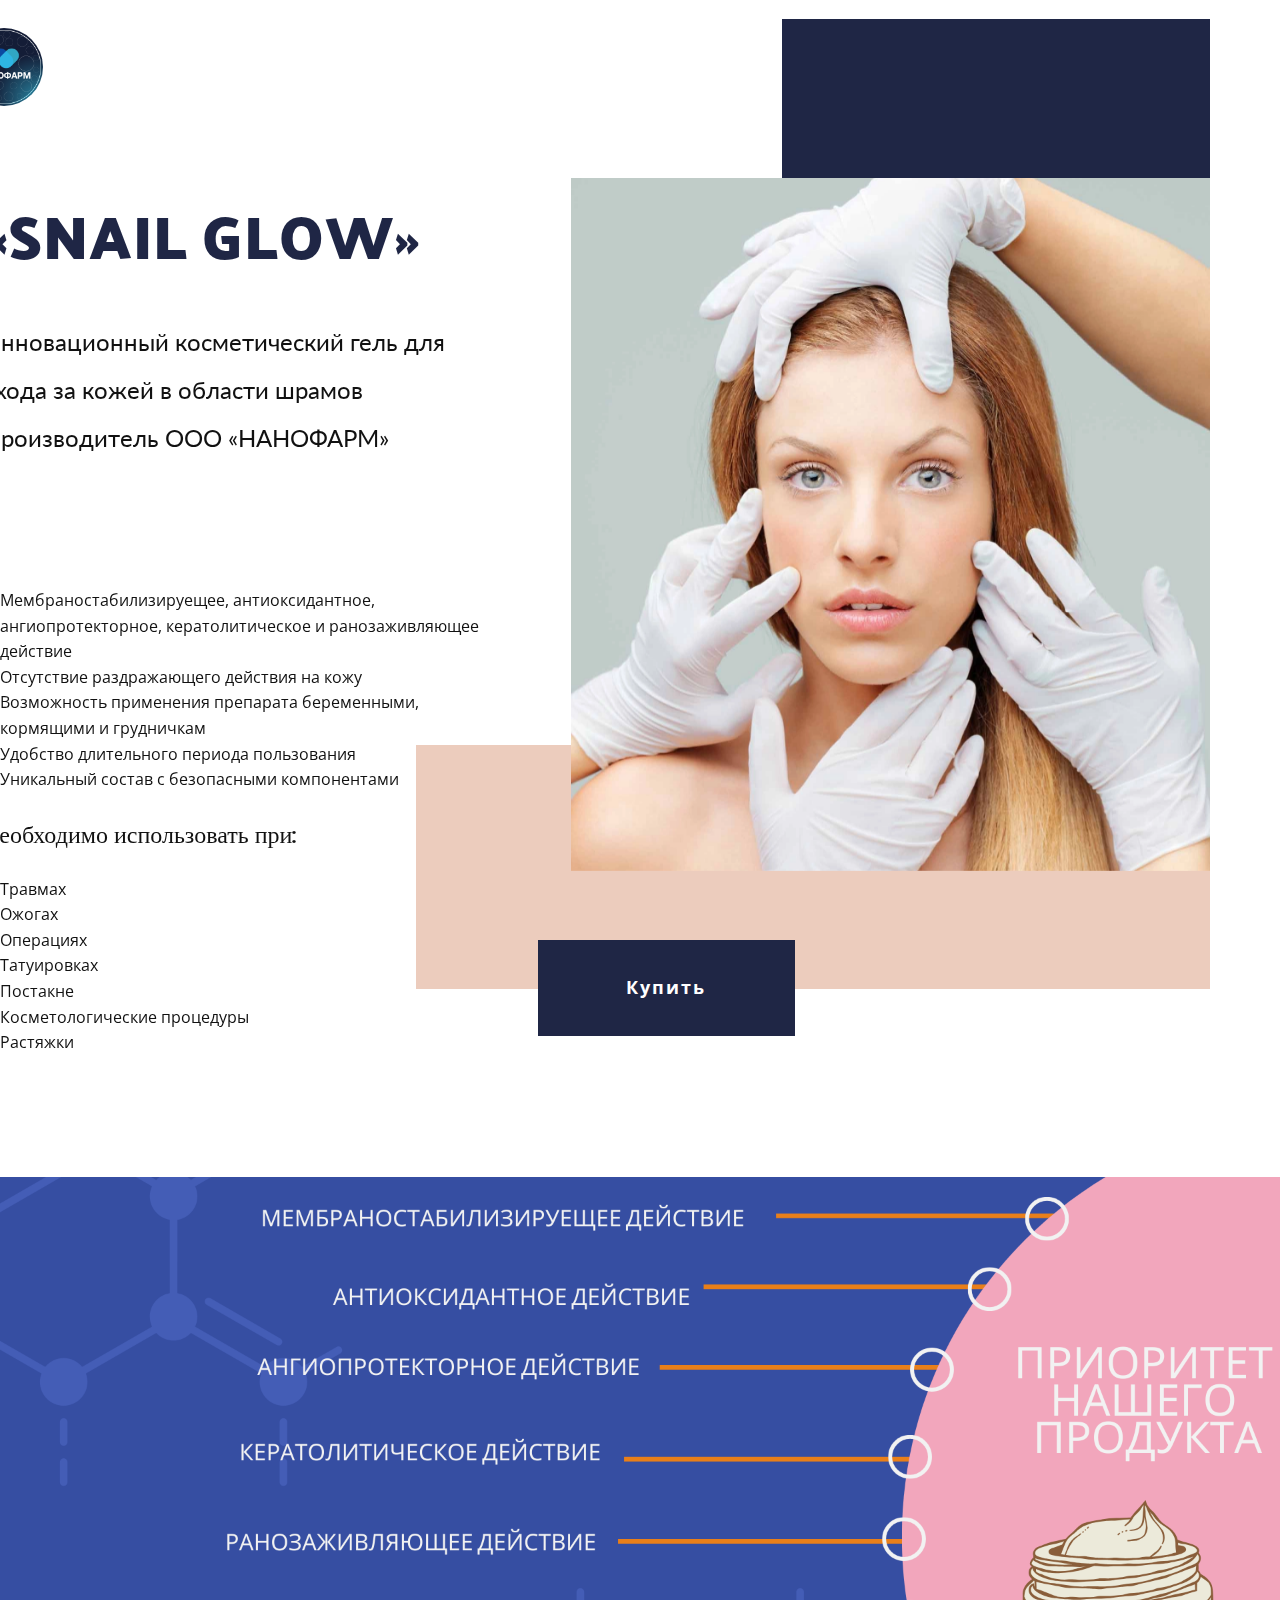
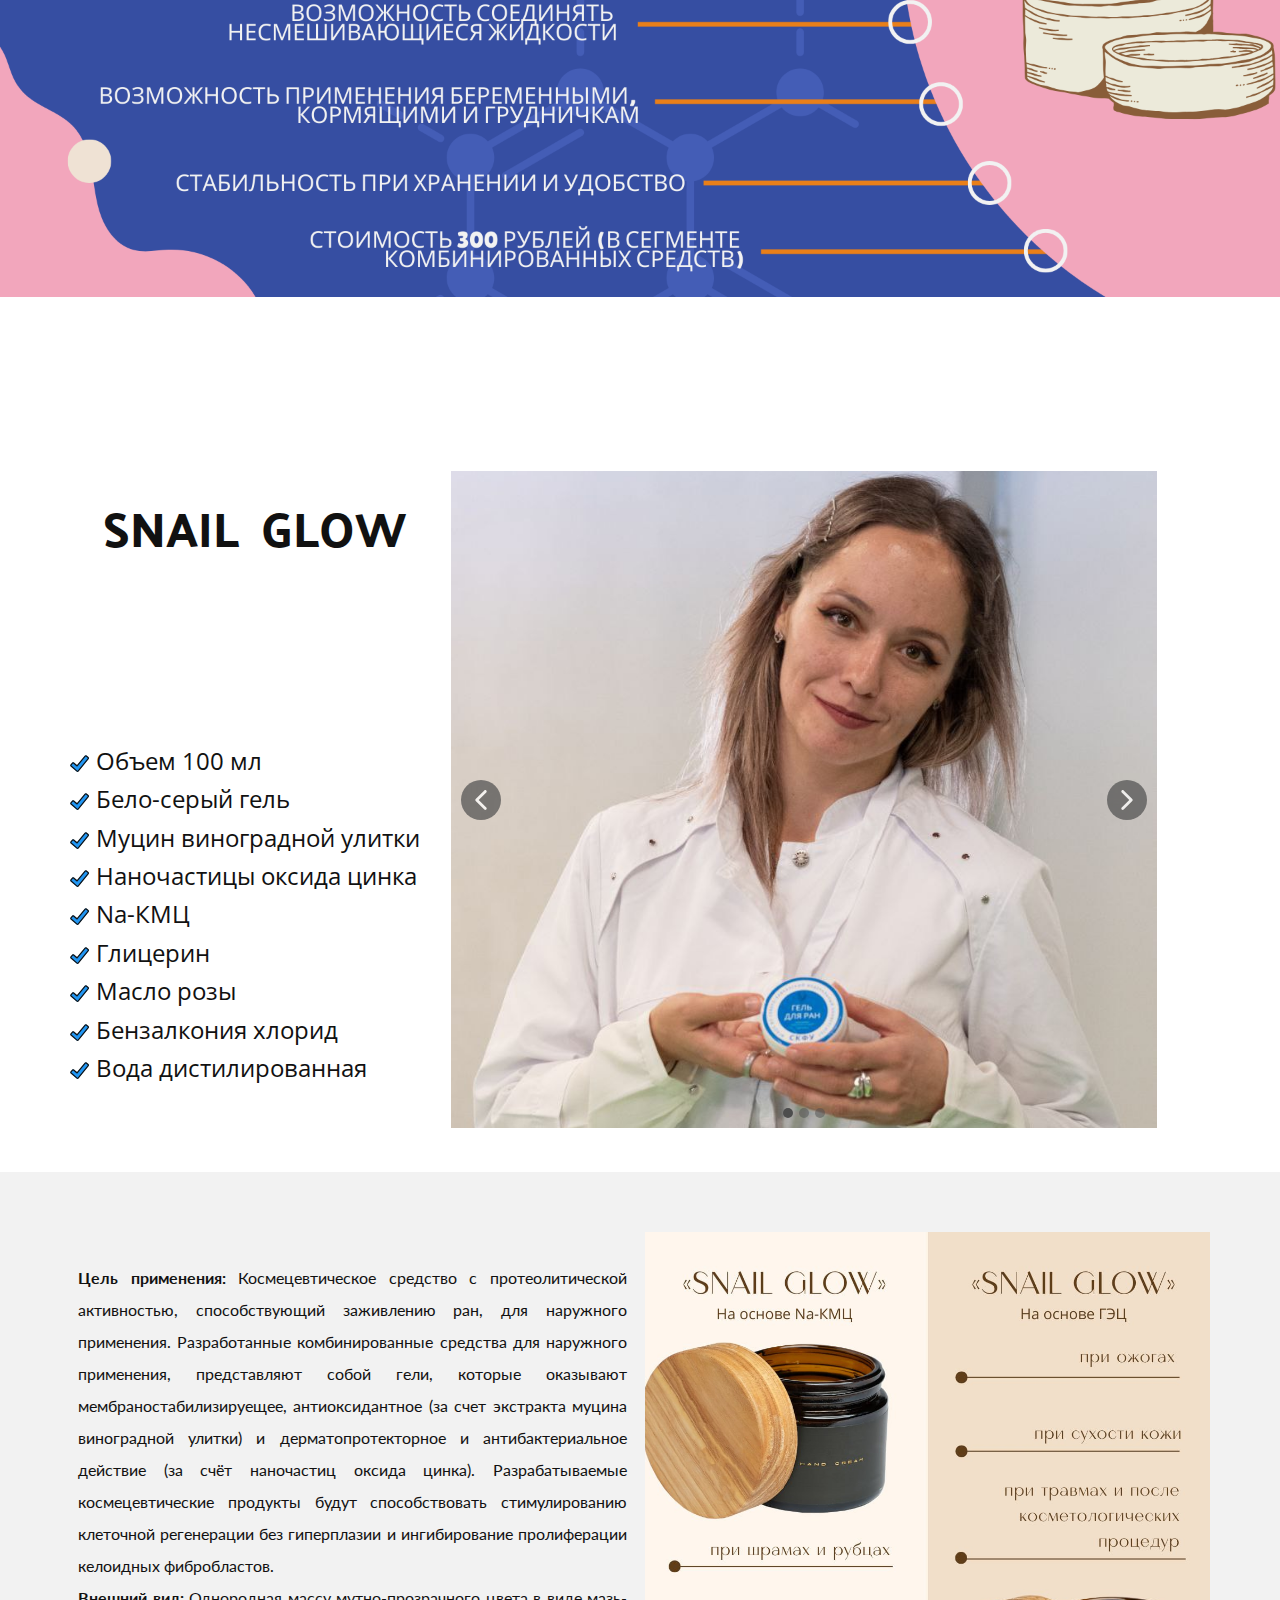
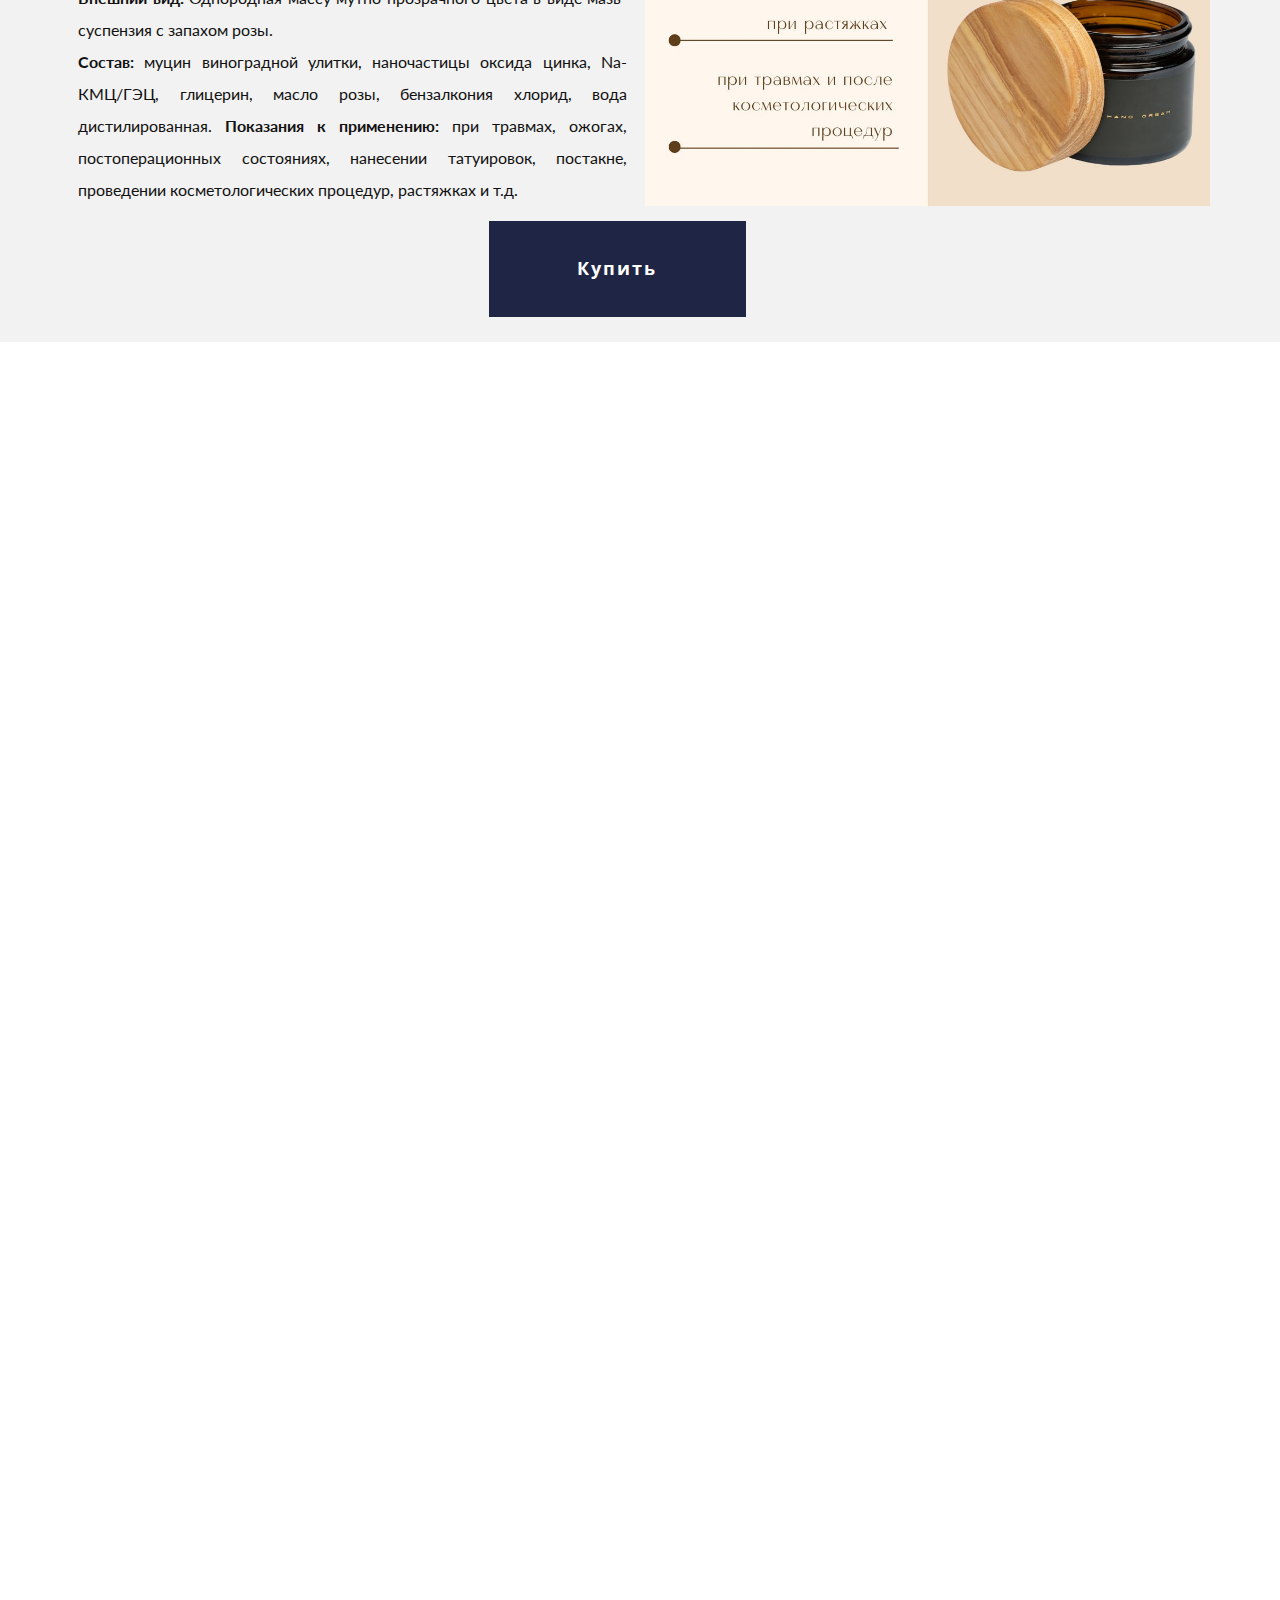
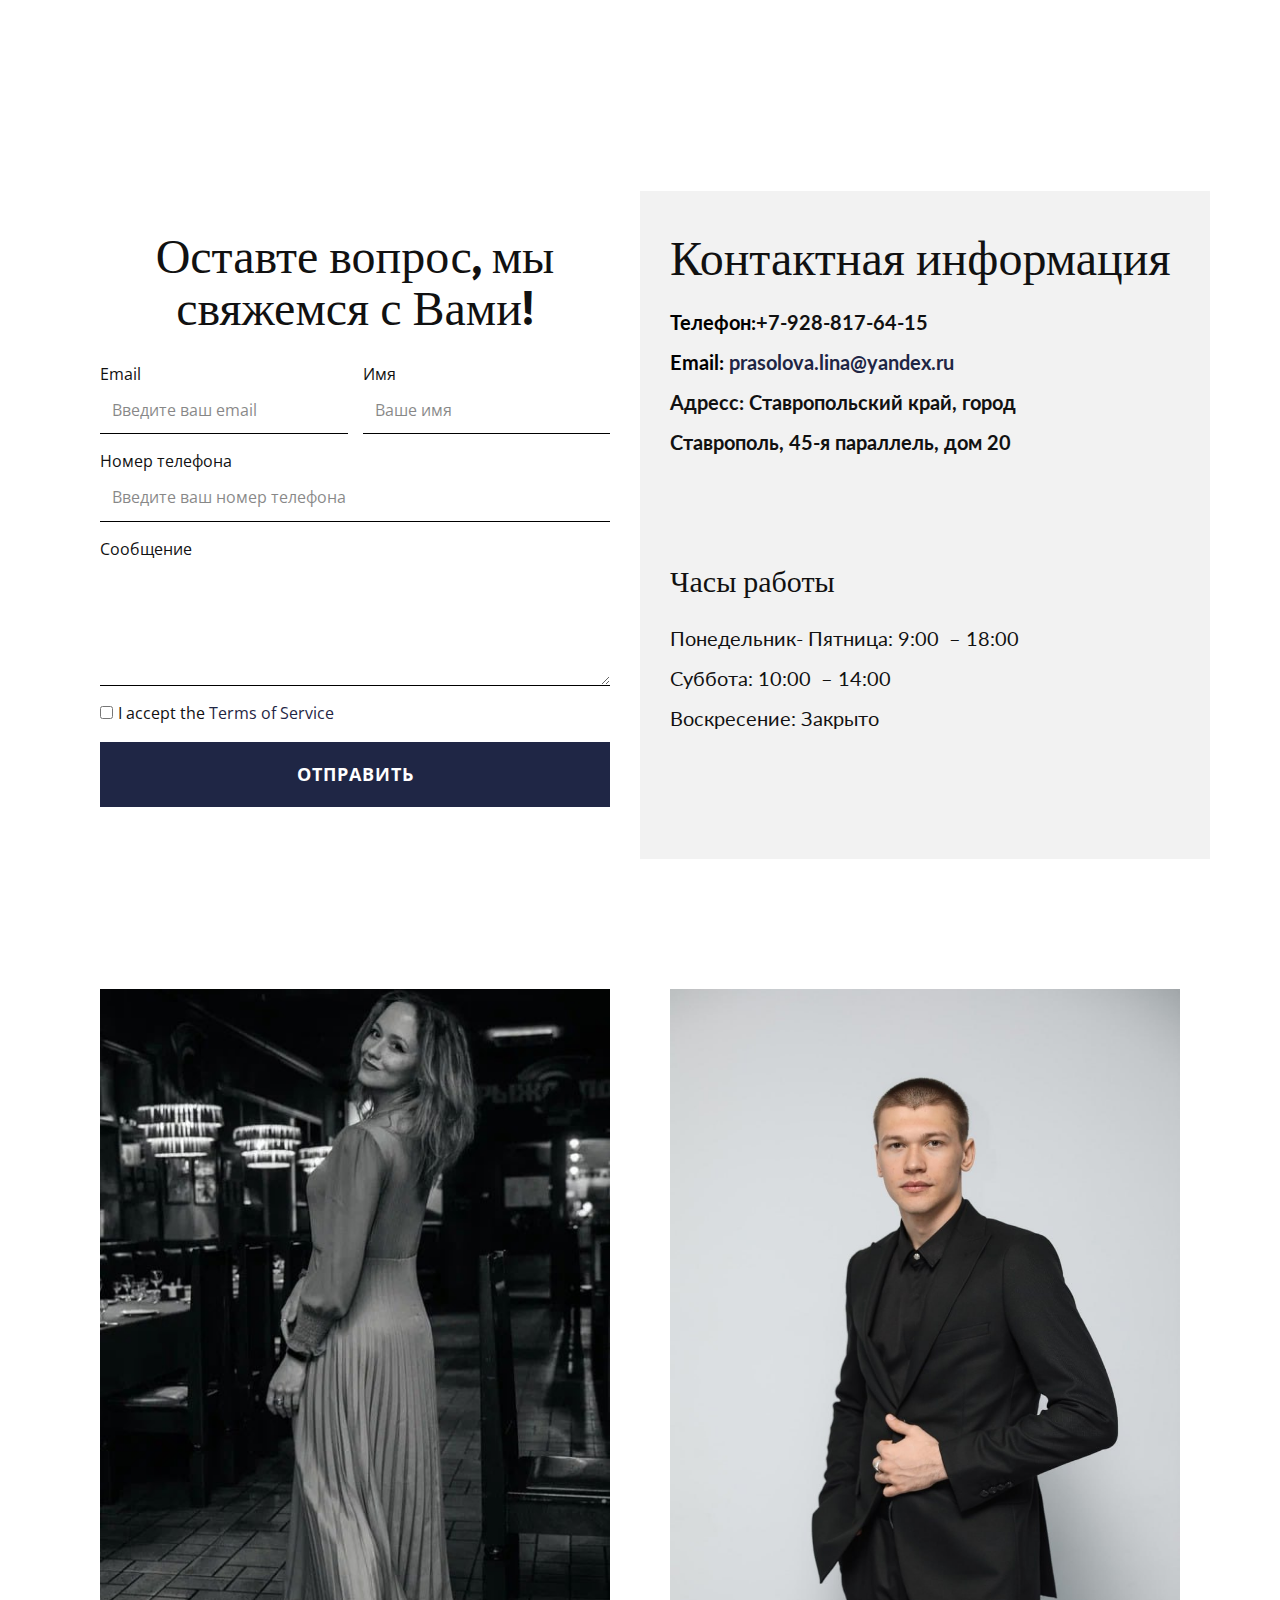
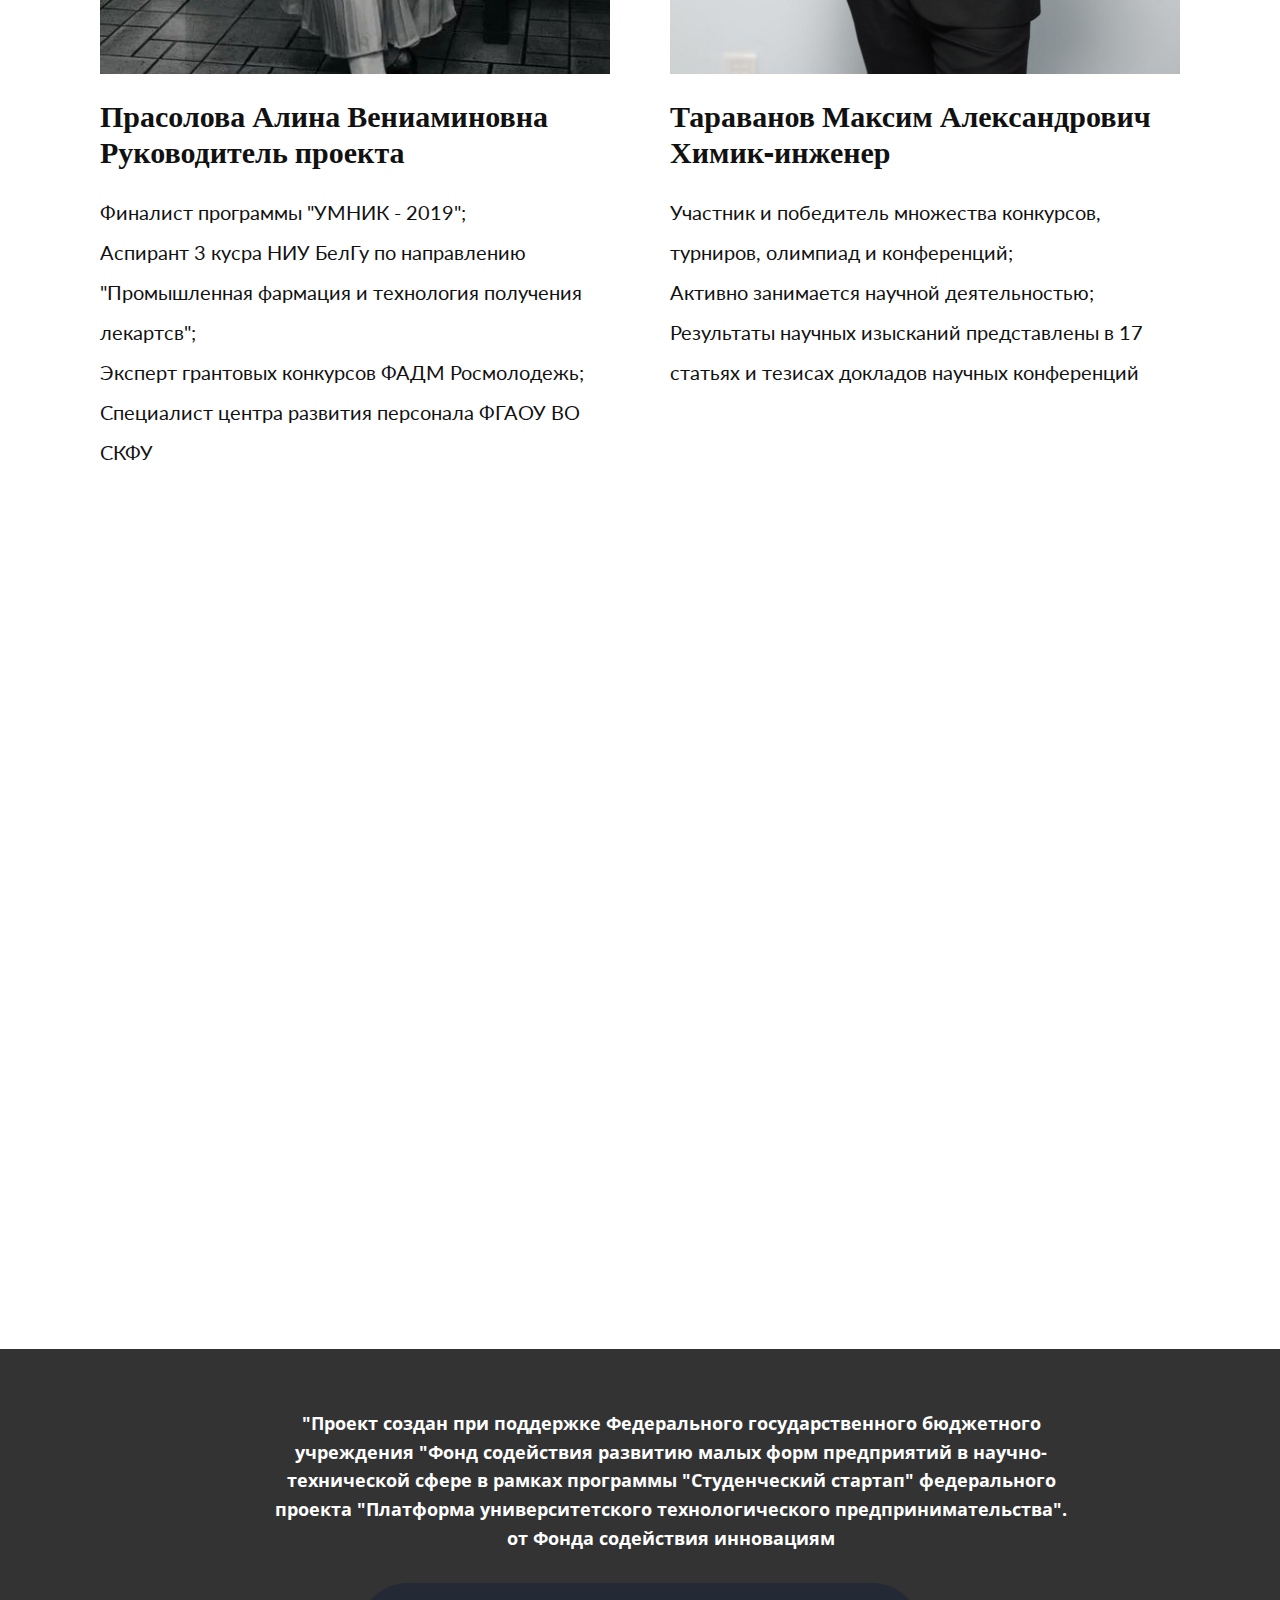
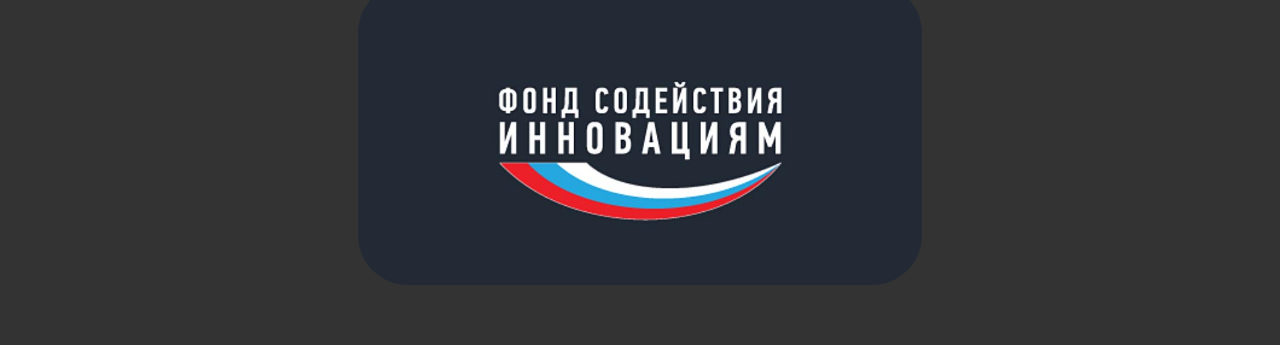
<file: index.html>
<!DOCTYPE html>
<html style="font-size: 16px;" lang="ru"><head>
    <meta name="viewport" content="width=device-width, initial-scale=1.0">
    <meta charset="utf-8">
    <meta name="keywords" content="​Therapy Center, ​Group Therapy &amp;amp; Workshops, Workshops, ​Couples and Family Therapy, ​Psychology and Counselling Services, ​What is Group Therapy?, Understanding group therapy, Contact Us">
    <meta name="description" content="">
    <title>НАНОФАРМ</title>
    <link rel="stylesheet" href="nicepage.css" media="screen">
<link rel="stylesheet" href="Главная.css" media="screen">
    <script class="u-script" type="text/javascript" src="jquery.js" defer=""></script>
    <script class="u-script" type="text/javascript" src="nicepage.js" defer=""></script>
    <meta name="generator" content="Nicepage 5.13.1, nicepage.com">
    <meta name="referrer" content="origin">
    <link id="u-theme-google-font" rel="stylesheet" href="https://fonts.googleapis.com/css?family=Open+Sans:300,300i,400,400i,500,500i,600,600i,700,700i,800,800i|Palanquin+Dark:400,500,600,700">
    <link id="u-page-google-font" rel="stylesheet" href="https://fonts.googleapis.com/css?family=Lato:100,100i,300,300i,400,400i,700,700i,900,900i">
    <link rel="icon" href="favicon/favicon.ico" type="image/x-icon">
	<link rel="shortcut icon" href="favicon/favicon.ico" type="image/x-icon"> 
    
    
    
    
    
    
    
    
    <script type="application/ld+json">{
		"@context": "http://schema.org",
		"@type": "Organization",
		"name": ""
}</script>
    <meta name="theme-color" content="#1f2645">
    <meta property="og:title" content="Главная">
    <meta property="og:type" content="website">
  <meta data-intl-tel-input-cdn-path="intlTelInput/"></head>
  <body data-home-page="Главная.html" data-home-page-title="НАНОФАРМ" class="u-body u-xl-mode" data-lang="ru"><header class="u-clearfix u-header u-header" id="sec-abaa"><div class="u-clearfix u-sheet u-sheet-1">
        <nav class="u-menu u-menu-hamburger u-offcanvas u-menu-1" data-responsive-from="XL">
          <div class="menu-collapse" style="font-size: 1rem; letter-spacing: 0px; font-weight: 700; text-transform: uppercase;">
            <a class="u-button-style u-custom-active-border-color u-custom-active-color u-custom-border u-custom-border-color u-custom-borders u-custom-hover-border-color u-custom-hover-color u-custom-left-right-menu-spacing u-custom-padding-bottom u-custom-text-active-color u-custom-text-color u-custom-text-hover-color u-custom-top-bottom-menu-spacing u-nav-link u-text-active-palette-1-base u-text-hover-palette-2-base" href="#">
              <svg class="u-svg-link" viewBox="0 0 24 24"><use xmlns:xlink="http://www.w3.org/1999/xlink" xlink:href="#menu-hamburger"></use></svg>
              <svg class="u-svg-content" version="1.1" id="menu-hamburger" viewBox="0 0 16 16" x="0px" y="0px" xmlns:xlink="http://www.w3.org/1999/xlink" xmlns="http://www.w3.org/2000/svg"><g><rect y="1" width="16" height="2"></rect><rect y="7" width="16" height="2"></rect><rect y="13" width="16" height="2"></rect>
</g></svg>
            </a>
          </div>
          <div class="u-nav-container" wfd-invisible="true">
            <ul class="u-nav u-spacing-30 u-unstyled u-nav-1"><li class="u-nav-item"><a class="u-border-2 u-border-active-palette-1-base u-border-hover-palette-1-base u-border-no-left u-border-no-right u-border-no-top u-button-style u-nav-link u-text-active-palette-1-base u-text-grey-90 u-text-hover-grey-90" href="Главная.html" style="padding: 10px 0px;">Главная</a>
</li><li class="u-nav-item"><a class="u-border-2 u-border-active-palette-1-base u-border-hover-palette-1-base u-border-no-left u-border-no-right u-border-no-top u-button-style u-nav-link u-text-active-palette-1-base u-text-grey-90 u-text-hover-grey-90" href="О-нас.html" style="padding: 10px 0px;">О нас</a>
</li><li class="u-nav-item"><a class="u-border-2 u-border-active-palette-1-base u-border-hover-palette-1-base u-border-no-left u-border-no-right u-border-no-top u-button-style u-nav-link u-text-active-palette-1-base u-text-grey-90 u-text-hover-grey-90" href="Контакты.html" style="padding: 10px 0px;">Контакты</a>
</li></ul>
          </div>
          <div class="u-nav-container-collapse">
            <div class="u-black u-container-style u-inner-container-layout u-opacity u-opacity-95 u-sidenav">
              <div class="u-inner-container-layout u-sidenav-overflow">
                <div class="u-menu-close"></div>
                <ul class="u-align-center u-nav u-popupmenu-items u-unstyled u-nav-2"><li class="u-nav-item"><a class="u-button-style u-nav-link" href="Главная.html">Главная</a>
</li><li class="u-nav-item"><a class="u-button-style u-nav-link" href="О-нас.html">О нас</a>
</li><li class="u-nav-item"><a class="u-button-style u-nav-link" href="Контакты.html">Контакты</a>
</li></ul>
              </div>
            </div>
            <div class="u-black u-menu-overlay u-opacity u-opacity-70" wfd-invisible="true"></div>
          </div>
        </nav>
      </div></header> 
    <section class="u-clearfix u-section-1" id="sec-8c56">
      <div class="u-clearfix u-sheet u-sheet-1">
        <div class="data-layout-selected u-clearfix u-layout-wrap u-layout-wrap-1">
          <div class="u-layout">
            <div class="u-layout-row">
              <div class="u-align-left u-container-style u-layout-cell u-left-cell u-size-27 u-layout-cell-1" data-animation-name="customAnimationIn" data-animation-duration="1500" data-animation-delay="500">
                <div class="u-container-layout u-container-layout-1">
                  <div class="u-image u-image-circle u-preserve-proportions u-image-1" alt="" data-image-width="500" data-image-height="500"></div>
                  <h1 class="u-align-left u-text u-text-1"> «SNAIL GLOW»</h1>
                  <p class="u-align-left u-text u-text-2"> Инновационный косметический гель для ухода за кожей&nbsp;в области шрамов&nbsp;<br>Производитель ООО «НАНОФАРМ»<br>
                    <br>
                    <br>
                  </p>
                  <ul class="u-align-left u-custom-list u-text u-text-default u-text-3">
                    <li>
                      <div class="u-list-icon">
                        <svg xmlns="http://www.w3.org/2000/svg" xmlns:xlink="http://www.w3.org/1999/xlink" version="1.1" xml:space="preserve" class="u-svg-content" viewBox="0 0 24 24" id="svg-a435"><path d="m23.526 5.101c-.04-.399-.231-.759-.541-1.014l-2.318-1.904c-.639-.524-1.585-.432-2.111.207l-9.745 11.86-3.916-3.355c-.628-.536-1.576-.465-2.115.163l-1.952 2.278c-.261.304-.388.691-.357 1.091s.215.764.52 1.024l7.403 6.346c.275.235.616.361.974.361.044 0 .089-.002.134-.006.405-.036.77-.229 1.028-.542l12.662-15.411c.255-.309.373-.7.334-1.098z" fill="#2196f3"></path><path d="m.638 13.173c-.304.354-.452.807-.417 1.273.036.466.251.891.606 1.194l7.403 6.346v.001c.321.273.719.421 1.136.421.052 0 .104-.003.156-.007.472-.042.898-.266 1.199-.632l12.665-15.411c.613-.746.504-1.852-.242-2.464l-2.318-1.904c-.744-.612-1.848-.504-2.463.24l-9.584 11.665-3.722-3.189c-.732-.627-1.839-.543-2.467.189zm3.444-1.329 4.303 3.688c.153.131.348.196.554.178.201-.018.386-.115.514-.271l10.07-12.255c.087-.107.246-.123.352-.035l2.318 1.904c.107.088.123.246.035.353l-12.664 15.41c-.058.07-.132.087-.171.09-.039.006-.115.001-.185-.059l-7.404-6.346c-.068-.059-.083-.132-.086-.171-.003-.038.001-.113.06-.182l1.952-2.278c.089-.102.247-.116.352-.026z"></path></svg>
                      </div> Мембраностабилизируещее,
антиоксидантное, ангиопротекторное, кератолитическое и ранозаживляющее действие
                    </li>
                    <li>
                      <div class="u-list-icon">
                        <svg xmlns="http://www.w3.org/2000/svg" xmlns:xlink="http://www.w3.org/1999/xlink" version="1.1" xml:space="preserve" class="u-svg-content" viewBox="0 0 24 24" id="svg-a435"><path d="m23.526 5.101c-.04-.399-.231-.759-.541-1.014l-2.318-1.904c-.639-.524-1.585-.432-2.111.207l-9.745 11.86-3.916-3.355c-.628-.536-1.576-.465-2.115.163l-1.952 2.278c-.261.304-.388.691-.357 1.091s.215.764.52 1.024l7.403 6.346c.275.235.616.361.974.361.044 0 .089-.002.134-.006.405-.036.77-.229 1.028-.542l12.662-15.411c.255-.309.373-.7.334-1.098z" fill="#2196f3"></path><path d="m.638 13.173c-.304.354-.452.807-.417 1.273.036.466.251.891.606 1.194l7.403 6.346v.001c.321.273.719.421 1.136.421.052 0 .104-.003.156-.007.472-.042.898-.266 1.199-.632l12.665-15.411c.613-.746.504-1.852-.242-2.464l-2.318-1.904c-.744-.612-1.848-.504-2.463.24l-9.584 11.665-3.722-3.189c-.732-.627-1.839-.543-2.467.189zm3.444-1.329 4.303 3.688c.153.131.348.196.554.178.201-.018.386-.115.514-.271l10.07-12.255c.087-.107.246-.123.352-.035l2.318 1.904c.107.088.123.246.035.353l-12.664 15.41c-.058.07-.132.087-.171.09-.039.006-.115.001-.185-.059l-7.404-6.346c-.068-.059-.083-.132-.086-.171-.003-.038.001-.113.06-.182l1.952-2.278c.089-.102.247-.116.352-.026z"></path></svg>
                      </div> Отсутствие
раздражающего действия на кожу
                    </li>
                    <li>
                      <div class="u-list-icon">
                        <svg xmlns="http://www.w3.org/2000/svg" xmlns:xlink="http://www.w3.org/1999/xlink" version="1.1" xml:space="preserve" class="u-svg-content" viewBox="0 0 24 24" id="svg-a435"><path d="m23.526 5.101c-.04-.399-.231-.759-.541-1.014l-2.318-1.904c-.639-.524-1.585-.432-2.111.207l-9.745 11.86-3.916-3.355c-.628-.536-1.576-.465-2.115.163l-1.952 2.278c-.261.304-.388.691-.357 1.091s.215.764.52 1.024l7.403 6.346c.275.235.616.361.974.361.044 0 .089-.002.134-.006.405-.036.77-.229 1.028-.542l12.662-15.411c.255-.309.373-.7.334-1.098z" fill="#2196f3"></path><path d="m.638 13.173c-.304.354-.452.807-.417 1.273.036.466.251.891.606 1.194l7.403 6.346v.001c.321.273.719.421 1.136.421.052 0 .104-.003.156-.007.472-.042.898-.266 1.199-.632l12.665-15.411c.613-.746.504-1.852-.242-2.464l-2.318-1.904c-.744-.612-1.848-.504-2.463.24l-9.584 11.665-3.722-3.189c-.732-.627-1.839-.543-2.467.189zm3.444-1.329 4.303 3.688c.153.131.348.196.554.178.201-.018.386-.115.514-.271l10.07-12.255c.087-.107.246-.123.352-.035l2.318 1.904c.107.088.123.246.035.353l-12.664 15.41c-.058.07-.132.087-.171.09-.039.006-.115.001-.185-.059l-7.404-6.346c-.068-.059-.083-.132-.086-.171-.003-.038.001-.113.06-.182l1.952-2.278c.089-.102.247-.116.352-.026z"></path></svg>
                      </div><!--[if !supportLists]-->Возможность
применения препарата беременными, кормящими и грудничкам&nbsp;
                    </li>
                    <li>
                      <div class="u-list-icon">
                        <svg xmlns="http://www.w3.org/2000/svg" xmlns:xlink="http://www.w3.org/1999/xlink" version="1.1" xml:space="preserve" class="u-svg-content" viewBox="0 0 24 24" id="svg-a435"><path d="m23.526 5.101c-.04-.399-.231-.759-.541-1.014l-2.318-1.904c-.639-.524-1.585-.432-2.111.207l-9.745 11.86-3.916-3.355c-.628-.536-1.576-.465-2.115.163l-1.952 2.278c-.261.304-.388.691-.357 1.091s.215.764.52 1.024l7.403 6.346c.275.235.616.361.974.361.044 0 .089-.002.134-.006.405-.036.77-.229 1.028-.542l12.662-15.411c.255-.309.373-.7.334-1.098z" fill="#2196f3"></path><path d="m.638 13.173c-.304.354-.452.807-.417 1.273.036.466.251.891.606 1.194l7.403 6.346v.001c.321.273.719.421 1.136.421.052 0 .104-.003.156-.007.472-.042.898-.266 1.199-.632l12.665-15.411c.613-.746.504-1.852-.242-2.464l-2.318-1.904c-.744-.612-1.848-.504-2.463.24l-9.584 11.665-3.722-3.189c-.732-.627-1.839-.543-2.467.189zm3.444-1.329 4.303 3.688c.153.131.348.196.554.178.201-.018.386-.115.514-.271l10.07-12.255c.087-.107.246-.123.352-.035l2.318 1.904c.107.088.123.246.035.353l-12.664 15.41c-.058.07-.132.087-.171.09-.039.006-.115.001-.185-.059l-7.404-6.346c-.068-.059-.083-.132-.086-.171-.003-.038.001-.113.06-.182l1.952-2.278c.089-.102.247-.116.352-.026z"></path></svg>
                      </div> Удобство
длительного периода пользования&nbsp;
                    </li>
                    <li>
                      <div class="u-list-icon">
                        <svg xmlns="http://www.w3.org/2000/svg" xmlns:xlink="http://www.w3.org/1999/xlink" version="1.1" xml:space="preserve" class="u-svg-content" viewBox="0 0 24 24" id="svg-a435"><path d="m23.526 5.101c-.04-.399-.231-.759-.541-1.014l-2.318-1.904c-.639-.524-1.585-.432-2.111.207l-9.745 11.86-3.916-3.355c-.628-.536-1.576-.465-2.115.163l-1.952 2.278c-.261.304-.388.691-.357 1.091s.215.764.52 1.024l7.403 6.346c.275.235.616.361.974.361.044 0 .089-.002.134-.006.405-.036.77-.229 1.028-.542l12.662-15.411c.255-.309.373-.7.334-1.098z" fill="#2196f3"></path><path d="m.638 13.173c-.304.354-.452.807-.417 1.273.036.466.251.891.606 1.194l7.403 6.346v.001c.321.273.719.421 1.136.421.052 0 .104-.003.156-.007.472-.042.898-.266 1.199-.632l12.665-15.411c.613-.746.504-1.852-.242-2.464l-2.318-1.904c-.744-.612-1.848-.504-2.463.24l-9.584 11.665-3.722-3.189c-.732-.627-1.839-.543-2.467.189zm3.444-1.329 4.303 3.688c.153.131.348.196.554.178.201-.018.386-.115.514-.271l10.07-12.255c.087-.107.246-.123.352-.035l2.318 1.904c.107.088.123.246.035.353l-12.664 15.41c-.058.07-.132.087-.171.09-.039.006-.115.001-.185-.059l-7.404-6.346c-.068-.059-.083-.132-.086-.171-.003-.038.001-.113.06-.182l1.952-2.278c.089-.102.247-.116.352-.026z"></path></svg>
                      </div>Уникальный
состав с безопасными компонентами&nbsp; &nbsp;&nbsp;<br>
                    </li>
                  </ul>
                  <h4 class="u-align-left u-text u-text-default u-text-4">Необходимо использовать при:</h4>
                  <ul class="u-align-left u-custom-list u-text u-text-5">
                    <li>
                      <div class="u-list-icon">
                        <svg xmlns="http://www.w3.org/2000/svg" xmlns:xlink="http://www.w3.org/1999/xlink" version="1.1" xml:space="preserve" class="u-svg-content" viewBox="0 0 24 24" id="svg-15cd"><path d="m23.526 5.101c-.04-.399-.231-.759-.541-1.014l-2.318-1.904c-.639-.524-1.585-.432-2.111.207l-9.745 11.86-3.916-3.355c-.628-.536-1.576-.465-2.115.163l-1.952 2.278c-.261.304-.388.691-.357 1.091s.215.764.52 1.024l7.403 6.346c.275.235.616.361.974.361.044 0 .089-.002.134-.006.405-.036.77-.229 1.028-.542l12.662-15.411c.255-.309.373-.7.334-1.098z" fill="#2196f3"></path><path d="m.638 13.173c-.304.354-.452.807-.417 1.273.036.466.251.891.606 1.194l7.403 6.346v.001c.321.273.719.421 1.136.421.052 0 .104-.003.156-.007.472-.042.898-.266 1.199-.632l12.665-15.411c.613-.746.504-1.852-.242-2.464l-2.318-1.904c-.744-.612-1.848-.504-2.463.24l-9.584 11.665-3.722-3.189c-.732-.627-1.839-.543-2.467.189zm3.444-1.329 4.303 3.688c.153.131.348.196.554.178.201-.018.386-.115.514-.271l10.07-12.255c.087-.107.246-.123.352-.035l2.318 1.904c.107.088.123.246.035.353l-12.664 15.41c-.058.07-.132.087-.171.09-.039.006-.115.001-.185-.059l-7.404-6.346c-.068-.059-.083-.132-.086-.171-.003-.038.001-.113.06-.182l1.952-2.278c.089-.102.247-.116.352-.026z"></path></svg>
                      </div>
                    </li>
                    <li>Травмах</li>
                    <li>
                      <div class="u-list-icon">
                        <svg xmlns="http://www.w3.org/2000/svg" xmlns:xlink="http://www.w3.org/1999/xlink" version="1.1" xml:space="preserve" class="u-svg-content" viewBox="0 0 24 24" id="svg-15cd"><path d="m23.526 5.101c-.04-.399-.231-.759-.541-1.014l-2.318-1.904c-.639-.524-1.585-.432-2.111.207l-9.745 11.86-3.916-3.355c-.628-.536-1.576-.465-2.115.163l-1.952 2.278c-.261.304-.388.691-.357 1.091s.215.764.52 1.024l7.403 6.346c.275.235.616.361.974.361.044 0 .089-.002.134-.006.405-.036.77-.229 1.028-.542l12.662-15.411c.255-.309.373-.7.334-1.098z" fill="#2196f3"></path><path d="m.638 13.173c-.304.354-.452.807-.417 1.273.036.466.251.891.606 1.194l7.403 6.346v.001c.321.273.719.421 1.136.421.052 0 .104-.003.156-.007.472-.042.898-.266 1.199-.632l12.665-15.411c.613-.746.504-1.852-.242-2.464l-2.318-1.904c-.744-.612-1.848-.504-2.463.24l-9.584 11.665-3.722-3.189c-.732-.627-1.839-.543-2.467.189zm3.444-1.329 4.303 3.688c.153.131.348.196.554.178.201-.018.386-.115.514-.271l10.07-12.255c.087-.107.246-.123.352-.035l2.318 1.904c.107.088.123.246.035.353l-12.664 15.41c-.058.07-.132.087-.171.09-.039.006-.115.001-.185-.059l-7.404-6.346c-.068-.059-.083-.132-.086-.171-.003-.038.001-.113.06-.182l1.952-2.278c.089-.102.247-.116.352-.026z"></path></svg>
                      </div>
                    </li>
                    <li>Ожогах</li>
                    <li>
                      <div class="u-list-icon">
                        <svg xmlns="http://www.w3.org/2000/svg" xmlns:xlink="http://www.w3.org/1999/xlink" version="1.1" xml:space="preserve" class="u-svg-content" viewBox="0 0 24 24" id="svg-15cd"><path d="m23.526 5.101c-.04-.399-.231-.759-.541-1.014l-2.318-1.904c-.639-.524-1.585-.432-2.111.207l-9.745 11.86-3.916-3.355c-.628-.536-1.576-.465-2.115.163l-1.952 2.278c-.261.304-.388.691-.357 1.091s.215.764.52 1.024l7.403 6.346c.275.235.616.361.974.361.044 0 .089-.002.134-.006.405-.036.77-.229 1.028-.542l12.662-15.411c.255-.309.373-.7.334-1.098z" fill="#2196f3"></path><path d="m.638 13.173c-.304.354-.452.807-.417 1.273.036.466.251.891.606 1.194l7.403 6.346v.001c.321.273.719.421 1.136.421.052 0 .104-.003.156-.007.472-.042.898-.266 1.199-.632l12.665-15.411c.613-.746.504-1.852-.242-2.464l-2.318-1.904c-.744-.612-1.848-.504-2.463.24l-9.584 11.665-3.722-3.189c-.732-.627-1.839-.543-2.467.189zm3.444-1.329 4.303 3.688c.153.131.348.196.554.178.201-.018.386-.115.514-.271l10.07-12.255c.087-.107.246-.123.352-.035l2.318 1.904c.107.088.123.246.035.353l-12.664 15.41c-.058.07-.132.087-.171.09-.039.006-.115.001-.185-.059l-7.404-6.346c-.068-.059-.083-.132-.086-.171-.003-.038.001-.113.06-.182l1.952-2.278c.089-.102.247-.116.352-.026z"></path></svg>
                      </div>Операциях
                    </li>
                    <li>
                      <div class="u-list-icon">
                        <svg xmlns="http://www.w3.org/2000/svg" xmlns:xlink="http://www.w3.org/1999/xlink" version="1.1" xml:space="preserve" class="u-svg-content" viewBox="0 0 24 24" id="svg-15cd"><path d="m23.526 5.101c-.04-.399-.231-.759-.541-1.014l-2.318-1.904c-.639-.524-1.585-.432-2.111.207l-9.745 11.86-3.916-3.355c-.628-.536-1.576-.465-2.115.163l-1.952 2.278c-.261.304-.388.691-.357 1.091s.215.764.52 1.024l7.403 6.346c.275.235.616.361.974.361.044 0 .089-.002.134-.006.405-.036.77-.229 1.028-.542l12.662-15.411c.255-.309.373-.7.334-1.098z" fill="#2196f3"></path><path d="m.638 13.173c-.304.354-.452.807-.417 1.273.036.466.251.891.606 1.194l7.403 6.346v.001c.321.273.719.421 1.136.421.052 0 .104-.003.156-.007.472-.042.898-.266 1.199-.632l12.665-15.411c.613-.746.504-1.852-.242-2.464l-2.318-1.904c-.744-.612-1.848-.504-2.463.24l-9.584 11.665-3.722-3.189c-.732-.627-1.839-.543-2.467.189zm3.444-1.329 4.303 3.688c.153.131.348.196.554.178.201-.018.386-.115.514-.271l10.07-12.255c.087-.107.246-.123.352-.035l2.318 1.904c.107.088.123.246.035.353l-12.664 15.41c-.058.07-.132.087-.171.09-.039.006-.115.001-.185-.059l-7.404-6.346c-.068-.059-.083-.132-.086-.171-.003-.038.001-.113.06-.182l1.952-2.278c.089-.102.247-.116.352-.026z"></path></svg>
                      </div>Татуировках
                    </li>
                    <li>
                      <div class="u-list-icon">
                        <svg xmlns="http://www.w3.org/2000/svg" xmlns:xlink="http://www.w3.org/1999/xlink" version="1.1" xml:space="preserve" class="u-svg-content" viewBox="0 0 24 24" id="svg-15cd"><path d="m23.526 5.101c-.04-.399-.231-.759-.541-1.014l-2.318-1.904c-.639-.524-1.585-.432-2.111.207l-9.745 11.86-3.916-3.355c-.628-.536-1.576-.465-2.115.163l-1.952 2.278c-.261.304-.388.691-.357 1.091s.215.764.52 1.024l7.403 6.346c.275.235.616.361.974.361.044 0 .089-.002.134-.006.405-.036.77-.229 1.028-.542l12.662-15.411c.255-.309.373-.7.334-1.098z" fill="#2196f3"></path><path d="m.638 13.173c-.304.354-.452.807-.417 1.273.036.466.251.891.606 1.194l7.403 6.346v.001c.321.273.719.421 1.136.421.052 0 .104-.003.156-.007.472-.042.898-.266 1.199-.632l12.665-15.411c.613-.746.504-1.852-.242-2.464l-2.318-1.904c-.744-.612-1.848-.504-2.463.24l-9.584 11.665-3.722-3.189c-.732-.627-1.839-.543-2.467.189zm3.444-1.329 4.303 3.688c.153.131.348.196.554.178.201-.018.386-.115.514-.271l10.07-12.255c.087-.107.246-.123.352-.035l2.318 1.904c.107.088.123.246.035.353l-12.664 15.41c-.058.07-.132.087-.171.09-.039.006-.115.001-.185-.059l-7.404-6.346c-.068-.059-.083-.132-.086-.171-.003-.038.001-.113.06-.182l1.952-2.278c.089-.102.247-.116.352-.026z"></path></svg>
                      </div>Постакне
                    </li>
                    <li>
                      <div class="u-list-icon">
                        <svg xmlns="http://www.w3.org/2000/svg" xmlns:xlink="http://www.w3.org/1999/xlink" version="1.1" xml:space="preserve" class="u-svg-content" viewBox="0 0 24 24" id="svg-15cd"><path d="m23.526 5.101c-.04-.399-.231-.759-.541-1.014l-2.318-1.904c-.639-.524-1.585-.432-2.111.207l-9.745 11.86-3.916-3.355c-.628-.536-1.576-.465-2.115.163l-1.952 2.278c-.261.304-.388.691-.357 1.091s.215.764.52 1.024l7.403 6.346c.275.235.616.361.974.361.044 0 .089-.002.134-.006.405-.036.77-.229 1.028-.542l12.662-15.411c.255-.309.373-.7.334-1.098z" fill="#2196f3"></path><path d="m.638 13.173c-.304.354-.452.807-.417 1.273.036.466.251.891.606 1.194l7.403 6.346v.001c.321.273.719.421 1.136.421.052 0 .104-.003.156-.007.472-.042.898-.266 1.199-.632l12.665-15.411c.613-.746.504-1.852-.242-2.464l-2.318-1.904c-.744-.612-1.848-.504-2.463.24l-9.584 11.665-3.722-3.189c-.732-.627-1.839-.543-2.467.189zm3.444-1.329 4.303 3.688c.153.131.348.196.554.178.201-.018.386-.115.514-.271l10.07-12.255c.087-.107.246-.123.352-.035l2.318 1.904c.107.088.123.246.035.353l-12.664 15.41c-.058.07-.132.087-.171.09-.039.006-.115.001-.185-.059l-7.404-6.346c-.068-.059-.083-.132-.086-.171-.003-.038.001-.113.06-.182l1.952-2.278c.089-.102.247-.116.352-.026z"></path></svg>
                      </div>Косметологические процедуры
                    </li>
                    <li>
                      <div class="u-list-icon">
                        <svg xmlns="http://www.w3.org/2000/svg" xmlns:xlink="http://www.w3.org/1999/xlink" version="1.1" xml:space="preserve" class="u-svg-content" viewBox="0 0 24 24" id="svg-15cd"><path d="m23.526 5.101c-.04-.399-.231-.759-.541-1.014l-2.318-1.904c-.639-.524-1.585-.432-2.111.207l-9.745 11.86-3.916-3.355c-.628-.536-1.576-.465-2.115.163l-1.952 2.278c-.261.304-.388.691-.357 1.091s.215.764.52 1.024l7.403 6.346c.275.235.616.361.974.361.044 0 .089-.002.134-.006.405-.036.77-.229 1.028-.542l12.662-15.411c.255-.309.373-.7.334-1.098z" fill="#2196f3"></path><path d="m.638 13.173c-.304.354-.452.807-.417 1.273.036.466.251.891.606 1.194l7.403 6.346v.001c.321.273.719.421 1.136.421.052 0 .104-.003.156-.007.472-.042.898-.266 1.199-.632l12.665-15.411c.613-.746.504-1.852-.242-2.464l-2.318-1.904c-.744-.612-1.848-.504-2.463.24l-9.584 11.665-3.722-3.189c-.732-.627-1.839-.543-2.467.189zm3.444-1.329 4.303 3.688c.153.131.348.196.554.178.201-.018.386-.115.514-.271l10.07-12.255c.087-.107.246-.123.352-.035l2.318 1.904c.107.088.123.246.035.353l-12.664 15.41c-.058.07-.132.087-.171.09-.039.006-.115.001-.185-.059l-7.404-6.346c-.068-.059-.083-.132-.086-.171-.003-.038.001-.113.06-.182l1.952-2.278c.089-.102.247-.116.352-.026z"></path></svg>
                      </div>Растяжки
                    </li>
                  </ul>
                  <div class="u-palette-3-base u-shape u-shape-rectangle u-shape-1" data-animation-name="customAnimationIn" data-animation-duration="1500" data-animation-delay="750"></div>
                </div>
              </div>
              <div class="u-container-style u-layout-cell u-right-cell u-size-33 u-layout-cell-2">
                <div class="u-container-layout u-container-layout-2">
                  <div class="u-palette-1-base u-shape u-shape-rectangle u-shape-2" data-animation-name="customAnimationIn" data-animation-duration="1500" data-animation-delay="500"></div>
                  <img src="images/iramy_posle_podtyazhki_lica.webp" alt="" class="u-image u-image-default u-image-2" data-image-width="1500" data-image-height="2000" data-animation-name="flipIn" data-animation-duration="1500" data-animation-direction="X" data-animation-delay="750">
                  <a href="https://vk.com/alice_lucky" class="u-active-palette-1-light-1 u-align-left u-btn u-btn-round u-button-style u-hover-palette-1-light-2 u-palette-1-base u-radius u-btn-1" data-animation-name="" data-animation-duration="0" data-animation-delay="0" data-animation-direction="" target="_blank">Купить</a>
                </div>
              </div>
            </div>
          </div>
        </div>
      </div>
    </section>
    <section class="u-clearfix u-container-align-right u-image u-image-contain u-section-2" id="carousel_f812" data-image-width="1920" data-image-height="1080">
      <div class="u-clearfix u-sheet u-sheet-1"></div>
    </section>
    <section class="u-align-center u-clearfix u-section-3" id="sec-2d7e">
      <div class="u-clearfix u-sheet u-sheet-1">
        <div class="u-carousel u-expanded-width-xs u-gallery u-layout-carousel u-lightbox u-no-transition u-show-text-none u-gallery-1" data-interval="5000" data-u-ride="carousel" id="carousel-9387">
          <ol class="u-absolute-hcenter u-carousel-indicators u-carousel-indicators-1">
            <li data-u-target="#carousel-9387" data-u-slide-to="0" class="u-active u-grey-70 u-shape-circle" style="width: 10px; height: 10px;"></li>
            <li data-u-target="#carousel-9387" data-u-slide-to="1" class="u-grey-70 u-shape-circle" style="width: 10px; height: 10px;"></li>
            <li data-u-target="#carousel-9387" data-u-slide-to="2" class="u-grey-70 u-shape-circle" style="width: 10px; height: 10px;"></li>
          </ol>
          <div class="u-carousel-inner u-gallery-inner" role="listbox">
            <div class="u-active u-carousel-item u-gallery-item u-shape-rectangle u-carousel-item-1">
              <div class="u-back-slide" data-image-width="853" data-image-height="1280">
                <img class="u-back-image u-expanded" src="images/photo_2024-09-16_17-51-06.jpg">
              </div>
              <div class="u-over-slide u-over-slide-1"></div>
            </div>
            <div class="u-carousel-item u-gallery-item u-shape-rectangle u-carousel-item-2">
              <div class="u-back-slide" data-image-width="1280" data-image-height="853">
                <img class="u-back-image u-expanded" src="images/photo_2024-09-16_17-51-062.jpg">
              </div>
              <div class="u-over-slide u-over-slide-2"></div>
            </div>
            <div class="u-carousel-item u-gallery-item u-shape-rectangle u-carousel-item-3" data-image-width="1280" data-image-height="853">
              <div class="u-back-slide">
                <img class="u-back-image u-expanded" src="images/photo_2024-09-16_17-51-05.jpg">
              </div>
              <div class="u-over-slide u-over-slide-3"></div>
              <style data-mode="XL"></style>
              <style data-mode="LG"></style>
              <style data-mode="MD"></style>
              <style data-mode="SM"></style>
              <style data-mode="XS"></style>
            </div>
          </div>
          <a class="u-absolute-vcenter u-carousel-control u-carousel-control-prev u-grey-70 u-icon-circle u-opacity u-opacity-70 u-spacing-10 u-text-white u-carousel-control-1" href="#carousel-9387" role="button" data-u-slide="prev">
            <span aria-hidden="true">
              <svg viewBox="0 0 451.847 451.847"><path d="M97.141,225.92c0-8.095,3.091-16.192,9.259-22.366L300.689,9.27c12.359-12.359,32.397-12.359,44.751,0
c12.354,12.354,12.354,32.388,0,44.748L173.525,225.92l171.903,171.909c12.354,12.354,12.354,32.391,0,44.744
c-12.354,12.365-32.386,12.365-44.745,0l-194.29-194.281C100.226,242.115,97.141,234.018,97.141,225.92z"></path></svg>
            </span>
            <span class="sr-only">
              <svg viewBox="0 0 451.847 451.847"><path d="M97.141,225.92c0-8.095,3.091-16.192,9.259-22.366L300.689,9.27c12.359-12.359,32.397-12.359,44.751,0
c12.354,12.354,12.354,32.388,0,44.748L173.525,225.92l171.903,171.909c12.354,12.354,12.354,32.391,0,44.744
c-12.354,12.365-32.386,12.365-44.745,0l-194.29-194.281C100.226,242.115,97.141,234.018,97.141,225.92z"></path></svg>
            </span>
          </a>
          <a class="u-absolute-vcenter u-carousel-control u-carousel-control-next u-grey-70 u-icon-circle u-opacity u-opacity-70 u-spacing-10 u-text-white u-carousel-control-2" href="#carousel-9387" role="button" data-u-slide="next">
            <span aria-hidden="true">
              <svg viewBox="0 0 451.846 451.847"><path d="M345.441,248.292L151.154,442.573c-12.359,12.365-32.397,12.365-44.75,0c-12.354-12.354-12.354-32.391,0-44.744
L278.318,225.92L106.409,54.017c-12.354-12.359-12.354-32.394,0-44.748c12.354-12.359,32.391-12.359,44.75,0l194.287,194.284
c6.177,6.18,9.262,14.271,9.262,22.366C354.708,234.018,351.617,242.115,345.441,248.292z"></path></svg>
            </span>
            <span class="sr-only">
              <svg viewBox="0 0 451.846 451.847"><path d="M345.441,248.292L151.154,442.573c-12.359,12.365-32.397,12.365-44.75,0c-12.354-12.354-12.354-32.391,0-44.744
L278.318,225.92L106.409,54.017c-12.354-12.359-12.354-32.394,0-44.748c12.354-12.359,32.391-12.359,44.75,0l194.287,194.284
c6.177,6.18,9.262,14.271,9.262,22.366C354.708,234.018,351.617,242.115,345.441,248.292z"></path></svg>
            </span>
          </a>
        </div>
        <h2 class="u-text u-text-default u-text-1">SNAIL&nbsp; GLOW</h2>
        <ul class="u-align-justify u-custom-list u-text u-text-default u-text-2">
          <li>
            <div class="u-list-icon">
              <svg xmlns="http://www.w3.org/2000/svg" xmlns:xlink="http://www.w3.org/1999/xlink" version="1.1" xml:space="preserve" class="u-svg-content" viewBox="0 0 24 24" id="svg-718a"><path d="m23.526 5.101c-.04-.399-.231-.759-.541-1.014l-2.318-1.904c-.639-.524-1.585-.432-2.111.207l-9.745 11.86-3.916-3.355c-.628-.536-1.576-.465-2.115.163l-1.952 2.278c-.261.304-.388.691-.357 1.091s.215.764.52 1.024l7.403 6.346c.275.235.616.361.974.361.044 0 .089-.002.134-.006.405-.036.77-.229 1.028-.542l12.662-15.411c.255-.309.373-.7.334-1.098z" fill="#2196f3"></path><path d="m.638 13.173c-.304.354-.452.807-.417 1.273.036.466.251.891.606 1.194l7.403 6.346v.001c.321.273.719.421 1.136.421.052 0 .104-.003.156-.007.472-.042.898-.266 1.199-.632l12.665-15.411c.613-.746.504-1.852-.242-2.464l-2.318-1.904c-.744-.612-1.848-.504-2.463.24l-9.584 11.665-3.722-3.189c-.732-.627-1.839-.543-2.467.189zm3.444-1.329 4.303 3.688c.153.131.348.196.554.178.201-.018.386-.115.514-.271l10.07-12.255c.087-.107.246-.123.352-.035l2.318 1.904c.107.088.123.246.035.353l-12.664 15.41c-.058.07-.132.087-.171.09-.039.006-.115.001-.185-.059l-7.404-6.346c-.068-.059-.083-.132-.086-.171-.003-.038.001-.113.06-.182l1.952-2.278c.089-.102.247-.116.352-.026z"></path></svg>
            </div>Объем 100 мл
          </li>
          <li>
            <div class="u-list-icon">
              <svg xmlns="http://www.w3.org/2000/svg" xmlns:xlink="http://www.w3.org/1999/xlink" version="1.1" xml:space="preserve" class="u-svg-content" viewBox="0 0 24 24" id="svg-718a"><path d="m23.526 5.101c-.04-.399-.231-.759-.541-1.014l-2.318-1.904c-.639-.524-1.585-.432-2.111.207l-9.745 11.86-3.916-3.355c-.628-.536-1.576-.465-2.115.163l-1.952 2.278c-.261.304-.388.691-.357 1.091s.215.764.52 1.024l7.403 6.346c.275.235.616.361.974.361.044 0 .089-.002.134-.006.405-.036.77-.229 1.028-.542l12.662-15.411c.255-.309.373-.7.334-1.098z" fill="#2196f3"></path><path d="m.638 13.173c-.304.354-.452.807-.417 1.273.036.466.251.891.606 1.194l7.403 6.346v.001c.321.273.719.421 1.136.421.052 0 .104-.003.156-.007.472-.042.898-.266 1.199-.632l12.665-15.411c.613-.746.504-1.852-.242-2.464l-2.318-1.904c-.744-.612-1.848-.504-2.463.24l-9.584 11.665-3.722-3.189c-.732-.627-1.839-.543-2.467.189zm3.444-1.329 4.303 3.688c.153.131.348.196.554.178.201-.018.386-.115.514-.271l10.07-12.255c.087-.107.246-.123.352-.035l2.318 1.904c.107.088.123.246.035.353l-12.664 15.41c-.058.07-.132.087-.171.09-.039.006-.115.001-.185-.059l-7.404-6.346c-.068-.059-.083-.132-.086-.171-.003-.038.001-.113.06-.182l1.952-2.278c.089-.102.247-.116.352-.026z"></path></svg>
            </div>Бело-серый гель
          </li>
          <li>
            <div class="u-list-icon">
              <svg xmlns="http://www.w3.org/2000/svg" xmlns:xlink="http://www.w3.org/1999/xlink" version="1.1" xml:space="preserve" class="u-svg-content" viewBox="0 0 24 24" id="svg-718a"><path d="m23.526 5.101c-.04-.399-.231-.759-.541-1.014l-2.318-1.904c-.639-.524-1.585-.432-2.111.207l-9.745 11.86-3.916-3.355c-.628-.536-1.576-.465-2.115.163l-1.952 2.278c-.261.304-.388.691-.357 1.091s.215.764.52 1.024l7.403 6.346c.275.235.616.361.974.361.044 0 .089-.002.134-.006.405-.036.77-.229 1.028-.542l12.662-15.411c.255-.309.373-.7.334-1.098z" fill="#2196f3"></path><path d="m.638 13.173c-.304.354-.452.807-.417 1.273.036.466.251.891.606 1.194l7.403 6.346v.001c.321.273.719.421 1.136.421.052 0 .104-.003.156-.007.472-.042.898-.266 1.199-.632l12.665-15.411c.613-.746.504-1.852-.242-2.464l-2.318-1.904c-.744-.612-1.848-.504-2.463.24l-9.584 11.665-3.722-3.189c-.732-.627-1.839-.543-2.467.189zm3.444-1.329 4.303 3.688c.153.131.348.196.554.178.201-.018.386-.115.514-.271l10.07-12.255c.087-.107.246-.123.352-.035l2.318 1.904c.107.088.123.246.035.353l-12.664 15.41c-.058.07-.132.087-.171.09-.039.006-.115.001-.185-.059l-7.404-6.346c-.068-.059-.083-.132-.086-.171-.003-.038.001-.113.06-.182l1.952-2.278c.089-.102.247-.116.352-.026z"></path></svg>
            </div>Муцин виноградной улитки
          </li>
          <li>
            <div class="u-list-icon">
              <svg xmlns="http://www.w3.org/2000/svg" xmlns:xlink="http://www.w3.org/1999/xlink" version="1.1" xml:space="preserve" class="u-svg-content" viewBox="0 0 24 24" id="svg-718a"><path d="m23.526 5.101c-.04-.399-.231-.759-.541-1.014l-2.318-1.904c-.639-.524-1.585-.432-2.111.207l-9.745 11.86-3.916-3.355c-.628-.536-1.576-.465-2.115.163l-1.952 2.278c-.261.304-.388.691-.357 1.091s.215.764.52 1.024l7.403 6.346c.275.235.616.361.974.361.044 0 .089-.002.134-.006.405-.036.77-.229 1.028-.542l12.662-15.411c.255-.309.373-.7.334-1.098z" fill="#2196f3"></path><path d="m.638 13.173c-.304.354-.452.807-.417 1.273.036.466.251.891.606 1.194l7.403 6.346v.001c.321.273.719.421 1.136.421.052 0 .104-.003.156-.007.472-.042.898-.266 1.199-.632l12.665-15.411c.613-.746.504-1.852-.242-2.464l-2.318-1.904c-.744-.612-1.848-.504-2.463.24l-9.584 11.665-3.722-3.189c-.732-.627-1.839-.543-2.467.189zm3.444-1.329 4.303 3.688c.153.131.348.196.554.178.201-.018.386-.115.514-.271l10.07-12.255c.087-.107.246-.123.352-.035l2.318 1.904c.107.088.123.246.035.353l-12.664 15.41c-.058.07-.132.087-.171.09-.039.006-.115.001-.185-.059l-7.404-6.346c-.068-.059-.083-.132-.086-.171-.003-.038.001-.113.06-.182l1.952-2.278c.089-.102.247-.116.352-.026z"></path></svg>
            </div>Наночастицы оксида цинка
          </li>
          <li>
            <div class="u-list-icon">
              <svg xmlns="http://www.w3.org/2000/svg" xmlns:xlink="http://www.w3.org/1999/xlink" version="1.1" xml:space="preserve" class="u-svg-content" viewBox="0 0 24 24" id="svg-718a"><path d="m23.526 5.101c-.04-.399-.231-.759-.541-1.014l-2.318-1.904c-.639-.524-1.585-.432-2.111.207l-9.745 11.86-3.916-3.355c-.628-.536-1.576-.465-2.115.163l-1.952 2.278c-.261.304-.388.691-.357 1.091s.215.764.52 1.024l7.403 6.346c.275.235.616.361.974.361.044 0 .089-.002.134-.006.405-.036.77-.229 1.028-.542l12.662-15.411c.255-.309.373-.7.334-1.098z" fill="#2196f3"></path><path d="m.638 13.173c-.304.354-.452.807-.417 1.273.036.466.251.891.606 1.194l7.403 6.346v.001c.321.273.719.421 1.136.421.052 0 .104-.003.156-.007.472-.042.898-.266 1.199-.632l12.665-15.411c.613-.746.504-1.852-.242-2.464l-2.318-1.904c-.744-.612-1.848-.504-2.463.24l-9.584 11.665-3.722-3.189c-.732-.627-1.839-.543-2.467.189zm3.444-1.329 4.303 3.688c.153.131.348.196.554.178.201-.018.386-.115.514-.271l10.07-12.255c.087-.107.246-.123.352-.035l2.318 1.904c.107.088.123.246.035.353l-12.664 15.41c-.058.07-.132.087-.171.09-.039.006-.115.001-.185-.059l-7.404-6.346c-.068-.059-.083-.132-.086-.171-.003-.038.001-.113.06-.182l1.952-2.278c.089-.102.247-.116.352-.026z"></path></svg>
            </div>Na-КМЦ
          </li>
          <li>
            <div class="u-list-icon">
              <svg xmlns="http://www.w3.org/2000/svg" xmlns:xlink="http://www.w3.org/1999/xlink" version="1.1" xml:space="preserve" class="u-svg-content" viewBox="0 0 24 24" id="svg-718a"><path d="m23.526 5.101c-.04-.399-.231-.759-.541-1.014l-2.318-1.904c-.639-.524-1.585-.432-2.111.207l-9.745 11.86-3.916-3.355c-.628-.536-1.576-.465-2.115.163l-1.952 2.278c-.261.304-.388.691-.357 1.091s.215.764.52 1.024l7.403 6.346c.275.235.616.361.974.361.044 0 .089-.002.134-.006.405-.036.77-.229 1.028-.542l12.662-15.411c.255-.309.373-.7.334-1.098z" fill="#2196f3"></path><path d="m.638 13.173c-.304.354-.452.807-.417 1.273.036.466.251.891.606 1.194l7.403 6.346v.001c.321.273.719.421 1.136.421.052 0 .104-.003.156-.007.472-.042.898-.266 1.199-.632l12.665-15.411c.613-.746.504-1.852-.242-2.464l-2.318-1.904c-.744-.612-1.848-.504-2.463.24l-9.584 11.665-3.722-3.189c-.732-.627-1.839-.543-2.467.189zm3.444-1.329 4.303 3.688c.153.131.348.196.554.178.201-.018.386-.115.514-.271l10.07-12.255c.087-.107.246-.123.352-.035l2.318 1.904c.107.088.123.246.035.353l-12.664 15.41c-.058.07-.132.087-.171.09-.039.006-.115.001-.185-.059l-7.404-6.346c-.068-.059-.083-.132-.086-.171-.003-.038.001-.113.06-.182l1.952-2.278c.089-.102.247-.116.352-.026z"></path></svg>
            </div>Глицерин
          </li>
          <li>
            <div class="u-list-icon">
              <svg xmlns="http://www.w3.org/2000/svg" xmlns:xlink="http://www.w3.org/1999/xlink" version="1.1" xml:space="preserve" class="u-svg-content" viewBox="0 0 24 24" id="svg-718a"><path d="m23.526 5.101c-.04-.399-.231-.759-.541-1.014l-2.318-1.904c-.639-.524-1.585-.432-2.111.207l-9.745 11.86-3.916-3.355c-.628-.536-1.576-.465-2.115.163l-1.952 2.278c-.261.304-.388.691-.357 1.091s.215.764.52 1.024l7.403 6.346c.275.235.616.361.974.361.044 0 .089-.002.134-.006.405-.036.77-.229 1.028-.542l12.662-15.411c.255-.309.373-.7.334-1.098z" fill="#2196f3"></path><path d="m.638 13.173c-.304.354-.452.807-.417 1.273.036.466.251.891.606 1.194l7.403 6.346v.001c.321.273.719.421 1.136.421.052 0 .104-.003.156-.007.472-.042.898-.266 1.199-.632l12.665-15.411c.613-.746.504-1.852-.242-2.464l-2.318-1.904c-.744-.612-1.848-.504-2.463.24l-9.584 11.665-3.722-3.189c-.732-.627-1.839-.543-2.467.189zm3.444-1.329 4.303 3.688c.153.131.348.196.554.178.201-.018.386-.115.514-.271l10.07-12.255c.087-.107.246-.123.352-.035l2.318 1.904c.107.088.123.246.035.353l-12.664 15.41c-.058.07-.132.087-.171.09-.039.006-.115.001-.185-.059l-7.404-6.346c-.068-.059-.083-.132-.086-.171-.003-.038.001-.113.06-.182l1.952-2.278c.089-.102.247-.116.352-.026z"></path></svg>
            </div>Масло розы
          </li>
          <li>
            <div class="u-list-icon">
              <svg xmlns="http://www.w3.org/2000/svg" xmlns:xlink="http://www.w3.org/1999/xlink" version="1.1" xml:space="preserve" class="u-svg-content" viewBox="0 0 24 24" id="svg-718a"><path d="m23.526 5.101c-.04-.399-.231-.759-.541-1.014l-2.318-1.904c-.639-.524-1.585-.432-2.111.207l-9.745 11.86-3.916-3.355c-.628-.536-1.576-.465-2.115.163l-1.952 2.278c-.261.304-.388.691-.357 1.091s.215.764.52 1.024l7.403 6.346c.275.235.616.361.974.361.044 0 .089-.002.134-.006.405-.036.77-.229 1.028-.542l12.662-15.411c.255-.309.373-.7.334-1.098z" fill="#2196f3"></path><path d="m.638 13.173c-.304.354-.452.807-.417 1.273.036.466.251.891.606 1.194l7.403 6.346v.001c.321.273.719.421 1.136.421.052 0 .104-.003.156-.007.472-.042.898-.266 1.199-.632l12.665-15.411c.613-.746.504-1.852-.242-2.464l-2.318-1.904c-.744-.612-1.848-.504-2.463.24l-9.584 11.665-3.722-3.189c-.732-.627-1.839-.543-2.467.189zm3.444-1.329 4.303 3.688c.153.131.348.196.554.178.201-.018.386-.115.514-.271l10.07-12.255c.087-.107.246-.123.352-.035l2.318 1.904c.107.088.123.246.035.353l-12.664 15.41c-.058.07-.132.087-.171.09-.039.006-.115.001-.185-.059l-7.404-6.346c-.068-.059-.083-.132-.086-.171-.003-.038.001-.113.06-.182l1.952-2.278c.089-.102.247-.116.352-.026z"></path></svg>
            </div>Бензалкония хлорид
          </li>
          <li>
            <div class="u-list-icon">
              <svg xmlns="http://www.w3.org/2000/svg" xmlns:xlink="http://www.w3.org/1999/xlink" version="1.1" xml:space="preserve" class="u-svg-content" viewBox="0 0 24 24" id="svg-718a"><path d="m23.526 5.101c-.04-.399-.231-.759-.541-1.014l-2.318-1.904c-.639-.524-1.585-.432-2.111.207l-9.745 11.86-3.916-3.355c-.628-.536-1.576-.465-2.115.163l-1.952 2.278c-.261.304-.388.691-.357 1.091s.215.764.52 1.024l7.403 6.346c.275.235.616.361.974.361.044 0 .089-.002.134-.006.405-.036.77-.229 1.028-.542l12.662-15.411c.255-.309.373-.7.334-1.098z" fill="#2196f3"></path><path d="m.638 13.173c-.304.354-.452.807-.417 1.273.036.466.251.891.606 1.194l7.403 6.346v.001c.321.273.719.421 1.136.421.052 0 .104-.003.156-.007.472-.042.898-.266 1.199-.632l12.665-15.411c.613-.746.504-1.852-.242-2.464l-2.318-1.904c-.744-.612-1.848-.504-2.463.24l-9.584 11.665-3.722-3.189c-.732-.627-1.839-.543-2.467.189zm3.444-1.329 4.303 3.688c.153.131.348.196.554.178.201-.018.386-.115.514-.271l10.07-12.255c.087-.107.246-.123.352-.035l2.318 1.904c.107.088.123.246.035.353l-12.664 15.41c-.058.07-.132.087-.171.09-.039.006-.115.001-.185-.059l-7.404-6.346c-.068-.059-.083-.132-.086-.171-.003-.038.001-.113.06-.182l1.952-2.278c.089-.102.247-.116.352-.026z"></path></svg>
            </div>Вода дистилированная 
          </li>
        </ul>
      </div>
    </section>
    <section class="u-clearfix u-grey-5 u-section-4" id="sec-a662">
      <div class="u-clearfix u-sheet u-sheet-1">
        <div class="u-clearfix u-expanded-width u-gutter-10 u-layout-wrap u-layout-wrap-1">
          <div class="u-layout" style="">
            <div class="u-layout-row" style="">
              <div class="u-align-justify u-container-style u-layout-cell u-left-cell u-size-30 u-size-xs-60 u-layout-cell-1" src="">
                <div class="u-container-layout u-container-layout-1">
                  <p class="u-text u-text-1"><b>Цель применения:</b> Космецевтическое средство с протеолитической активностью, способствующий заживлению
ран, для наружного применения. Разработанные комбинированные
средства для наружного применения, представляют собой гели, которые оказывают
мембраностабилизируещее, антиоксидантное (за счет экстракта муцина виноградной
улитки) и дерматопротекторное и антибактериальное действие (за счёт наночастиц
оксида цинка). Разрабатываемые космецевтические продукты будут способствовать
стимулированию клеточной регенерации без гиперплазии и ингибирование пролиферации
келоидных фибробластов.&nbsp;<br><b>Внешний вид:</b> Однородная массу
мутно-прозрачного цвета в виде мазь-суспензия с запахом розы.&nbsp;<br><b>Состав:</b> муцин виноградной
улитки, наночастицы оксида цинка, Na-КМЦ/ГЭЦ, глицерин, масло розы, бензалкония
хлорид, вода дистилированная. <b>Показания к применению: </b>при травмах, ожогах, постоперационных состояниях, нанесении татуировок,
постакне, проведении косметологических процедур, растяжках и т.д.
                  </p>
                </div>
              </div>
              <div class="u-align-center u-container-style u-image u-layout-cell u-right-cell u-size-30 u-size-xs-60 u-image-1" src="" data-image-width="1080" data-image-height="1080">
                <div class="u-container-layout u-valign-middle u-container-layout-2" src=""></div>
              </div>
            </div>
          </div>
        </div>
        <a href="https://vk.com/alice_lucky" class="u-active-palette-1-light-1 u-align-left u-btn u-btn-round u-button-style u-hover-palette-1-light-2 u-palette-1-base u-radius u-btn-1" data-animation-name="" data-animation-duration="0" data-animation-delay="0" data-animation-direction="" target="_blank">Купить</a>
      </div>
    </section>
    <section class="u-clearfix u-section-5" id="carousel_8b7d">
      <div class="custom-expanded u-palette-1-base u-shape u-shape-rectangle u-shape-1" data-animation-name="customAnimationIn" data-animation-duration="1500" data-animation-delay="500"></div>
      <div class="custom-expanded u-palette-3-base u-shape u-shape-rectangle u-shape-2" data-animation-name="customAnimationIn" data-animation-duration="1500" data-animation-delay="500"></div>
      <div class="data-layout-selected u-clearfix u-layout-wrap u-layout-wrap-1">
        <div class="u-gutter-0 u-layout">
          <div class="u-layout-col">
            <div class="u-size-30">
              <div class="u-layout-row">
                <div class="u-align-left u-container-style u-layout-cell u-left-cell u-size-22-xl u-size-28-lg u-size-28-md u-size-28-sm u-size-28-xs u-white u-layout-cell-1" data-animation-name="customAnimationIn" data-animation-duration="1500" data-animation-delay="250">
                  <div class="u-container-layout u-container-layout-1">
                    <h2 class="u-text u-text-palette-1-base u-text-1"><b>КАК ПРИМЕНЯТЬ?</b>
                    </h2>
                  </div>
                </div>
                <div class="u-align-right u-container-style u-layout-cell u-right-cell u-size-32-lg u-size-32-md u-size-32-sm u-size-32-xs u-size-38-xl u-white u-layout-cell-2" data-animation-name="customAnimationIn" data-animation-duration="1500" data-animation-delay="500">
                  <div class="u-container-layout u-container-layout-2">
                    <p class="u-align-center u-text u-text-2"> Наносить тонким слоем и легкими массирующими
движениями растирать на чистой коже – <b>2
раза в день</b>, утром и вечером.<br>&nbsp; Рекомендуемая продолжительность применения – <b>6-9 недель</b>. При необходимости возможно
более длительное использование геля.&nbsp;&nbsp;<br>
                    </p>
                  </div>
                </div>
              </div>
            </div>
            <div class="u-size-30">
              <div class="u-layout-row">
                <div class="u-container-style u-image u-layout-cell u-left-cell u-right-cell u-size-60 u-image-1" data-image-width="832" data-image-height="620" data-animation-name="customAnimationIn" data-animation-duration="1500" data-animation-delay="500">
                  <div class="u-container-layout u-valign-middle u-container-layout-3"></div>
                </div>
              </div>
            </div>
          </div>
        </div>
      </div>
    </section>
    <section class="u-clearfix u-section-6" id="carousel_c903">
      <div class="u-clearfix u-sheet u-sheet-1">
        <div class="data-layout-selected u-clearfix u-expanded-width u-gutter-0 u-layout-wrap u-layout-wrap-1">
          <div class="u-gutter-0 u-layout">
            <div class="u-layout-row">
              <div class="u-align-left u-container-align-center u-container-style u-layout-cell u-size-30 u-white u-layout-cell-1">
                <div class="u-container-layout u-valign-middle u-container-layout-1">
                  <h2 class="u-align-center u-text u-text-1" data-animation-name="" data-animation-duration="0" data-animation-delay="0" data-animation-direction="">Оставте вопрос, мы свяжемся с Вами!</h2>
                  <div class="u-expanded-width u-form u-form-1">
                    <form action="https://forms.nicepagesrv.com/v2/form/process" class="u-clearfix u-form-spacing-15 u-form-vertical u-inner-form" style="padding: 0;" source="email" name="form">
                      <div class="u-form-email u-form-group u-form-partition-factor-2 u-label-top">
                        <label for="email-daf4" class="u-label">Email</label>
                        <input type="email" placeholder="Введите ваш email" id="email-daf4" name="email" class="u-border-black u-border-no-left u-border-no-right u-border-no-top u-input u-input-rectangle u-none" required="">
                      </div>
                      <div class="u-form-group u-form-name u-form-partition-factor-2 u-label-top">
                        <label for="name-daf4" class="u-label">Имя</label>
                        <input type="text" placeholder="Ваше имя" id="name-daf4" name="name" class="u-border-black u-border-no-left u-border-no-right u-border-no-top u-input u-input-rectangle u-none" required="">
                      </div>
                      <div class="u-form-group u-form-phone u-label-top u-form-group-3">
                        <label for="phone-e738" class="u-label">Номер телефона</label>
                        <input type="tel" pattern="\+?\d{0,3}[\s\(\-]?([0-9]{2,3})[\s\)\-]?([\s\-]?)([0-9]{3})[\s\-]?([0-9]{2})[\s\-]?([0-9]{2})" placeholder="Введите ваш номер телефона" id="phone-e738" name="phone" class="u-border-black u-border-no-left u-border-no-right u-border-no-top u-input u-input-rectangle u-none" required="">
                      </div>
                      <div class="u-form-group u-form-message u-label-top">
                        <label for="message-daf4" class="u-label">Сообщение</label>
                        <textarea placeholder="" rows="4" cols="50" id="message-daf4" name="message" class="u-border-black u-border-no-left u-border-no-right u-border-no-top u-input u-input-rectangle u-none" required=""></textarea>
                      </div>
                      <div class="u-form-agree u-form-group u-label-top u-form-group-5">
                        <label class="u-field-label"></label>
                        <input type="checkbox" id="agree-f183" name="agree" class="u-agree-checkbox u-field-input" required="">
                        <label for="agree-f183" class="u-agree-label u-block-cc99-32 u-field-label" style="">I accept the <a href="#">Terms of Service</a>
                        </label>
                      </div>
                      <div class="u-align-left u-form-group u-form-submit u-label-top">
                        <a href="#" class="u-active-palette-1-light-2 u-border-none u-btn u-btn-round u-btn-submit u-button-style u-hover-palette-1-light-2 u-palette-1-base u-radius u-btn-1">Отправить</a>
                        <input type="submit" value="submit" class="u-form-control-hidden" wfd-invisible="true">
                      </div>
                      <div class="u-form-send-message u-form-send-success" wfd-invisible="true"> Thank you! Your message has been sent. </div>
                      <div class="u-form-send-error u-form-send-message" wfd-invisible="true"> Unable to send your message. Please fix errors then try again. </div>
                      <input type="hidden" value="" name="recaptchaResponse" wfd-invisible="true">
                      <input type="hidden" name="formServices" value="f11ed943-3ada-3de4-1cab-a137718bf651">
                    </form>
                  </div>
                </div>
              </div>
              <div class="u-container-style u-grey-5 u-layout-cell u-size-30 u-layout-cell-2">
                <div class="u-container-layout u-container-layout-2">
                  <h2 class="u-text u-text-default u-text-2">Контактная информация</h2>
                  <p class="u-text u-text-3">
                    <span style="font-weight: 700;" class="u-text-black">Телефон:</span><b>+7-928-817-64-15</b>
                    <br>
                    <span style="font-weight: 700;" class="u-text-black">Email:</span>
                    <span style="font-weight: 700;" class="u-text-body-color">
                      <a href="mailto:prasolova.lina@yandex.ru" class="u-active-none u-border-none u-btn u-button-style u-hover-none u-none u-text-palette-1-base u-btn-2"><b style="background-image: none; padding: 0px;">prasolova</b><b style="background-image: none; padding: 0px;">.</b><b style="background-image: none; padding: 0px;">lina</b><b style="background-image: none; padding: 0px;">@</b><b style="background-image: none; padding: 0px;">yandex</b><b style="background-image: none; padding: 0px;">.</b><b style="background-image: none; padding: 0px;">ru</b>
                      </a>&nbsp;<br>Адресс:
                    </span><b>Ставропольский край, город Ставрополь, 45-я параллель, дом 20</b>
                    <br>
                    <br>
                  </p>
                  <h5 class="u-text u-text-4">Часы работы</h5>
                  <p class="u-text u-text-default u-text-5"> Понедельник- Пятница: 9:00&nbsp; – 18:00&nbsp;<br>Суббота: 10:00&nbsp; – 14:00&nbsp;<br>Воскресение: Закрыто
                  </p>
                </div>
              </div>
            </div>
          </div>
        </div>
      </div>
    </section>
    <section class="u-clearfix u-section-7" id="sec-cb47">
      <div class="u-clearfix u-sheet u-sheet-1">
        <div class="u-expanded-width u-list u-list-1">
          <div class="u-repeater u-repeater-1">
            <div class="u-container-style u-list-item u-repeater-item">
              <div class="u-container-layout u-similar-container u-valign-top u-container-layout-1">
                <img alt="" class="u-expanded-width u-image u-image-default u-image-1" data-image-width="527" data-image-height="937" src="images/photo_2024-11-22_15-37-532.jpg">
                <h3 class="u-text u-text-default u-text-1">Прасолова Алина Вениаминовна<br>Руководитель проекта
                </h3>
                <p class="u-text u-text-2">Финалист программы "УМНИК - 2019";<br>Аспирант 3 кусра НИУ БелГу по направлению "Промышленная фармация и технология получения лекартсв";<br>Эксперт грантовых конкурсов ФАДМ Росмолодежь;<br>Специалист центра развития персонала ФГАОУ ВО СКФУ
                </p>
              </div>
            </div>
            <div class="u-container-style u-list-item u-repeater-item">
              <div class="u-container-layout u-similar-container u-valign-top u-container-layout-2">
                <img alt="" class="u-expanded-width u-image u-image-default u-image-2" data-image-width="852" data-image-height="1280" src="images/photo_2024-11-22_15-37-53.jpg">
                <h3 class="u-text u-text-default u-text-3">Тараванов Максим Александрович<br>Химик-инженер
                </h3>
                <p class="u-text u-text-4">Участник и победитель множества конкурсов, турниров, олимпиад и конференций;<br>Активно занимается научной деятельностью;<br>Результаты научных изысканий представлены в 17 статьях и тезисах докладов научных конференций
                </p>
              </div>
            </div>
          </div>
        </div>
      </div>
    </section>
    <section class="u-clearfix u-valign-middle-lg u-white u-section-8" id="carousel_0692">
      <div class="u-clearfix u-sheet u-sheet-1">
        <div class="data-layout-selected u-clearfix u-layout-wrap u-layout-wrap-1">
          <div class="u-layout">
            <div class="u-layout-row">
              <div class="u-container-style u-layout-cell u-left-cell u-size-20-lg u-size-20-xl u-size-60-md u-size-60-sm u-size-60-xs u-layout-cell-1" data-animation-name="customAnimationIn" data-animation-duration="1500">
                <div class="u-container-layout u-container-layout-1">
                  <div class="u-palette-3-base u-shape u-shape-rectangle u-shape-1" data-animation-name="customAnimationIn" data-animation-duration="1500" data-animation-delay="750"></div>
                  <div class="u-palette-1-base u-shape u-shape-rectangle u-shape-2" data-animation-name="customAnimationIn" data-animation-duration="1500" data-animation-delay="500"></div>
                  <img src="images/3.1_1.png" alt="" class="u-image u-image-default u-image-1" data-image-width="1024" data-image-height="703" data-animation-name="customAnimationIn" data-animation-duration="1500" data-animation-delay="750">
                </div>
              </div>
              <div class="u-container-style u-layout-cell u-right-cell u-shape-rectangle u-size-40-lg u-size-40-xl u-size-60-md u-size-60-sm u-size-60-xs u-white u-layout-cell-2" data-animation-name="customAnimationIn" data-animation-duration="1500" data-animation-delay="250">
                <div class="u-container-layout u-valign-top u-container-layout-2">
                  <h2 class="u-align-left u-text u-text-1" data-animation-name="flipIn" data-animation-duration="1500" data-animation-direction="X" data-animation-delay="1000"><b>Список источников</b>
                  </h2>
                  <ol class="u-align-justify u-text u-text-2">
                    <li> Автина Н.В.,
Прасолова А.В., Жилякова Е.Т., Глижова Т.Н. Сравнительный анализ российских и
международных требований к мягким лекарственным формам. Фармация, 2024; 73 (4):
29–42. <a href="https://doi.org/10.29296/25419218-2024-04-05" class="u-active-none u-border-none u-btn u-button-style u-hover-none u-none u-text-palette-1-base u-btn-1">https://doi.org/10.29296/25419218-2024-04-05</a>
                    </li>
                    <li> Сравнительный анализ лекарственных средств,
используемых для лечения инфицированных ран различного генеза / Прасолова А.В.,
Автина Н.В. //&nbsp; Innоvatiоns in life
sсienсes: сборник материалов IV международного симпозиума, г. Белгород, 25-27 мая
2022 г. / отв. ред. А.А. Присный – Белгород: ИД «БелГУ» НИУ «БелГУ», 2022. – С.
285-287.&nbsp;</li>
                    <li> Анализ свойств муцина методами спектроскопии и
методом биомоделирования живой клетки / Прасолова А.В., Автина Н.В., Гвозденко
А.А. // Innоvatiоns in life sсienсes: сборник материалов V международного симпозиума,
г. Белгород, 24-26 мая 2023 г. / отв. ред. А.А. Присный – Белгород: ИД «БелГУ»
НИУ «БелГУ», 2023. – С. 368-369.&nbsp;</li>
                    <li>Сравнительный анализ средств, содержащих
гэксетидин / Прасолова А.В., Автина Н.В. // Международный молодежный форум
«Неделя науки - 2023», 14-17 ноября 2023 года, г. Ставрополь. – С. 797-798&nbsp;<br>
                    </li>
                    <li>Avtina, N.V. Cellulose and its derivatives in
technology wound coverings / N.V. Avtina, E.T. Zhilyakova,&nbsp; A.V. Prasolova // Abstract book of the IV
international scientific “MODERN PHARMACEUTICS: ACTUAL PROBLEMS AND PROSPECTS”
(Dedicated to the memory of Professor S.N. Aminov) (Tashkent, 25 Oktober 2023).
– P. – 84<br>
                    </li>
                  </ol>
                </div>
              </div>
            </div>
          </div>
        </div>
      </div>
    </section>
    
    
    <footer class="u-align-center u-clearfix u-footer u-grey-80 u-footer" id="sec-7bae"><div class="u-clearfix u-sheet u-sheet-1">
        <p class="u-align-center u-small-text u-text u-text-variant u-text-1"><b>"Проект создан при поддержке Федерального государственного бюджетного учреждения "Фонд содействия развитию малых форм предприятий в научно-технической сфере в рамках программы "Студенческий стартап" федерального проекта "Платформа университетского технологического предпринимательства". <br> от Фонда содействия инновациям</b>
        </p>
        <img class="u-image u-image-round u-radius-50 u-image-1" src="images/Fond_sodeystviya_innovatsiyam.jpg" alt="" data-image-width="840" data-image-height="450" data-href="https://fasie.ru/press/">
      </div></footer>
    
  
</body></html>
</file>
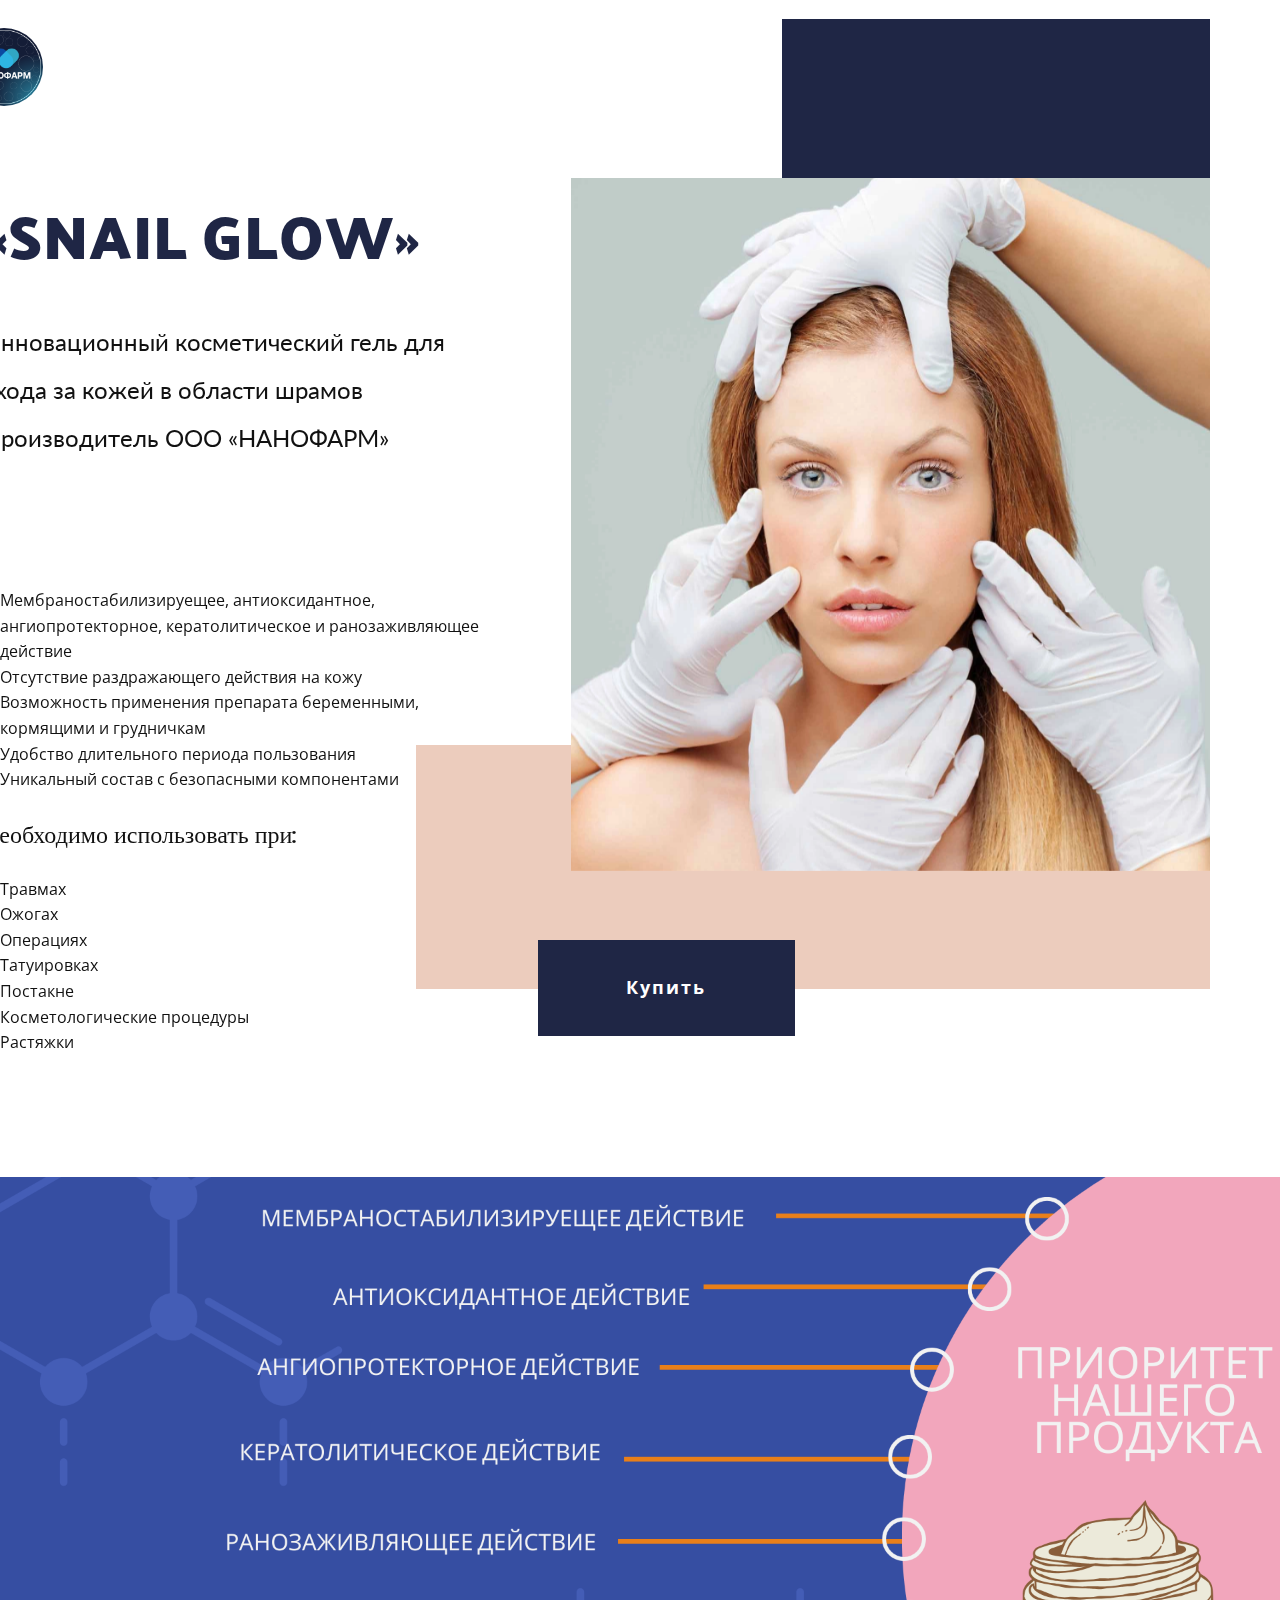
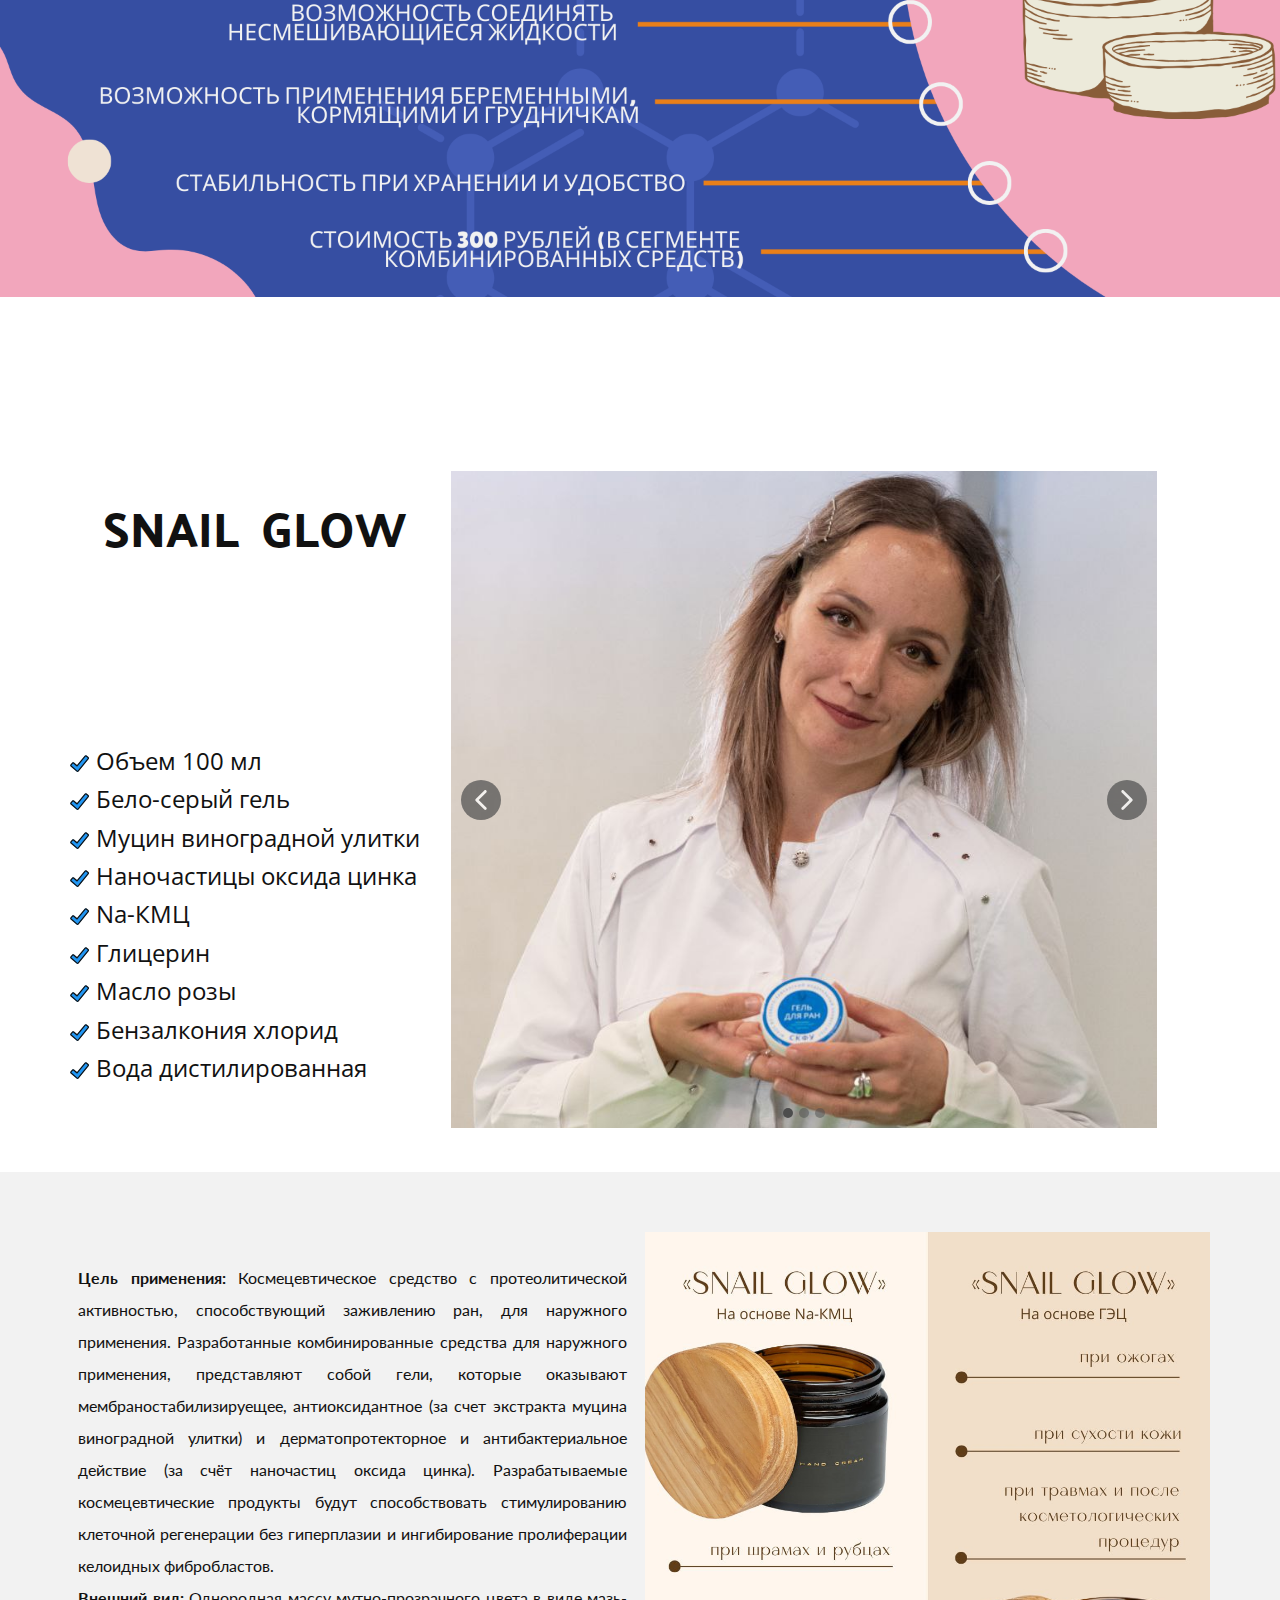
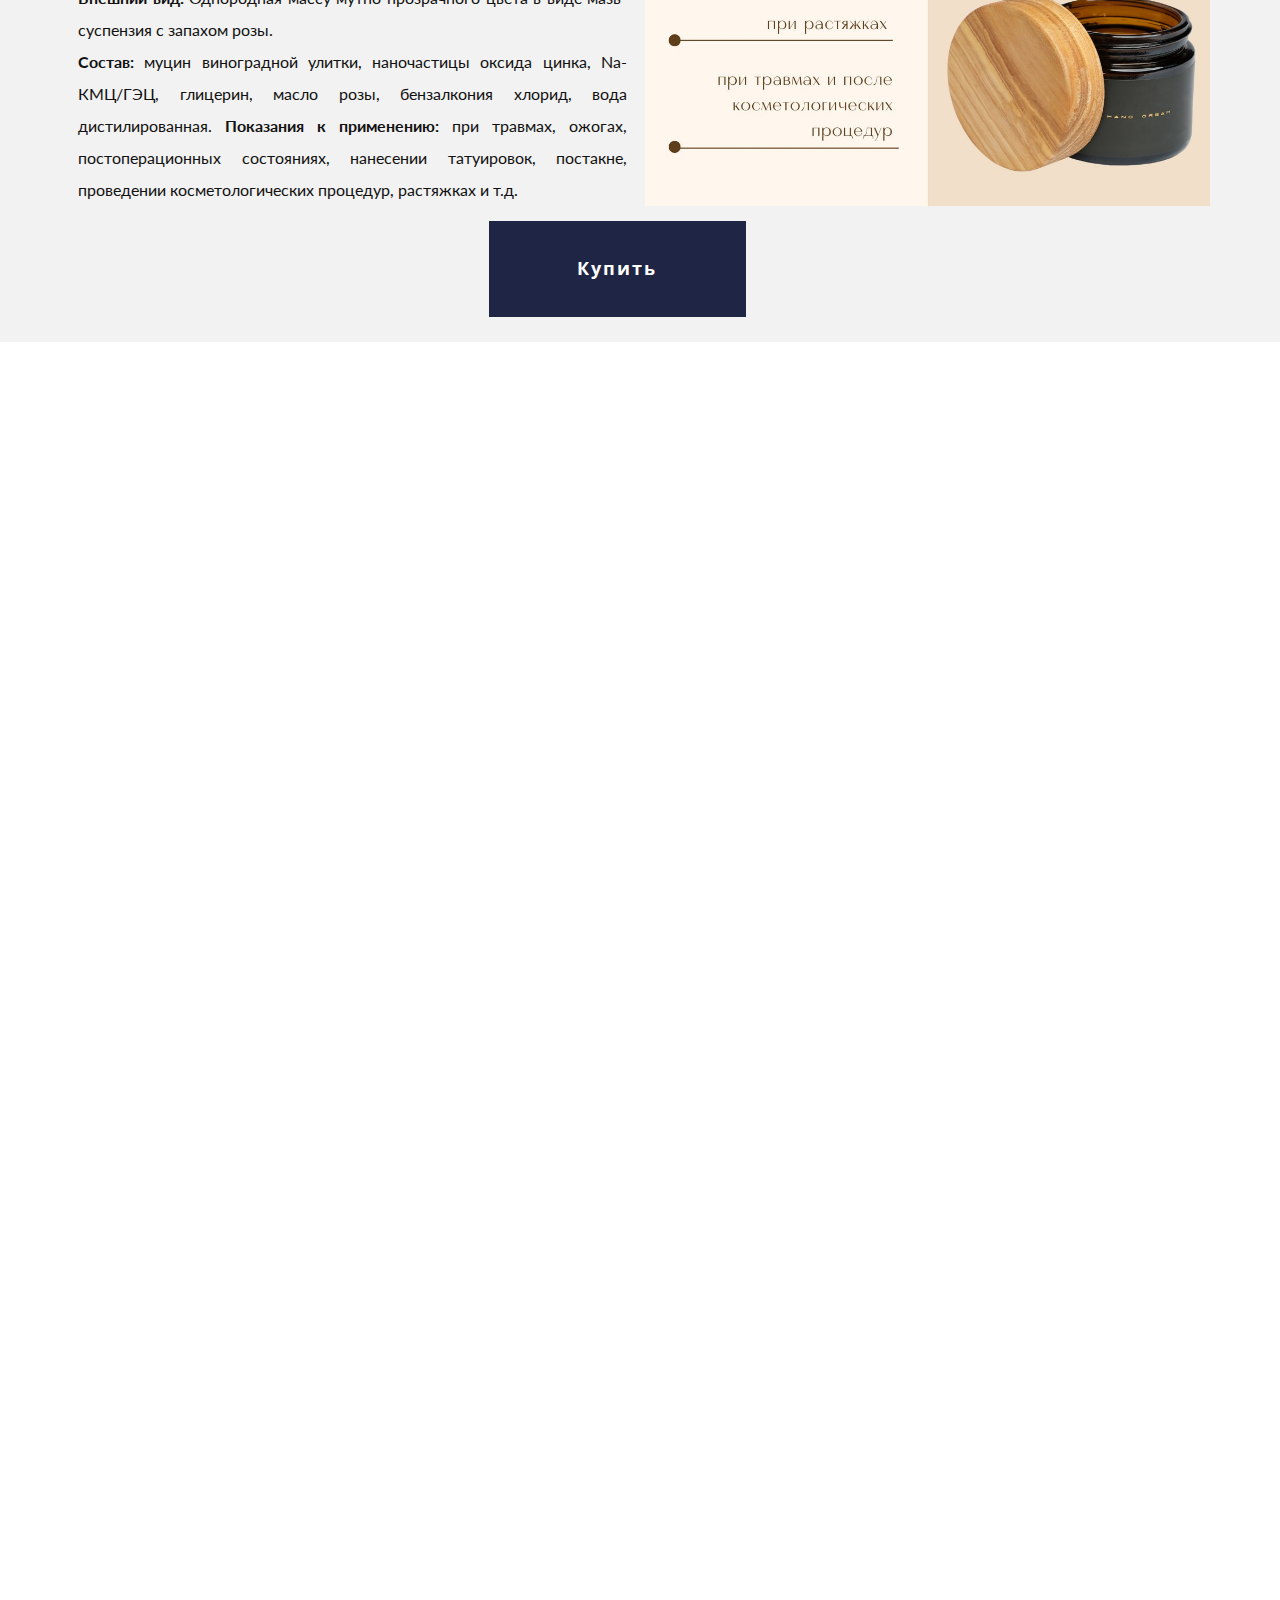
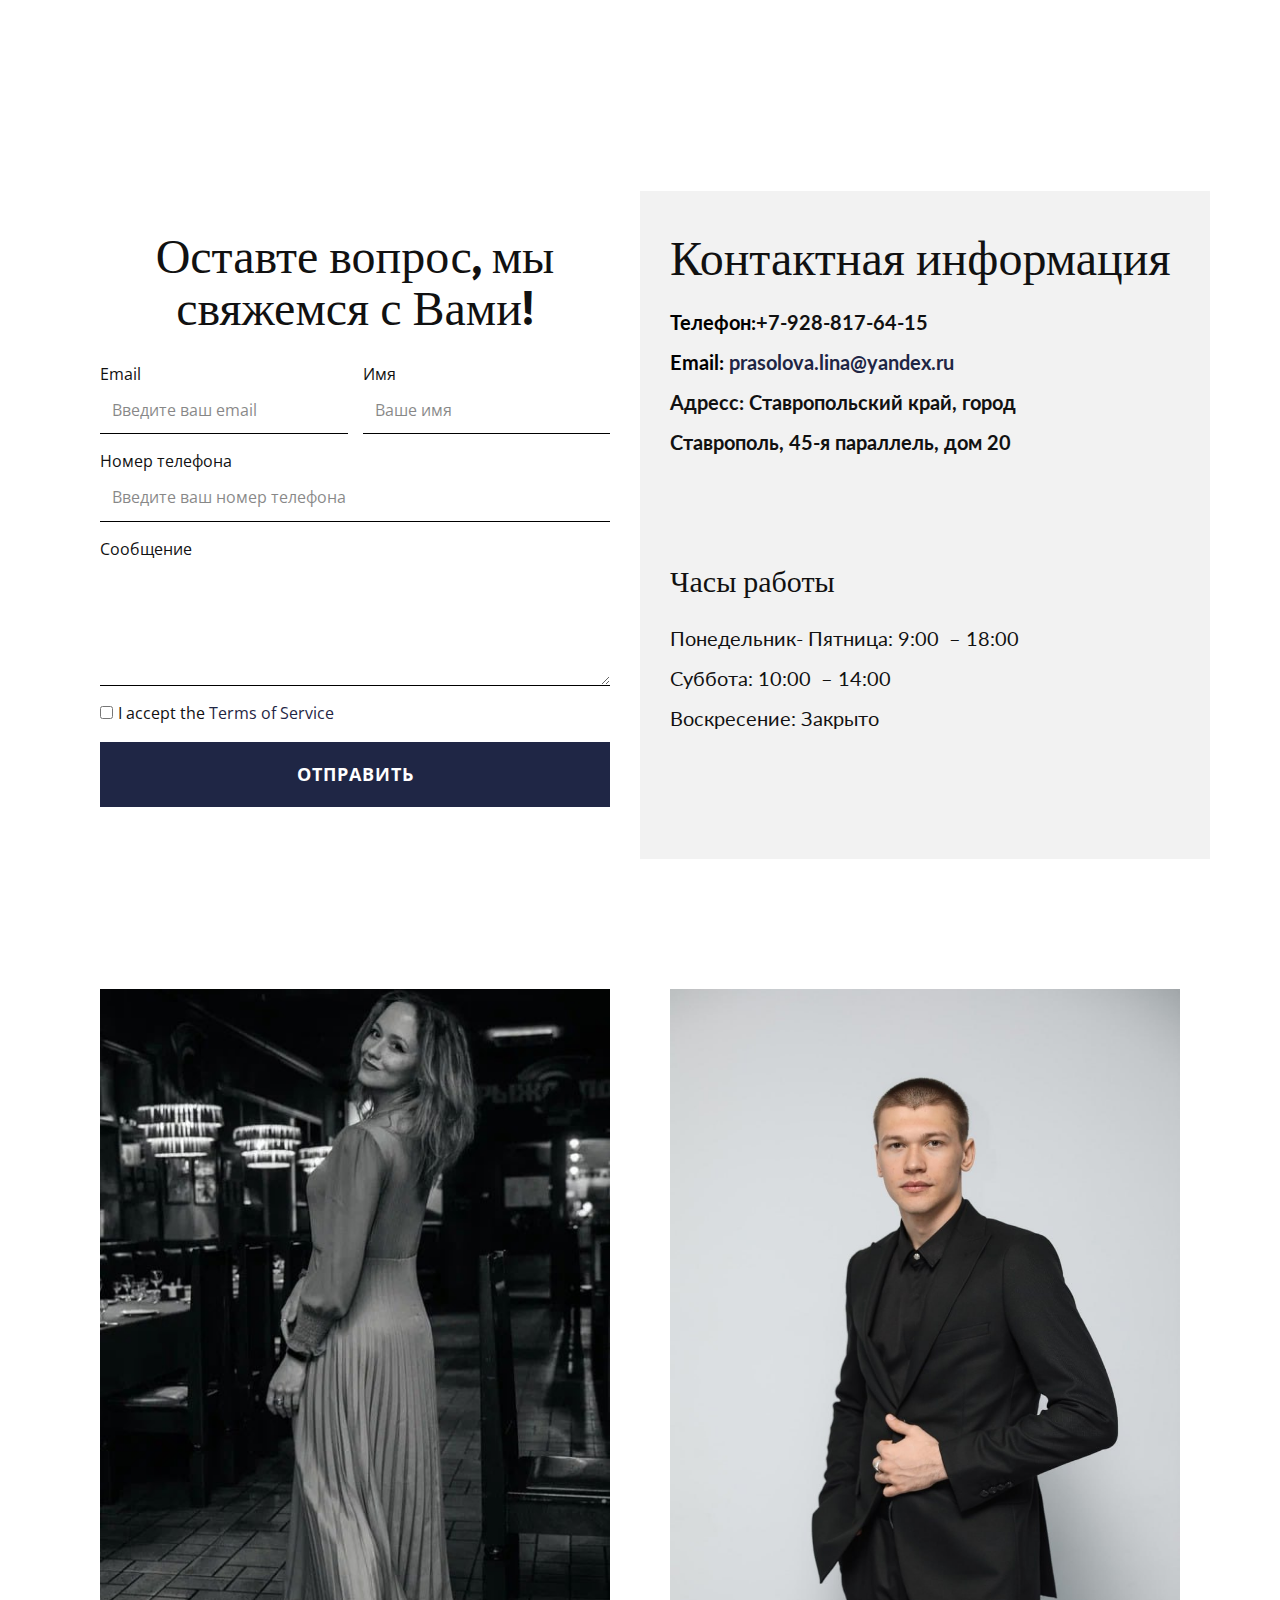
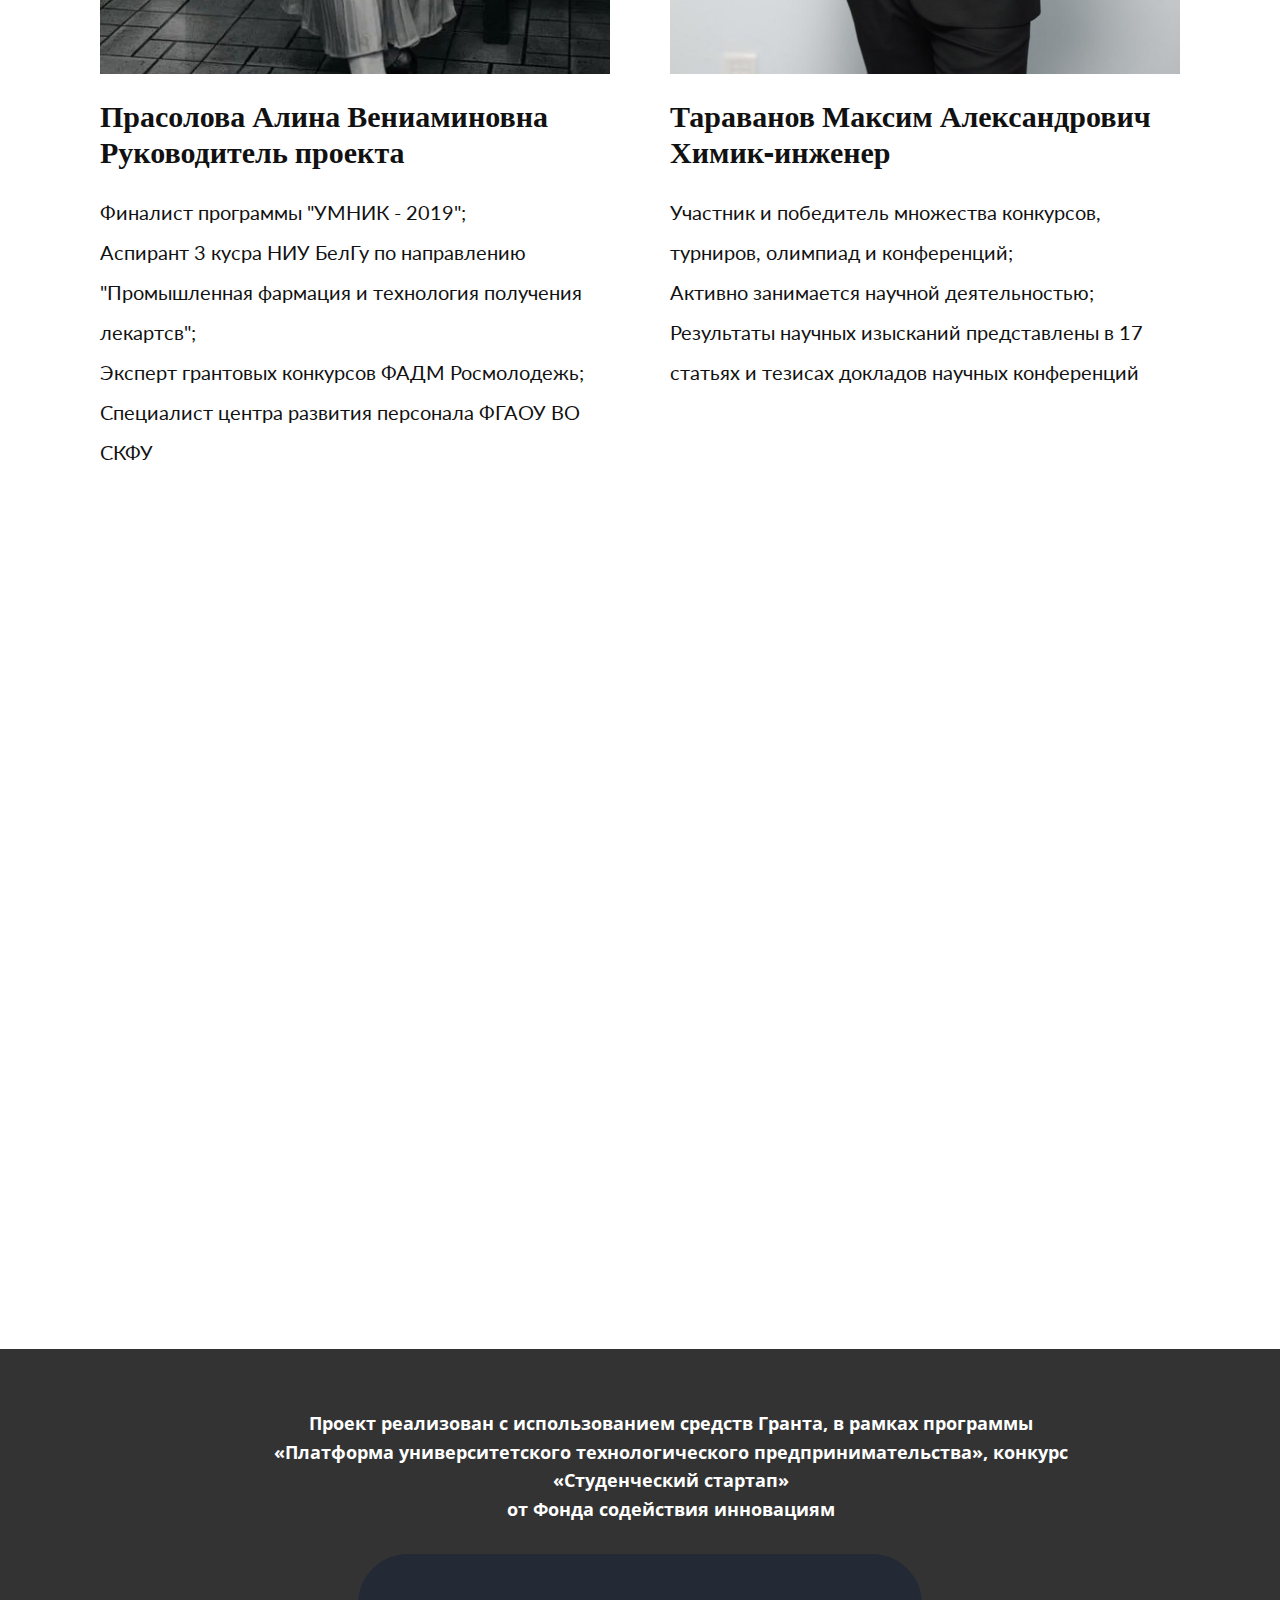
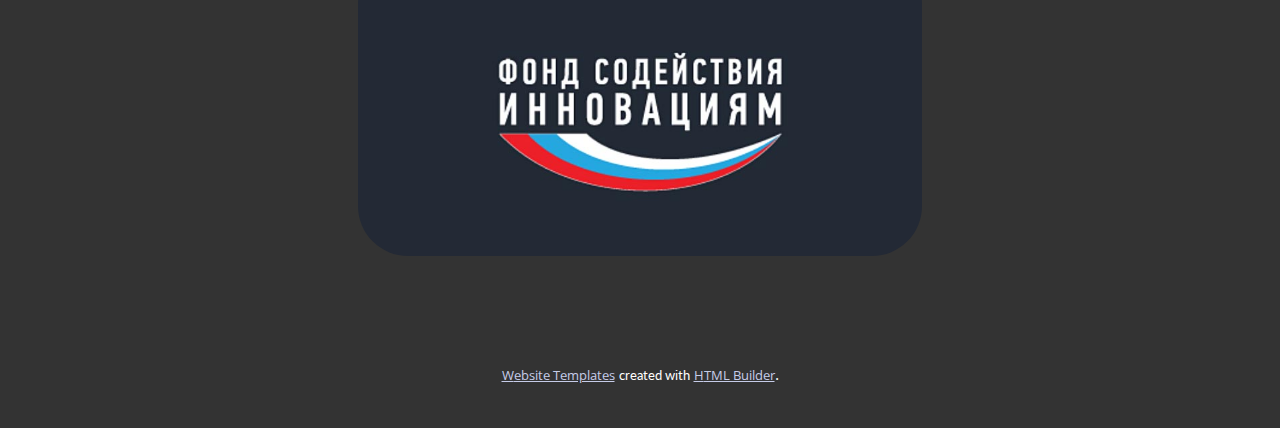
<file: Главная.html>
<!DOCTYPE html>
<html style="font-size: 16px;" lang="ru"><head>
    <meta name="viewport" content="width=device-width, initial-scale=1.0">
    <meta charset="utf-8">
    <meta name="keywords" content="​Therapy Center, ​Group Therapy &amp;amp; Workshops, Workshops, ​Couples and Family Therapy, ​Psychology and Counselling Services, ​What is Group Therapy?, Understanding group therapy, Contact Us">
    <meta name="description" content="">
    <title>Главная</title>
    <link rel="stylesheet" href="nicepage.css" media="screen">
<link rel="stylesheet" href="Главная.css" media="screen">
    <script class="u-script" type="text/javascript" src="jquery.js" defer=""></script>
    <script class="u-script" type="text/javascript" src="nicepage.js" defer=""></script>
    <meta name="generator" content="Nicepage 5.13.1, nicepage.com">
    <meta name="referrer" content="origin">
    <link id="u-theme-google-font" rel="stylesheet" href="https://fonts.googleapis.com/css?family=Open+Sans:300,300i,400,400i,500,500i,600,600i,700,700i,800,800i|Palanquin+Dark:400,500,600,700">
    <link id="u-page-google-font" rel="stylesheet" href="https://fonts.googleapis.com/css?family=Lato:100,100i,300,300i,400,400i,700,700i,900,900i">
    
    
    
    
    
    
    
    
    
    <script type="application/ld+json">{
		"@context": "http://schema.org",
		"@type": "Organization",
		"name": ""
}</script>
    <meta name="theme-color" content="#1f2645">
    <meta property="og:title" content="Главная">
    <meta property="og:type" content="website">
  <meta data-intl-tel-input-cdn-path="intlTelInput/"></head>
  <body class="u-body u-xl-mode" data-lang="ru"><header class="u-clearfix u-header u-header" id="sec-abaa"><div class="u-clearfix u-sheet u-sheet-1">
        <nav class="u-menu u-menu-hamburger u-offcanvas u-menu-1" data-responsive-from="XL">
          <div class="menu-collapse" style="font-size: 1rem; letter-spacing: 0px; font-weight: 700; text-transform: uppercase;">
            <a class="u-button-style u-custom-active-border-color u-custom-active-color u-custom-border u-custom-border-color u-custom-borders u-custom-hover-border-color u-custom-hover-color u-custom-left-right-menu-spacing u-custom-padding-bottom u-custom-text-active-color u-custom-text-color u-custom-text-hover-color u-custom-top-bottom-menu-spacing u-nav-link u-text-active-palette-1-base u-text-hover-palette-2-base" href="#">
              <svg class="u-svg-link" viewBox="0 0 24 24"><use xmlns:xlink="http://www.w3.org/1999/xlink" xlink:href="#menu-hamburger"></use></svg>
              <svg class="u-svg-content" version="1.1" id="menu-hamburger" viewBox="0 0 16 16" x="0px" y="0px" xmlns:xlink="http://www.w3.org/1999/xlink" xmlns="http://www.w3.org/2000/svg"><g><rect y="1" width="16" height="2"></rect><rect y="7" width="16" height="2"></rect><rect y="13" width="16" height="2"></rect>
</g></svg>
            </a>
          </div>
          <div class="u-nav-container" wfd-invisible="true">
            <ul class="u-nav u-spacing-30 u-unstyled u-nav-1"><li class="u-nav-item"><a class="u-border-2 u-border-active-palette-1-base u-border-hover-palette-1-base u-border-no-left u-border-no-right u-border-no-top u-button-style u-nav-link u-text-active-palette-1-base u-text-grey-90 u-text-hover-grey-90" href="Главная.html" style="padding: 10px 0px;">Главная</a>
</li><li class="u-nav-item"><a class="u-border-2 u-border-active-palette-1-base u-border-hover-palette-1-base u-border-no-left u-border-no-right u-border-no-top u-button-style u-nav-link u-text-active-palette-1-base u-text-grey-90 u-text-hover-grey-90" href="О-нас.html" style="padding: 10px 0px;">О нас</a>
</li><li class="u-nav-item"><a class="u-border-2 u-border-active-palette-1-base u-border-hover-palette-1-base u-border-no-left u-border-no-right u-border-no-top u-button-style u-nav-link u-text-active-palette-1-base u-text-grey-90 u-text-hover-grey-90" href="Контакты.html" style="padding: 10px 0px;">Контакты</a>
</li></ul>
          </div>
          <div class="u-nav-container-collapse">
            <div class="u-black u-container-style u-inner-container-layout u-opacity u-opacity-95 u-sidenav">
              <div class="u-inner-container-layout u-sidenav-overflow">
                <div class="u-menu-close"></div>
                <ul class="u-align-center u-nav u-popupmenu-items u-unstyled u-nav-2"><li class="u-nav-item"><a class="u-button-style u-nav-link" href="Главная.html">Главная</a>
</li><li class="u-nav-item"><a class="u-button-style u-nav-link" href="О-нас.html">О нас</a>
</li><li class="u-nav-item"><a class="u-button-style u-nav-link" href="Контакты.html">Контакты</a>
</li></ul>
              </div>
            </div>
            <div class="u-black u-menu-overlay u-opacity u-opacity-70" wfd-invisible="true"></div>
          </div>
        </nav>
      </div></header> 
    <section class="u-clearfix u-section-1" id="sec-8c56">
      <div class="u-clearfix u-sheet u-sheet-1">
        <div class="data-layout-selected u-clearfix u-layout-wrap u-layout-wrap-1">
          <div class="u-layout">
            <div class="u-layout-row">
              <div class="u-align-left u-container-style u-layout-cell u-left-cell u-size-27 u-layout-cell-1" data-animation-name="customAnimationIn" data-animation-duration="1500" data-animation-delay="500">
                <div class="u-container-layout u-container-layout-1">
                  <div class="u-image u-image-circle u-preserve-proportions u-image-1" alt="" data-image-width="500" data-image-height="500"></div>
                  <h1 class="u-align-left u-text u-text-1"> «SNAIL GLOW»</h1>
                  <p class="u-align-left u-text u-text-2"> Инновационный косметический гель для ухода за кожей&nbsp;в области шрамов&nbsp;<br>Производитель ООО «НАНОФАРМ»<br>
                    <br>
                    <br>
                  </p>
                  <ul class="u-align-left u-custom-list u-text u-text-default u-text-3">
                    <li>
                      <div class="u-list-icon">
                        <svg xmlns="http://www.w3.org/2000/svg" xmlns:xlink="http://www.w3.org/1999/xlink" version="1.1" xml:space="preserve" class="u-svg-content" viewBox="0 0 24 24" id="svg-a435"><path d="m23.526 5.101c-.04-.399-.231-.759-.541-1.014l-2.318-1.904c-.639-.524-1.585-.432-2.111.207l-9.745 11.86-3.916-3.355c-.628-.536-1.576-.465-2.115.163l-1.952 2.278c-.261.304-.388.691-.357 1.091s.215.764.52 1.024l7.403 6.346c.275.235.616.361.974.361.044 0 .089-.002.134-.006.405-.036.77-.229 1.028-.542l12.662-15.411c.255-.309.373-.7.334-1.098z" fill="#2196f3"></path><path d="m.638 13.173c-.304.354-.452.807-.417 1.273.036.466.251.891.606 1.194l7.403 6.346v.001c.321.273.719.421 1.136.421.052 0 .104-.003.156-.007.472-.042.898-.266 1.199-.632l12.665-15.411c.613-.746.504-1.852-.242-2.464l-2.318-1.904c-.744-.612-1.848-.504-2.463.24l-9.584 11.665-3.722-3.189c-.732-.627-1.839-.543-2.467.189zm3.444-1.329 4.303 3.688c.153.131.348.196.554.178.201-.018.386-.115.514-.271l10.07-12.255c.087-.107.246-.123.352-.035l2.318 1.904c.107.088.123.246.035.353l-12.664 15.41c-.058.07-.132.087-.171.09-.039.006-.115.001-.185-.059l-7.404-6.346c-.068-.059-.083-.132-.086-.171-.003-.038.001-.113.06-.182l1.952-2.278c.089-.102.247-.116.352-.026z"></path></svg>
                      </div> Мембраностабилизируещее,
антиоксидантное, ангиопротекторное, кератолитическое и ранозаживляющее действие
                    </li>
                    <li>
                      <div class="u-list-icon">
                        <svg xmlns="http://www.w3.org/2000/svg" xmlns:xlink="http://www.w3.org/1999/xlink" version="1.1" xml:space="preserve" class="u-svg-content" viewBox="0 0 24 24" id="svg-a435"><path d="m23.526 5.101c-.04-.399-.231-.759-.541-1.014l-2.318-1.904c-.639-.524-1.585-.432-2.111.207l-9.745 11.86-3.916-3.355c-.628-.536-1.576-.465-2.115.163l-1.952 2.278c-.261.304-.388.691-.357 1.091s.215.764.52 1.024l7.403 6.346c.275.235.616.361.974.361.044 0 .089-.002.134-.006.405-.036.77-.229 1.028-.542l12.662-15.411c.255-.309.373-.7.334-1.098z" fill="#2196f3"></path><path d="m.638 13.173c-.304.354-.452.807-.417 1.273.036.466.251.891.606 1.194l7.403 6.346v.001c.321.273.719.421 1.136.421.052 0 .104-.003.156-.007.472-.042.898-.266 1.199-.632l12.665-15.411c.613-.746.504-1.852-.242-2.464l-2.318-1.904c-.744-.612-1.848-.504-2.463.24l-9.584 11.665-3.722-3.189c-.732-.627-1.839-.543-2.467.189zm3.444-1.329 4.303 3.688c.153.131.348.196.554.178.201-.018.386-.115.514-.271l10.07-12.255c.087-.107.246-.123.352-.035l2.318 1.904c.107.088.123.246.035.353l-12.664 15.41c-.058.07-.132.087-.171.09-.039.006-.115.001-.185-.059l-7.404-6.346c-.068-.059-.083-.132-.086-.171-.003-.038.001-.113.06-.182l1.952-2.278c.089-.102.247-.116.352-.026z"></path></svg>
                      </div> Отсутствие
раздражающего действия на кожу
                    </li>
                    <li>
                      <div class="u-list-icon">
                        <svg xmlns="http://www.w3.org/2000/svg" xmlns:xlink="http://www.w3.org/1999/xlink" version="1.1" xml:space="preserve" class="u-svg-content" viewBox="0 0 24 24" id="svg-a435"><path d="m23.526 5.101c-.04-.399-.231-.759-.541-1.014l-2.318-1.904c-.639-.524-1.585-.432-2.111.207l-9.745 11.86-3.916-3.355c-.628-.536-1.576-.465-2.115.163l-1.952 2.278c-.261.304-.388.691-.357 1.091s.215.764.52 1.024l7.403 6.346c.275.235.616.361.974.361.044 0 .089-.002.134-.006.405-.036.77-.229 1.028-.542l12.662-15.411c.255-.309.373-.7.334-1.098z" fill="#2196f3"></path><path d="m.638 13.173c-.304.354-.452.807-.417 1.273.036.466.251.891.606 1.194l7.403 6.346v.001c.321.273.719.421 1.136.421.052 0 .104-.003.156-.007.472-.042.898-.266 1.199-.632l12.665-15.411c.613-.746.504-1.852-.242-2.464l-2.318-1.904c-.744-.612-1.848-.504-2.463.24l-9.584 11.665-3.722-3.189c-.732-.627-1.839-.543-2.467.189zm3.444-1.329 4.303 3.688c.153.131.348.196.554.178.201-.018.386-.115.514-.271l10.07-12.255c.087-.107.246-.123.352-.035l2.318 1.904c.107.088.123.246.035.353l-12.664 15.41c-.058.07-.132.087-.171.09-.039.006-.115.001-.185-.059l-7.404-6.346c-.068-.059-.083-.132-.086-.171-.003-.038.001-.113.06-.182l1.952-2.278c.089-.102.247-.116.352-.026z"></path></svg>
                      </div><!--[if !supportLists]-->Возможность
применения препарата беременными, кормящими и грудничкам&nbsp;
                    </li>
                    <li>
                      <div class="u-list-icon">
                        <svg xmlns="http://www.w3.org/2000/svg" xmlns:xlink="http://www.w3.org/1999/xlink" version="1.1" xml:space="preserve" class="u-svg-content" viewBox="0 0 24 24" id="svg-a435"><path d="m23.526 5.101c-.04-.399-.231-.759-.541-1.014l-2.318-1.904c-.639-.524-1.585-.432-2.111.207l-9.745 11.86-3.916-3.355c-.628-.536-1.576-.465-2.115.163l-1.952 2.278c-.261.304-.388.691-.357 1.091s.215.764.52 1.024l7.403 6.346c.275.235.616.361.974.361.044 0 .089-.002.134-.006.405-.036.77-.229 1.028-.542l12.662-15.411c.255-.309.373-.7.334-1.098z" fill="#2196f3"></path><path d="m.638 13.173c-.304.354-.452.807-.417 1.273.036.466.251.891.606 1.194l7.403 6.346v.001c.321.273.719.421 1.136.421.052 0 .104-.003.156-.007.472-.042.898-.266 1.199-.632l12.665-15.411c.613-.746.504-1.852-.242-2.464l-2.318-1.904c-.744-.612-1.848-.504-2.463.24l-9.584 11.665-3.722-3.189c-.732-.627-1.839-.543-2.467.189zm3.444-1.329 4.303 3.688c.153.131.348.196.554.178.201-.018.386-.115.514-.271l10.07-12.255c.087-.107.246-.123.352-.035l2.318 1.904c.107.088.123.246.035.353l-12.664 15.41c-.058.07-.132.087-.171.09-.039.006-.115.001-.185-.059l-7.404-6.346c-.068-.059-.083-.132-.086-.171-.003-.038.001-.113.06-.182l1.952-2.278c.089-.102.247-.116.352-.026z"></path></svg>
                      </div> Удобство
длительного периода пользования&nbsp;
                    </li>
                    <li>
                      <div class="u-list-icon">
                        <svg xmlns="http://www.w3.org/2000/svg" xmlns:xlink="http://www.w3.org/1999/xlink" version="1.1" xml:space="preserve" class="u-svg-content" viewBox="0 0 24 24" id="svg-a435"><path d="m23.526 5.101c-.04-.399-.231-.759-.541-1.014l-2.318-1.904c-.639-.524-1.585-.432-2.111.207l-9.745 11.86-3.916-3.355c-.628-.536-1.576-.465-2.115.163l-1.952 2.278c-.261.304-.388.691-.357 1.091s.215.764.52 1.024l7.403 6.346c.275.235.616.361.974.361.044 0 .089-.002.134-.006.405-.036.77-.229 1.028-.542l12.662-15.411c.255-.309.373-.7.334-1.098z" fill="#2196f3"></path><path d="m.638 13.173c-.304.354-.452.807-.417 1.273.036.466.251.891.606 1.194l7.403 6.346v.001c.321.273.719.421 1.136.421.052 0 .104-.003.156-.007.472-.042.898-.266 1.199-.632l12.665-15.411c.613-.746.504-1.852-.242-2.464l-2.318-1.904c-.744-.612-1.848-.504-2.463.24l-9.584 11.665-3.722-3.189c-.732-.627-1.839-.543-2.467.189zm3.444-1.329 4.303 3.688c.153.131.348.196.554.178.201-.018.386-.115.514-.271l10.07-12.255c.087-.107.246-.123.352-.035l2.318 1.904c.107.088.123.246.035.353l-12.664 15.41c-.058.07-.132.087-.171.09-.039.006-.115.001-.185-.059l-7.404-6.346c-.068-.059-.083-.132-.086-.171-.003-.038.001-.113.06-.182l1.952-2.278c.089-.102.247-.116.352-.026z"></path></svg>
                      </div>Уникальный
состав с безопасными компонентами&nbsp; &nbsp;&nbsp;<br>
                    </li>
                  </ul>
                  <h4 class="u-align-left u-text u-text-default u-text-4">Необходимо использовать при:</h4>
                  <ul class="u-align-left u-custom-list u-text u-text-5">
                    <li>
                      <div class="u-list-icon">
                        <svg xmlns="http://www.w3.org/2000/svg" xmlns:xlink="http://www.w3.org/1999/xlink" version="1.1" xml:space="preserve" class="u-svg-content" viewBox="0 0 24 24" id="svg-15cd"><path d="m23.526 5.101c-.04-.399-.231-.759-.541-1.014l-2.318-1.904c-.639-.524-1.585-.432-2.111.207l-9.745 11.86-3.916-3.355c-.628-.536-1.576-.465-2.115.163l-1.952 2.278c-.261.304-.388.691-.357 1.091s.215.764.52 1.024l7.403 6.346c.275.235.616.361.974.361.044 0 .089-.002.134-.006.405-.036.77-.229 1.028-.542l12.662-15.411c.255-.309.373-.7.334-1.098z" fill="#2196f3"></path><path d="m.638 13.173c-.304.354-.452.807-.417 1.273.036.466.251.891.606 1.194l7.403 6.346v.001c.321.273.719.421 1.136.421.052 0 .104-.003.156-.007.472-.042.898-.266 1.199-.632l12.665-15.411c.613-.746.504-1.852-.242-2.464l-2.318-1.904c-.744-.612-1.848-.504-2.463.24l-9.584 11.665-3.722-3.189c-.732-.627-1.839-.543-2.467.189zm3.444-1.329 4.303 3.688c.153.131.348.196.554.178.201-.018.386-.115.514-.271l10.07-12.255c.087-.107.246-.123.352-.035l2.318 1.904c.107.088.123.246.035.353l-12.664 15.41c-.058.07-.132.087-.171.09-.039.006-.115.001-.185-.059l-7.404-6.346c-.068-.059-.083-.132-.086-.171-.003-.038.001-.113.06-.182l1.952-2.278c.089-.102.247-.116.352-.026z"></path></svg>
                      </div>
                    </li>
                    <li>Травмах</li>
                    <li>
                      <div class="u-list-icon">
                        <svg xmlns="http://www.w3.org/2000/svg" xmlns:xlink="http://www.w3.org/1999/xlink" version="1.1" xml:space="preserve" class="u-svg-content" viewBox="0 0 24 24" id="svg-15cd"><path d="m23.526 5.101c-.04-.399-.231-.759-.541-1.014l-2.318-1.904c-.639-.524-1.585-.432-2.111.207l-9.745 11.86-3.916-3.355c-.628-.536-1.576-.465-2.115.163l-1.952 2.278c-.261.304-.388.691-.357 1.091s.215.764.52 1.024l7.403 6.346c.275.235.616.361.974.361.044 0 .089-.002.134-.006.405-.036.77-.229 1.028-.542l12.662-15.411c.255-.309.373-.7.334-1.098z" fill="#2196f3"></path><path d="m.638 13.173c-.304.354-.452.807-.417 1.273.036.466.251.891.606 1.194l7.403 6.346v.001c.321.273.719.421 1.136.421.052 0 .104-.003.156-.007.472-.042.898-.266 1.199-.632l12.665-15.411c.613-.746.504-1.852-.242-2.464l-2.318-1.904c-.744-.612-1.848-.504-2.463.24l-9.584 11.665-3.722-3.189c-.732-.627-1.839-.543-2.467.189zm3.444-1.329 4.303 3.688c.153.131.348.196.554.178.201-.018.386-.115.514-.271l10.07-12.255c.087-.107.246-.123.352-.035l2.318 1.904c.107.088.123.246.035.353l-12.664 15.41c-.058.07-.132.087-.171.09-.039.006-.115.001-.185-.059l-7.404-6.346c-.068-.059-.083-.132-.086-.171-.003-.038.001-.113.06-.182l1.952-2.278c.089-.102.247-.116.352-.026z"></path></svg>
                      </div>
                    </li>
                    <li>Ожогах</li>
                    <li>
                      <div class="u-list-icon">
                        <svg xmlns="http://www.w3.org/2000/svg" xmlns:xlink="http://www.w3.org/1999/xlink" version="1.1" xml:space="preserve" class="u-svg-content" viewBox="0 0 24 24" id="svg-15cd"><path d="m23.526 5.101c-.04-.399-.231-.759-.541-1.014l-2.318-1.904c-.639-.524-1.585-.432-2.111.207l-9.745 11.86-3.916-3.355c-.628-.536-1.576-.465-2.115.163l-1.952 2.278c-.261.304-.388.691-.357 1.091s.215.764.52 1.024l7.403 6.346c.275.235.616.361.974.361.044 0 .089-.002.134-.006.405-.036.77-.229 1.028-.542l12.662-15.411c.255-.309.373-.7.334-1.098z" fill="#2196f3"></path><path d="m.638 13.173c-.304.354-.452.807-.417 1.273.036.466.251.891.606 1.194l7.403 6.346v.001c.321.273.719.421 1.136.421.052 0 .104-.003.156-.007.472-.042.898-.266 1.199-.632l12.665-15.411c.613-.746.504-1.852-.242-2.464l-2.318-1.904c-.744-.612-1.848-.504-2.463.24l-9.584 11.665-3.722-3.189c-.732-.627-1.839-.543-2.467.189zm3.444-1.329 4.303 3.688c.153.131.348.196.554.178.201-.018.386-.115.514-.271l10.07-12.255c.087-.107.246-.123.352-.035l2.318 1.904c.107.088.123.246.035.353l-12.664 15.41c-.058.07-.132.087-.171.09-.039.006-.115.001-.185-.059l-7.404-6.346c-.068-.059-.083-.132-.086-.171-.003-.038.001-.113.06-.182l1.952-2.278c.089-.102.247-.116.352-.026z"></path></svg>
                      </div>Операциях
                    </li>
                    <li>
                      <div class="u-list-icon">
                        <svg xmlns="http://www.w3.org/2000/svg" xmlns:xlink="http://www.w3.org/1999/xlink" version="1.1" xml:space="preserve" class="u-svg-content" viewBox="0 0 24 24" id="svg-15cd"><path d="m23.526 5.101c-.04-.399-.231-.759-.541-1.014l-2.318-1.904c-.639-.524-1.585-.432-2.111.207l-9.745 11.86-3.916-3.355c-.628-.536-1.576-.465-2.115.163l-1.952 2.278c-.261.304-.388.691-.357 1.091s.215.764.52 1.024l7.403 6.346c.275.235.616.361.974.361.044 0 .089-.002.134-.006.405-.036.77-.229 1.028-.542l12.662-15.411c.255-.309.373-.7.334-1.098z" fill="#2196f3"></path><path d="m.638 13.173c-.304.354-.452.807-.417 1.273.036.466.251.891.606 1.194l7.403 6.346v.001c.321.273.719.421 1.136.421.052 0 .104-.003.156-.007.472-.042.898-.266 1.199-.632l12.665-15.411c.613-.746.504-1.852-.242-2.464l-2.318-1.904c-.744-.612-1.848-.504-2.463.24l-9.584 11.665-3.722-3.189c-.732-.627-1.839-.543-2.467.189zm3.444-1.329 4.303 3.688c.153.131.348.196.554.178.201-.018.386-.115.514-.271l10.07-12.255c.087-.107.246-.123.352-.035l2.318 1.904c.107.088.123.246.035.353l-12.664 15.41c-.058.07-.132.087-.171.09-.039.006-.115.001-.185-.059l-7.404-6.346c-.068-.059-.083-.132-.086-.171-.003-.038.001-.113.06-.182l1.952-2.278c.089-.102.247-.116.352-.026z"></path></svg>
                      </div>Татуировках
                    </li>
                    <li>
                      <div class="u-list-icon">
                        <svg xmlns="http://www.w3.org/2000/svg" xmlns:xlink="http://www.w3.org/1999/xlink" version="1.1" xml:space="preserve" class="u-svg-content" viewBox="0 0 24 24" id="svg-15cd"><path d="m23.526 5.101c-.04-.399-.231-.759-.541-1.014l-2.318-1.904c-.639-.524-1.585-.432-2.111.207l-9.745 11.86-3.916-3.355c-.628-.536-1.576-.465-2.115.163l-1.952 2.278c-.261.304-.388.691-.357 1.091s.215.764.52 1.024l7.403 6.346c.275.235.616.361.974.361.044 0 .089-.002.134-.006.405-.036.77-.229 1.028-.542l12.662-15.411c.255-.309.373-.7.334-1.098z" fill="#2196f3"></path><path d="m.638 13.173c-.304.354-.452.807-.417 1.273.036.466.251.891.606 1.194l7.403 6.346v.001c.321.273.719.421 1.136.421.052 0 .104-.003.156-.007.472-.042.898-.266 1.199-.632l12.665-15.411c.613-.746.504-1.852-.242-2.464l-2.318-1.904c-.744-.612-1.848-.504-2.463.24l-9.584 11.665-3.722-3.189c-.732-.627-1.839-.543-2.467.189zm3.444-1.329 4.303 3.688c.153.131.348.196.554.178.201-.018.386-.115.514-.271l10.07-12.255c.087-.107.246-.123.352-.035l2.318 1.904c.107.088.123.246.035.353l-12.664 15.41c-.058.07-.132.087-.171.09-.039.006-.115.001-.185-.059l-7.404-6.346c-.068-.059-.083-.132-.086-.171-.003-.038.001-.113.06-.182l1.952-2.278c.089-.102.247-.116.352-.026z"></path></svg>
                      </div>Постакне
                    </li>
                    <li>
                      <div class="u-list-icon">
                        <svg xmlns="http://www.w3.org/2000/svg" xmlns:xlink="http://www.w3.org/1999/xlink" version="1.1" xml:space="preserve" class="u-svg-content" viewBox="0 0 24 24" id="svg-15cd"><path d="m23.526 5.101c-.04-.399-.231-.759-.541-1.014l-2.318-1.904c-.639-.524-1.585-.432-2.111.207l-9.745 11.86-3.916-3.355c-.628-.536-1.576-.465-2.115.163l-1.952 2.278c-.261.304-.388.691-.357 1.091s.215.764.52 1.024l7.403 6.346c.275.235.616.361.974.361.044 0 .089-.002.134-.006.405-.036.77-.229 1.028-.542l12.662-15.411c.255-.309.373-.7.334-1.098z" fill="#2196f3"></path><path d="m.638 13.173c-.304.354-.452.807-.417 1.273.036.466.251.891.606 1.194l7.403 6.346v.001c.321.273.719.421 1.136.421.052 0 .104-.003.156-.007.472-.042.898-.266 1.199-.632l12.665-15.411c.613-.746.504-1.852-.242-2.464l-2.318-1.904c-.744-.612-1.848-.504-2.463.24l-9.584 11.665-3.722-3.189c-.732-.627-1.839-.543-2.467.189zm3.444-1.329 4.303 3.688c.153.131.348.196.554.178.201-.018.386-.115.514-.271l10.07-12.255c.087-.107.246-.123.352-.035l2.318 1.904c.107.088.123.246.035.353l-12.664 15.41c-.058.07-.132.087-.171.09-.039.006-.115.001-.185-.059l-7.404-6.346c-.068-.059-.083-.132-.086-.171-.003-.038.001-.113.06-.182l1.952-2.278c.089-.102.247-.116.352-.026z"></path></svg>
                      </div>Косметологические процедуры
                    </li>
                    <li>
                      <div class="u-list-icon">
                        <svg xmlns="http://www.w3.org/2000/svg" xmlns:xlink="http://www.w3.org/1999/xlink" version="1.1" xml:space="preserve" class="u-svg-content" viewBox="0 0 24 24" id="svg-15cd"><path d="m23.526 5.101c-.04-.399-.231-.759-.541-1.014l-2.318-1.904c-.639-.524-1.585-.432-2.111.207l-9.745 11.86-3.916-3.355c-.628-.536-1.576-.465-2.115.163l-1.952 2.278c-.261.304-.388.691-.357 1.091s.215.764.52 1.024l7.403 6.346c.275.235.616.361.974.361.044 0 .089-.002.134-.006.405-.036.77-.229 1.028-.542l12.662-15.411c.255-.309.373-.7.334-1.098z" fill="#2196f3"></path><path d="m.638 13.173c-.304.354-.452.807-.417 1.273.036.466.251.891.606 1.194l7.403 6.346v.001c.321.273.719.421 1.136.421.052 0 .104-.003.156-.007.472-.042.898-.266 1.199-.632l12.665-15.411c.613-.746.504-1.852-.242-2.464l-2.318-1.904c-.744-.612-1.848-.504-2.463.24l-9.584 11.665-3.722-3.189c-.732-.627-1.839-.543-2.467.189zm3.444-1.329 4.303 3.688c.153.131.348.196.554.178.201-.018.386-.115.514-.271l10.07-12.255c.087-.107.246-.123.352-.035l2.318 1.904c.107.088.123.246.035.353l-12.664 15.41c-.058.07-.132.087-.171.09-.039.006-.115.001-.185-.059l-7.404-6.346c-.068-.059-.083-.132-.086-.171-.003-.038.001-.113.06-.182l1.952-2.278c.089-.102.247-.116.352-.026z"></path></svg>
                      </div>Растяжки
                    </li>
                  </ul>
                  <div class="u-palette-3-base u-shape u-shape-rectangle u-shape-1" data-animation-name="customAnimationIn" data-animation-duration="1500" data-animation-delay="750"></div>
                </div>
              </div>
              <div class="u-container-style u-layout-cell u-right-cell u-size-33 u-layout-cell-2">
                <div class="u-container-layout u-container-layout-2">
                  <div class="u-palette-1-base u-shape u-shape-rectangle u-shape-2" data-animation-name="customAnimationIn" data-animation-duration="1500" data-animation-delay="500"></div>
                  <img src="images/iramy_posle_podtyazhki_lica.webp" alt="" class="u-image u-image-default u-image-2" data-image-width="1500" data-image-height="2000" data-animation-name="flipIn" data-animation-duration="1500" data-animation-direction="X" data-animation-delay="750">
                  <a href="https://vk.com/alice_lucky" class="u-active-palette-1-light-1 u-align-left u-btn u-btn-round u-button-style u-hover-palette-1-light-2 u-palette-1-base u-radius u-btn-1" data-animation-name="" data-animation-duration="0" data-animation-delay="0" data-animation-direction="" target="_blank">Купить</a>
                </div>
              </div>
            </div>
          </div>
        </div>
      </div>
    </section>
    <section class="u-clearfix u-container-align-right u-image u-image-contain u-section-2" id="carousel_f812" data-image-width="1920" data-image-height="1080">
      <div class="u-clearfix u-sheet u-sheet-1"></div>
    </section>
    <section class="u-align-center u-clearfix u-section-3" id="sec-2d7e">
      <div class="u-clearfix u-sheet u-sheet-1">
        <div class="u-carousel u-expanded-width-xs u-gallery u-layout-carousel u-lightbox u-no-transition u-show-text-none u-gallery-1" data-interval="5000" data-u-ride="carousel" id="carousel-9387">
          <ol class="u-absolute-hcenter u-carousel-indicators u-carousel-indicators-1">
            <li data-u-target="#carousel-9387" data-u-slide-to="0" class="u-active u-grey-70 u-shape-circle" style="width: 10px; height: 10px;"></li>
            <li data-u-target="#carousel-9387" data-u-slide-to="1" class="u-grey-70 u-shape-circle" style="width: 10px; height: 10px;"></li>
            <li data-u-target="#carousel-9387" data-u-slide-to="2" class="u-grey-70 u-shape-circle" style="width: 10px; height: 10px;"></li>
          </ol>
          <div class="u-carousel-inner u-gallery-inner" role="listbox">
            <div class="u-active u-carousel-item u-gallery-item u-shape-rectangle u-carousel-item-1">
              <div class="u-back-slide" data-image-width="853" data-image-height="1280">
                <img class="u-back-image u-expanded" src="images/photo_2024-09-16_17-51-06.jpg">
              </div>
              <div class="u-over-slide u-over-slide-1"></div>
            </div>
            <div class="u-carousel-item u-gallery-item u-shape-rectangle u-carousel-item-2">
              <div class="u-back-slide" data-image-width="1280" data-image-height="853">
                <img class="u-back-image u-expanded" src="images/photo_2024-09-16_17-51-062.jpg">
              </div>
              <div class="u-over-slide u-over-slide-2"></div>
            </div>
            <div class="u-carousel-item u-gallery-item u-shape-rectangle u-carousel-item-3" data-image-width="1280" data-image-height="853">
              <div class="u-back-slide">
                <img class="u-back-image u-expanded" src="images/photo_2024-09-16_17-51-05.jpg">
              </div>
              <div class="u-over-slide u-over-slide-3"></div>
              <style data-mode="XL"></style>
              <style data-mode="LG"></style>
              <style data-mode="MD"></style>
              <style data-mode="SM"></style>
              <style data-mode="XS"></style>
            </div>
          </div>
          <a class="u-absolute-vcenter u-carousel-control u-carousel-control-prev u-grey-70 u-icon-circle u-opacity u-opacity-70 u-spacing-10 u-text-white u-carousel-control-1" href="#carousel-9387" role="button" data-u-slide="prev">
            <span aria-hidden="true">
              <svg viewBox="0 0 451.847 451.847"><path d="M97.141,225.92c0-8.095,3.091-16.192,9.259-22.366L300.689,9.27c12.359-12.359,32.397-12.359,44.751,0
c12.354,12.354,12.354,32.388,0,44.748L173.525,225.92l171.903,171.909c12.354,12.354,12.354,32.391,0,44.744
c-12.354,12.365-32.386,12.365-44.745,0l-194.29-194.281C100.226,242.115,97.141,234.018,97.141,225.92z"></path></svg>
            </span>
            <span class="sr-only">
              <svg viewBox="0 0 451.847 451.847"><path d="M97.141,225.92c0-8.095,3.091-16.192,9.259-22.366L300.689,9.27c12.359-12.359,32.397-12.359,44.751,0
c12.354,12.354,12.354,32.388,0,44.748L173.525,225.92l171.903,171.909c12.354,12.354,12.354,32.391,0,44.744
c-12.354,12.365-32.386,12.365-44.745,0l-194.29-194.281C100.226,242.115,97.141,234.018,97.141,225.92z"></path></svg>
            </span>
          </a>
          <a class="u-absolute-vcenter u-carousel-control u-carousel-control-next u-grey-70 u-icon-circle u-opacity u-opacity-70 u-spacing-10 u-text-white u-carousel-control-2" href="#carousel-9387" role="button" data-u-slide="next">
            <span aria-hidden="true">
              <svg viewBox="0 0 451.846 451.847"><path d="M345.441,248.292L151.154,442.573c-12.359,12.365-32.397,12.365-44.75,0c-12.354-12.354-12.354-32.391,0-44.744
L278.318,225.92L106.409,54.017c-12.354-12.359-12.354-32.394,0-44.748c12.354-12.359,32.391-12.359,44.75,0l194.287,194.284
c6.177,6.18,9.262,14.271,9.262,22.366C354.708,234.018,351.617,242.115,345.441,248.292z"></path></svg>
            </span>
            <span class="sr-only">
              <svg viewBox="0 0 451.846 451.847"><path d="M345.441,248.292L151.154,442.573c-12.359,12.365-32.397,12.365-44.75,0c-12.354-12.354-12.354-32.391,0-44.744
L278.318,225.92L106.409,54.017c-12.354-12.359-12.354-32.394,0-44.748c12.354-12.359,32.391-12.359,44.75,0l194.287,194.284
c6.177,6.18,9.262,14.271,9.262,22.366C354.708,234.018,351.617,242.115,345.441,248.292z"></path></svg>
            </span>
          </a>
        </div>
        <h2 class="u-text u-text-default u-text-1">SNAIL&nbsp; GLOW</h2>
        <ul class="u-align-justify u-custom-list u-text u-text-default u-text-2">
          <li>
            <div class="u-list-icon">
              <svg xmlns="http://www.w3.org/2000/svg" xmlns:xlink="http://www.w3.org/1999/xlink" version="1.1" xml:space="preserve" class="u-svg-content" viewBox="0 0 24 24" id="svg-718a"><path d="m23.526 5.101c-.04-.399-.231-.759-.541-1.014l-2.318-1.904c-.639-.524-1.585-.432-2.111.207l-9.745 11.86-3.916-3.355c-.628-.536-1.576-.465-2.115.163l-1.952 2.278c-.261.304-.388.691-.357 1.091s.215.764.52 1.024l7.403 6.346c.275.235.616.361.974.361.044 0 .089-.002.134-.006.405-.036.77-.229 1.028-.542l12.662-15.411c.255-.309.373-.7.334-1.098z" fill="#2196f3"></path><path d="m.638 13.173c-.304.354-.452.807-.417 1.273.036.466.251.891.606 1.194l7.403 6.346v.001c.321.273.719.421 1.136.421.052 0 .104-.003.156-.007.472-.042.898-.266 1.199-.632l12.665-15.411c.613-.746.504-1.852-.242-2.464l-2.318-1.904c-.744-.612-1.848-.504-2.463.24l-9.584 11.665-3.722-3.189c-.732-.627-1.839-.543-2.467.189zm3.444-1.329 4.303 3.688c.153.131.348.196.554.178.201-.018.386-.115.514-.271l10.07-12.255c.087-.107.246-.123.352-.035l2.318 1.904c.107.088.123.246.035.353l-12.664 15.41c-.058.07-.132.087-.171.09-.039.006-.115.001-.185-.059l-7.404-6.346c-.068-.059-.083-.132-.086-.171-.003-.038.001-.113.06-.182l1.952-2.278c.089-.102.247-.116.352-.026z"></path></svg>
            </div>Объем 100 мл
          </li>
          <li>
            <div class="u-list-icon">
              <svg xmlns="http://www.w3.org/2000/svg" xmlns:xlink="http://www.w3.org/1999/xlink" version="1.1" xml:space="preserve" class="u-svg-content" viewBox="0 0 24 24" id="svg-718a"><path d="m23.526 5.101c-.04-.399-.231-.759-.541-1.014l-2.318-1.904c-.639-.524-1.585-.432-2.111.207l-9.745 11.86-3.916-3.355c-.628-.536-1.576-.465-2.115.163l-1.952 2.278c-.261.304-.388.691-.357 1.091s.215.764.52 1.024l7.403 6.346c.275.235.616.361.974.361.044 0 .089-.002.134-.006.405-.036.77-.229 1.028-.542l12.662-15.411c.255-.309.373-.7.334-1.098z" fill="#2196f3"></path><path d="m.638 13.173c-.304.354-.452.807-.417 1.273.036.466.251.891.606 1.194l7.403 6.346v.001c.321.273.719.421 1.136.421.052 0 .104-.003.156-.007.472-.042.898-.266 1.199-.632l12.665-15.411c.613-.746.504-1.852-.242-2.464l-2.318-1.904c-.744-.612-1.848-.504-2.463.24l-9.584 11.665-3.722-3.189c-.732-.627-1.839-.543-2.467.189zm3.444-1.329 4.303 3.688c.153.131.348.196.554.178.201-.018.386-.115.514-.271l10.07-12.255c.087-.107.246-.123.352-.035l2.318 1.904c.107.088.123.246.035.353l-12.664 15.41c-.058.07-.132.087-.171.09-.039.006-.115.001-.185-.059l-7.404-6.346c-.068-.059-.083-.132-.086-.171-.003-.038.001-.113.06-.182l1.952-2.278c.089-.102.247-.116.352-.026z"></path></svg>
            </div>Бело-серый гель
          </li>
          <li>
            <div class="u-list-icon">
              <svg xmlns="http://www.w3.org/2000/svg" xmlns:xlink="http://www.w3.org/1999/xlink" version="1.1" xml:space="preserve" class="u-svg-content" viewBox="0 0 24 24" id="svg-718a"><path d="m23.526 5.101c-.04-.399-.231-.759-.541-1.014l-2.318-1.904c-.639-.524-1.585-.432-2.111.207l-9.745 11.86-3.916-3.355c-.628-.536-1.576-.465-2.115.163l-1.952 2.278c-.261.304-.388.691-.357 1.091s.215.764.52 1.024l7.403 6.346c.275.235.616.361.974.361.044 0 .089-.002.134-.006.405-.036.77-.229 1.028-.542l12.662-15.411c.255-.309.373-.7.334-1.098z" fill="#2196f3"></path><path d="m.638 13.173c-.304.354-.452.807-.417 1.273.036.466.251.891.606 1.194l7.403 6.346v.001c.321.273.719.421 1.136.421.052 0 .104-.003.156-.007.472-.042.898-.266 1.199-.632l12.665-15.411c.613-.746.504-1.852-.242-2.464l-2.318-1.904c-.744-.612-1.848-.504-2.463.24l-9.584 11.665-3.722-3.189c-.732-.627-1.839-.543-2.467.189zm3.444-1.329 4.303 3.688c.153.131.348.196.554.178.201-.018.386-.115.514-.271l10.07-12.255c.087-.107.246-.123.352-.035l2.318 1.904c.107.088.123.246.035.353l-12.664 15.41c-.058.07-.132.087-.171.09-.039.006-.115.001-.185-.059l-7.404-6.346c-.068-.059-.083-.132-.086-.171-.003-.038.001-.113.06-.182l1.952-2.278c.089-.102.247-.116.352-.026z"></path></svg>
            </div>Муцин виноградной улитки
          </li>
          <li>
            <div class="u-list-icon">
              <svg xmlns="http://www.w3.org/2000/svg" xmlns:xlink="http://www.w3.org/1999/xlink" version="1.1" xml:space="preserve" class="u-svg-content" viewBox="0 0 24 24" id="svg-718a"><path d="m23.526 5.101c-.04-.399-.231-.759-.541-1.014l-2.318-1.904c-.639-.524-1.585-.432-2.111.207l-9.745 11.86-3.916-3.355c-.628-.536-1.576-.465-2.115.163l-1.952 2.278c-.261.304-.388.691-.357 1.091s.215.764.52 1.024l7.403 6.346c.275.235.616.361.974.361.044 0 .089-.002.134-.006.405-.036.77-.229 1.028-.542l12.662-15.411c.255-.309.373-.7.334-1.098z" fill="#2196f3"></path><path d="m.638 13.173c-.304.354-.452.807-.417 1.273.036.466.251.891.606 1.194l7.403 6.346v.001c.321.273.719.421 1.136.421.052 0 .104-.003.156-.007.472-.042.898-.266 1.199-.632l12.665-15.411c.613-.746.504-1.852-.242-2.464l-2.318-1.904c-.744-.612-1.848-.504-2.463.24l-9.584 11.665-3.722-3.189c-.732-.627-1.839-.543-2.467.189zm3.444-1.329 4.303 3.688c.153.131.348.196.554.178.201-.018.386-.115.514-.271l10.07-12.255c.087-.107.246-.123.352-.035l2.318 1.904c.107.088.123.246.035.353l-12.664 15.41c-.058.07-.132.087-.171.09-.039.006-.115.001-.185-.059l-7.404-6.346c-.068-.059-.083-.132-.086-.171-.003-.038.001-.113.06-.182l1.952-2.278c.089-.102.247-.116.352-.026z"></path></svg>
            </div>Наночастицы оксида цинка
          </li>
          <li>
            <div class="u-list-icon">
              <svg xmlns="http://www.w3.org/2000/svg" xmlns:xlink="http://www.w3.org/1999/xlink" version="1.1" xml:space="preserve" class="u-svg-content" viewBox="0 0 24 24" id="svg-718a"><path d="m23.526 5.101c-.04-.399-.231-.759-.541-1.014l-2.318-1.904c-.639-.524-1.585-.432-2.111.207l-9.745 11.86-3.916-3.355c-.628-.536-1.576-.465-2.115.163l-1.952 2.278c-.261.304-.388.691-.357 1.091s.215.764.52 1.024l7.403 6.346c.275.235.616.361.974.361.044 0 .089-.002.134-.006.405-.036.77-.229 1.028-.542l12.662-15.411c.255-.309.373-.7.334-1.098z" fill="#2196f3"></path><path d="m.638 13.173c-.304.354-.452.807-.417 1.273.036.466.251.891.606 1.194l7.403 6.346v.001c.321.273.719.421 1.136.421.052 0 .104-.003.156-.007.472-.042.898-.266 1.199-.632l12.665-15.411c.613-.746.504-1.852-.242-2.464l-2.318-1.904c-.744-.612-1.848-.504-2.463.24l-9.584 11.665-3.722-3.189c-.732-.627-1.839-.543-2.467.189zm3.444-1.329 4.303 3.688c.153.131.348.196.554.178.201-.018.386-.115.514-.271l10.07-12.255c.087-.107.246-.123.352-.035l2.318 1.904c.107.088.123.246.035.353l-12.664 15.41c-.058.07-.132.087-.171.09-.039.006-.115.001-.185-.059l-7.404-6.346c-.068-.059-.083-.132-.086-.171-.003-.038.001-.113.06-.182l1.952-2.278c.089-.102.247-.116.352-.026z"></path></svg>
            </div>Na-КМЦ
          </li>
          <li>
            <div class="u-list-icon">
              <svg xmlns="http://www.w3.org/2000/svg" xmlns:xlink="http://www.w3.org/1999/xlink" version="1.1" xml:space="preserve" class="u-svg-content" viewBox="0 0 24 24" id="svg-718a"><path d="m23.526 5.101c-.04-.399-.231-.759-.541-1.014l-2.318-1.904c-.639-.524-1.585-.432-2.111.207l-9.745 11.86-3.916-3.355c-.628-.536-1.576-.465-2.115.163l-1.952 2.278c-.261.304-.388.691-.357 1.091s.215.764.52 1.024l7.403 6.346c.275.235.616.361.974.361.044 0 .089-.002.134-.006.405-.036.77-.229 1.028-.542l12.662-15.411c.255-.309.373-.7.334-1.098z" fill="#2196f3"></path><path d="m.638 13.173c-.304.354-.452.807-.417 1.273.036.466.251.891.606 1.194l7.403 6.346v.001c.321.273.719.421 1.136.421.052 0 .104-.003.156-.007.472-.042.898-.266 1.199-.632l12.665-15.411c.613-.746.504-1.852-.242-2.464l-2.318-1.904c-.744-.612-1.848-.504-2.463.24l-9.584 11.665-3.722-3.189c-.732-.627-1.839-.543-2.467.189zm3.444-1.329 4.303 3.688c.153.131.348.196.554.178.201-.018.386-.115.514-.271l10.07-12.255c.087-.107.246-.123.352-.035l2.318 1.904c.107.088.123.246.035.353l-12.664 15.41c-.058.07-.132.087-.171.09-.039.006-.115.001-.185-.059l-7.404-6.346c-.068-.059-.083-.132-.086-.171-.003-.038.001-.113.06-.182l1.952-2.278c.089-.102.247-.116.352-.026z"></path></svg>
            </div>Глицерин
          </li>
          <li>
            <div class="u-list-icon">
              <svg xmlns="http://www.w3.org/2000/svg" xmlns:xlink="http://www.w3.org/1999/xlink" version="1.1" xml:space="preserve" class="u-svg-content" viewBox="0 0 24 24" id="svg-718a"><path d="m23.526 5.101c-.04-.399-.231-.759-.541-1.014l-2.318-1.904c-.639-.524-1.585-.432-2.111.207l-9.745 11.86-3.916-3.355c-.628-.536-1.576-.465-2.115.163l-1.952 2.278c-.261.304-.388.691-.357 1.091s.215.764.52 1.024l7.403 6.346c.275.235.616.361.974.361.044 0 .089-.002.134-.006.405-.036.77-.229 1.028-.542l12.662-15.411c.255-.309.373-.7.334-1.098z" fill="#2196f3"></path><path d="m.638 13.173c-.304.354-.452.807-.417 1.273.036.466.251.891.606 1.194l7.403 6.346v.001c.321.273.719.421 1.136.421.052 0 .104-.003.156-.007.472-.042.898-.266 1.199-.632l12.665-15.411c.613-.746.504-1.852-.242-2.464l-2.318-1.904c-.744-.612-1.848-.504-2.463.24l-9.584 11.665-3.722-3.189c-.732-.627-1.839-.543-2.467.189zm3.444-1.329 4.303 3.688c.153.131.348.196.554.178.201-.018.386-.115.514-.271l10.07-12.255c.087-.107.246-.123.352-.035l2.318 1.904c.107.088.123.246.035.353l-12.664 15.41c-.058.07-.132.087-.171.09-.039.006-.115.001-.185-.059l-7.404-6.346c-.068-.059-.083-.132-.086-.171-.003-.038.001-.113.06-.182l1.952-2.278c.089-.102.247-.116.352-.026z"></path></svg>
            </div>Масло розы
          </li>
          <li>
            <div class="u-list-icon">
              <svg xmlns="http://www.w3.org/2000/svg" xmlns:xlink="http://www.w3.org/1999/xlink" version="1.1" xml:space="preserve" class="u-svg-content" viewBox="0 0 24 24" id="svg-718a"><path d="m23.526 5.101c-.04-.399-.231-.759-.541-1.014l-2.318-1.904c-.639-.524-1.585-.432-2.111.207l-9.745 11.86-3.916-3.355c-.628-.536-1.576-.465-2.115.163l-1.952 2.278c-.261.304-.388.691-.357 1.091s.215.764.52 1.024l7.403 6.346c.275.235.616.361.974.361.044 0 .089-.002.134-.006.405-.036.77-.229 1.028-.542l12.662-15.411c.255-.309.373-.7.334-1.098z" fill="#2196f3"></path><path d="m.638 13.173c-.304.354-.452.807-.417 1.273.036.466.251.891.606 1.194l7.403 6.346v.001c.321.273.719.421 1.136.421.052 0 .104-.003.156-.007.472-.042.898-.266 1.199-.632l12.665-15.411c.613-.746.504-1.852-.242-2.464l-2.318-1.904c-.744-.612-1.848-.504-2.463.24l-9.584 11.665-3.722-3.189c-.732-.627-1.839-.543-2.467.189zm3.444-1.329 4.303 3.688c.153.131.348.196.554.178.201-.018.386-.115.514-.271l10.07-12.255c.087-.107.246-.123.352-.035l2.318 1.904c.107.088.123.246.035.353l-12.664 15.41c-.058.07-.132.087-.171.09-.039.006-.115.001-.185-.059l-7.404-6.346c-.068-.059-.083-.132-.086-.171-.003-.038.001-.113.06-.182l1.952-2.278c.089-.102.247-.116.352-.026z"></path></svg>
            </div>Бензалкония хлорид
          </li>
          <li>
            <div class="u-list-icon">
              <svg xmlns="http://www.w3.org/2000/svg" xmlns:xlink="http://www.w3.org/1999/xlink" version="1.1" xml:space="preserve" class="u-svg-content" viewBox="0 0 24 24" id="svg-718a"><path d="m23.526 5.101c-.04-.399-.231-.759-.541-1.014l-2.318-1.904c-.639-.524-1.585-.432-2.111.207l-9.745 11.86-3.916-3.355c-.628-.536-1.576-.465-2.115.163l-1.952 2.278c-.261.304-.388.691-.357 1.091s.215.764.52 1.024l7.403 6.346c.275.235.616.361.974.361.044 0 .089-.002.134-.006.405-.036.77-.229 1.028-.542l12.662-15.411c.255-.309.373-.7.334-1.098z" fill="#2196f3"></path><path d="m.638 13.173c-.304.354-.452.807-.417 1.273.036.466.251.891.606 1.194l7.403 6.346v.001c.321.273.719.421 1.136.421.052 0 .104-.003.156-.007.472-.042.898-.266 1.199-.632l12.665-15.411c.613-.746.504-1.852-.242-2.464l-2.318-1.904c-.744-.612-1.848-.504-2.463.24l-9.584 11.665-3.722-3.189c-.732-.627-1.839-.543-2.467.189zm3.444-1.329 4.303 3.688c.153.131.348.196.554.178.201-.018.386-.115.514-.271l10.07-12.255c.087-.107.246-.123.352-.035l2.318 1.904c.107.088.123.246.035.353l-12.664 15.41c-.058.07-.132.087-.171.09-.039.006-.115.001-.185-.059l-7.404-6.346c-.068-.059-.083-.132-.086-.171-.003-.038.001-.113.06-.182l1.952-2.278c.089-.102.247-.116.352-.026z"></path></svg>
            </div>Вода дистилированная 
          </li>
        </ul>
      </div>
    </section>
    <section class="u-clearfix u-grey-5 u-section-4" id="sec-a662">
      <div class="u-clearfix u-sheet u-sheet-1">
        <div class="u-clearfix u-expanded-width u-gutter-10 u-layout-wrap u-layout-wrap-1">
          <div class="u-layout" style="">
            <div class="u-layout-row" style="">
              <div class="u-align-justify u-container-style u-layout-cell u-left-cell u-size-30 u-size-xs-60 u-layout-cell-1" src="">
                <div class="u-container-layout u-container-layout-1">
                  <p class="u-text u-text-1"><b>Цель применения:</b> Космецевтическое средство с протеолитической активностью, способствующий заживлению
ран, для наружного применения. Разработанные комбинированные
средства для наружного применения, представляют собой гели, которые оказывают
мембраностабилизируещее, антиоксидантное (за счет экстракта муцина виноградной
улитки) и дерматопротекторное и антибактериальное действие (за счёт наночастиц
оксида цинка). Разрабатываемые космецевтические продукты будут способствовать
стимулированию клеточной регенерации без гиперплазии и ингибирование пролиферации
келоидных фибробластов.&nbsp;<br><b>Внешний вид:</b> Однородная массу
мутно-прозрачного цвета в виде мазь-суспензия с запахом розы.&nbsp;<br><b>Состав:</b> муцин виноградной
улитки, наночастицы оксида цинка, Na-КМЦ/ГЭЦ, глицерин, масло розы, бензалкония
хлорид, вода дистилированная. <b>Показания к применению: </b>при травмах, ожогах, постоперационных состояниях, нанесении татуировок,
постакне, проведении косметологических процедур, растяжках и т.д.
                  </p>
                </div>
              </div>
              <div class="u-align-center u-container-style u-image u-layout-cell u-right-cell u-size-30 u-size-xs-60 u-image-1" src="" data-image-width="1080" data-image-height="1080">
                <div class="u-container-layout u-valign-middle u-container-layout-2" src=""></div>
              </div>
            </div>
          </div>
        </div>
        <a href="https://vk.com/alice_lucky" class="u-active-palette-1-light-1 u-align-left u-btn u-btn-round u-button-style u-hover-palette-1-light-2 u-palette-1-base u-radius u-btn-1" data-animation-name="" data-animation-duration="0" data-animation-delay="0" data-animation-direction="" target="_blank">Купить</a>
      </div>
    </section>
    <section class="u-clearfix u-section-5" id="carousel_8b7d">
      <div class="custom-expanded u-palette-1-base u-shape u-shape-rectangle u-shape-1" data-animation-name="customAnimationIn" data-animation-duration="1500" data-animation-delay="500"></div>
      <div class="custom-expanded u-palette-3-base u-shape u-shape-rectangle u-shape-2" data-animation-name="customAnimationIn" data-animation-duration="1500" data-animation-delay="500"></div>
      <div class="data-layout-selected u-clearfix u-layout-wrap u-layout-wrap-1">
        <div class="u-gutter-0 u-layout">
          <div class="u-layout-col">
            <div class="u-size-30">
              <div class="u-layout-row">
                <div class="u-align-left u-container-style u-layout-cell u-left-cell u-size-22-xl u-size-28-lg u-size-28-md u-size-28-sm u-size-28-xs u-white u-layout-cell-1" data-animation-name="customAnimationIn" data-animation-duration="1500" data-animation-delay="250">
                  <div class="u-container-layout u-container-layout-1">
                    <h2 class="u-text u-text-palette-1-base u-text-1"><b>КАК ПРИМЕНЯТЬ?</b>
                    </h2>
                  </div>
                </div>
                <div class="u-align-right u-container-style u-layout-cell u-right-cell u-size-32-lg u-size-32-md u-size-32-sm u-size-32-xs u-size-38-xl u-white u-layout-cell-2" data-animation-name="customAnimationIn" data-animation-duration="1500" data-animation-delay="500">
                  <div class="u-container-layout u-container-layout-2">
                    <p class="u-align-center u-text u-text-2"> Наносить тонким слоем и легкими массирующими
движениями растирать на чистой коже – <b>2
раза в день</b>, утром и вечером.<br>&nbsp; Рекомендуемая продолжительность применения – <b>6-9 недель</b>. При необходимости возможно
более длительное использование геля.&nbsp;&nbsp;<br>
                    </p>
                  </div>
                </div>
              </div>
            </div>
            <div class="u-size-30">
              <div class="u-layout-row">
                <div class="u-container-style u-image u-layout-cell u-left-cell u-right-cell u-size-60 u-image-1" data-image-width="832" data-image-height="620" data-animation-name="customAnimationIn" data-animation-duration="1500" data-animation-delay="500">
                  <div class="u-container-layout u-valign-middle u-container-layout-3"></div>
                </div>
              </div>
            </div>
          </div>
        </div>
      </div>
    </section>
    <section class="u-clearfix u-section-6" id="carousel_c903">
      <div class="u-clearfix u-sheet u-sheet-1">
        <div class="data-layout-selected u-clearfix u-expanded-width u-gutter-0 u-layout-wrap u-layout-wrap-1">
          <div class="u-gutter-0 u-layout">
            <div class="u-layout-row">
              <div class="u-align-left u-container-align-center u-container-style u-layout-cell u-size-30 u-white u-layout-cell-1">
                <div class="u-container-layout u-valign-middle u-container-layout-1">
                  <h2 class="u-align-center u-text u-text-1" data-animation-name="" data-animation-duration="0" data-animation-delay="0" data-animation-direction="">Оставте вопрос, мы свяжемся с Вами!</h2>
                  <div class="u-expanded-width u-form u-form-1">
                    <form action="https://forms.nicepagesrv.com/v2/form/process" class="u-clearfix u-form-spacing-15 u-form-vertical u-inner-form" style="padding: 0;" source="email" name="form">
                      <div class="u-form-email u-form-group u-form-partition-factor-2 u-label-top">
                        <label for="email-daf4" class="u-label">Email</label>
                        <input type="email" placeholder="Введите ваш email" id="email-daf4" name="email" class="u-border-black u-border-no-left u-border-no-right u-border-no-top u-input u-input-rectangle u-none" required="">
                      </div>
                      <div class="u-form-group u-form-name u-form-partition-factor-2 u-label-top">
                        <label for="name-daf4" class="u-label">Имя</label>
                        <input type="text" placeholder="Ваше имя" id="name-daf4" name="name" class="u-border-black u-border-no-left u-border-no-right u-border-no-top u-input u-input-rectangle u-none" required="">
                      </div>
                      <div class="u-form-group u-form-phone u-label-top u-form-group-3">
                        <label for="phone-e738" class="u-label">Номер телефона</label>
                        <input type="tel" pattern="\+?\d{0,3}[\s\(\-]?([0-9]{2,3})[\s\)\-]?([\s\-]?)([0-9]{3})[\s\-]?([0-9]{2})[\s\-]?([0-9]{2})" placeholder="Введите ваш номер телефона" id="phone-e738" name="phone" class="u-border-black u-border-no-left u-border-no-right u-border-no-top u-input u-input-rectangle u-none" required="">
                      </div>
                      <div class="u-form-group u-form-message u-label-top">
                        <label for="message-daf4" class="u-label">Сообщение</label>
                        <textarea placeholder="" rows="4" cols="50" id="message-daf4" name="message" class="u-border-black u-border-no-left u-border-no-right u-border-no-top u-input u-input-rectangle u-none" required=""></textarea>
                      </div>
                      <div class="u-form-agree u-form-group u-label-top u-form-group-5">
                        <label class="u-field-label"></label>
                        <input type="checkbox" id="agree-f183" name="agree" class="u-agree-checkbox u-field-input" required="">
                        <label for="agree-f183" class="u-agree-label u-block-cc99-32 u-field-label" style="">I accept the <a href="#">Terms of Service</a>
                        </label>
                      </div>
                      <div class="u-align-left u-form-group u-form-submit u-label-top">
                        <a href="#" class="u-active-palette-1-light-2 u-border-none u-btn u-btn-round u-btn-submit u-button-style u-hover-palette-1-light-2 u-palette-1-base u-radius u-btn-1">Отправить</a>
                        <input type="submit" value="submit" class="u-form-control-hidden" wfd-invisible="true">
                      </div>
                      <div class="u-form-send-message u-form-send-success" wfd-invisible="true"> Thank you! Your message has been sent. </div>
                      <div class="u-form-send-error u-form-send-message" wfd-invisible="true"> Unable to send your message. Please fix errors then try again. </div>
                      <input type="hidden" value="" name="recaptchaResponse" wfd-invisible="true">
                      <input type="hidden" name="formServices" value="f11ed943-3ada-3de4-1cab-a137718bf651">
                    </form>
                  </div>
                </div>
              </div>
              <div class="u-container-style u-grey-5 u-layout-cell u-size-30 u-layout-cell-2">
                <div class="u-container-layout u-container-layout-2">
                  <h2 class="u-text u-text-default u-text-2">Контактная информация</h2>
                  <p class="u-text u-text-3">
                    <span style="font-weight: 700;" class="u-text-black">Телефон:</span><b>+7-928-817-64-15</b>
                    <br>
                    <span style="font-weight: 700;" class="u-text-black">Email:</span>
                    <span style="font-weight: 700;" class="u-text-body-color">
                      <a href="mailto:prasolova.lina@yandex.ru" class="u-active-none u-border-none u-btn u-button-style u-hover-none u-none u-text-palette-1-base u-btn-2"><b style="background-image: none; padding: 0px;">prasolova</b><b style="background-image: none; padding: 0px;">.</b><b style="background-image: none; padding: 0px;">lina</b><b style="background-image: none; padding: 0px;">@</b><b style="background-image: none; padding: 0px;">yandex</b><b style="background-image: none; padding: 0px;">.</b><b style="background-image: none; padding: 0px;">ru</b>
                      </a>&nbsp;<br>Адресс:
                    </span><b>Ставропольский край, город Ставрополь, 45-я параллель, дом 20</b>
                    <br>
                    <br>
                  </p>
                  <h5 class="u-text u-text-4">Часы работы</h5>
                  <p class="u-text u-text-default u-text-5"> Понедельник- Пятница: 9:00&nbsp; – 18:00&nbsp;<br>Суббота: 10:00&nbsp; – 14:00&nbsp;<br>Воскресение: Закрыто
                  </p>
                </div>
              </div>
            </div>
          </div>
        </div>
      </div>
    </section>
    <section class="u-clearfix u-section-7" id="sec-cb47">
      <div class="u-clearfix u-sheet u-sheet-1">
        <div class="u-expanded-width u-list u-list-1">
          <div class="u-repeater u-repeater-1">
            <div class="u-container-style u-list-item u-repeater-item">
              <div class="u-container-layout u-similar-container u-valign-top u-container-layout-1">
                <img alt="" class="u-expanded-width u-image u-image-default u-image-1" data-image-width="527" data-image-height="937" src="images/photo_2024-11-22_15-37-532.jpg">
                <h3 class="u-text u-text-default u-text-1">Прасолова Алина Вениаминовна<br>Руководитель проекта
                </h3>
                <p class="u-text u-text-2">Финалист программы "УМНИК - 2019";<br>Аспирант 3 кусра НИУ БелГу по направлению "Промышленная фармация и технология получения лекартсв";<br>Эксперт грантовых конкурсов ФАДМ Росмолодежь;<br>Специалист центра развития персонала ФГАОУ ВО СКФУ
                </p>
              </div>
            </div>
            <div class="u-container-style u-list-item u-repeater-item">
              <div class="u-container-layout u-similar-container u-valign-top u-container-layout-2">
                <img alt="" class="u-expanded-width u-image u-image-default u-image-2" data-image-width="852" data-image-height="1280" src="images/photo_2024-11-22_15-37-53.jpg">
                <h3 class="u-text u-text-default u-text-3">Тараванов Максим Александрович<br>Химик-инженер
                </h3>
                <p class="u-text u-text-4">Участник и победитель множества конкурсов, турниров, олимпиад и конференций;<br>Активно занимается научной деятельностью;<br>Результаты научных изысканий представлены в 17 статьях и тезисах докладов научных конференций
                </p>
              </div>
            </div>
          </div>
        </div>
      </div>
    </section>
    <section class="u-clearfix u-valign-middle-lg u-white u-section-8" id="carousel_0692">
      <div class="u-clearfix u-sheet u-sheet-1">
        <div class="data-layout-selected u-clearfix u-layout-wrap u-layout-wrap-1">
          <div class="u-layout">
            <div class="u-layout-row">
              <div class="u-container-style u-layout-cell u-left-cell u-size-20-lg u-size-20-xl u-size-60-md u-size-60-sm u-size-60-xs u-layout-cell-1" data-animation-name="customAnimationIn" data-animation-duration="1500">
                <div class="u-container-layout u-container-layout-1">
                  <div class="u-palette-3-base u-shape u-shape-rectangle u-shape-1" data-animation-name="customAnimationIn" data-animation-duration="1500" data-animation-delay="750"></div>
                  <div class="u-palette-1-base u-shape u-shape-rectangle u-shape-2" data-animation-name="customAnimationIn" data-animation-duration="1500" data-animation-delay="500"></div>
                  <img src="images/3.1_1.png" alt="" class="u-image u-image-default u-image-1" data-image-width="1024" data-image-height="703" data-animation-name="customAnimationIn" data-animation-duration="1500" data-animation-delay="750">
                </div>
              </div>
              <div class="u-container-style u-layout-cell u-right-cell u-shape-rectangle u-size-40-lg u-size-40-xl u-size-60-md u-size-60-sm u-size-60-xs u-white u-layout-cell-2" data-animation-name="customAnimationIn" data-animation-duration="1500" data-animation-delay="250">
                <div class="u-container-layout u-valign-top u-container-layout-2">
                  <h2 class="u-align-left u-text u-text-1" data-animation-name="flipIn" data-animation-duration="1500" data-animation-direction="X" data-animation-delay="1000"><b>Список источников</b>
                  </h2>
                  <ol class="u-align-justify u-text u-text-2">
                    <li> Автина Н.В.,
Прасолова А.В., Жилякова Е.Т., Глижова Т.Н. Сравнительный анализ российских и
международных требований к мягким лекарственным формам. Фармация, 2024; 73 (4):
29–42. <a href="https://doi.org/10.29296/25419218-2024-04-05" class="u-active-none u-border-none u-btn u-button-style u-hover-none u-none u-text-palette-1-base u-btn-1">https://doi.org/10.29296/25419218-2024-04-05</a>
                    </li>
                    <li> Сравнительный анализ лекарственных средств,
используемых для лечения инфицированных ран различного генеза / Прасолова А.В.,
Автина Н.В. //&nbsp; Innоvatiоns in life
sсienсes: сборник материалов IV международного симпозиума, г. Белгород, 25-27 мая
2022 г. / отв. ред. А.А. Присный – Белгород: ИД «БелГУ» НИУ «БелГУ», 2022. – С.
285-287.&nbsp;</li>
                    <li> Анализ свойств муцина методами спектроскопии и
методом биомоделирования живой клетки / Прасолова А.В., Автина Н.В., Гвозденко
А.А. // Innоvatiоns in life sсienсes: сборник материалов V международного симпозиума,
г. Белгород, 24-26 мая 2023 г. / отв. ред. А.А. Присный – Белгород: ИД «БелГУ»
НИУ «БелГУ», 2023. – С. 368-369.&nbsp;</li>
                    <li>Сравнительный анализ средств, содержащих
гэксетидин / Прасолова А.В., Автина Н.В. // Международный молодежный форум
«Неделя науки - 2023», 14-17 ноября 2023 года, г. Ставрополь. – С. 797-798&nbsp;<br>
                    </li>
                    <li>Avtina, N.V. Cellulose and its derivatives in
technology wound coverings / N.V. Avtina, E.T. Zhilyakova,&nbsp; A.V. Prasolova // Abstract book of the IV
international scientific “MODERN PHARMACEUTICS: ACTUAL PROBLEMS AND PROSPECTS”
(Dedicated to the memory of Professor S.N. Aminov) (Tashkent, 25 Oktober 2023).
– P. – 84<br>
                    </li>
                  </ol>
                </div>
              </div>
            </div>
          </div>
        </div>
      </div>
    </section>
    
    
    <footer class="u-align-center u-clearfix u-footer u-grey-80 u-footer" id="sec-7bae"><div class="u-clearfix u-sheet u-sheet-1">
        <p class="u-align-center u-small-text u-text u-text-variant u-text-1"><b>Проект реализован с использованием средств Гранта, в рамках программы
«Платформа университетского технологического предпринимательства», конкурс «Студенческий
стартап» <br> от Фонда содействия инновациям</b>
        </p>
        <img class="u-image u-image-round u-radius-50 u-image-1" src="images/Fond_sodeystviya_innovatsiyam.jpg" alt="" data-image-width="840" data-image-height="450" data-href="https://fasie.ru/press/">
      </div></footer>
    <section class="u-backlink u-clearfix u-grey-80">
      <a class="u-link" href="https://nicepage.com/website-templates" target="_blank">
        <span>Website Templates</span>
      </a>
      <p class="u-text">
        <span>created with</span>
      </p>
      <a class="u-link" href="https://nicepage.com/html-website-builder" target="_blank">
        <span>HTML Builder</span>
      </a>. 
    </section>
  
</body></html>
</file>
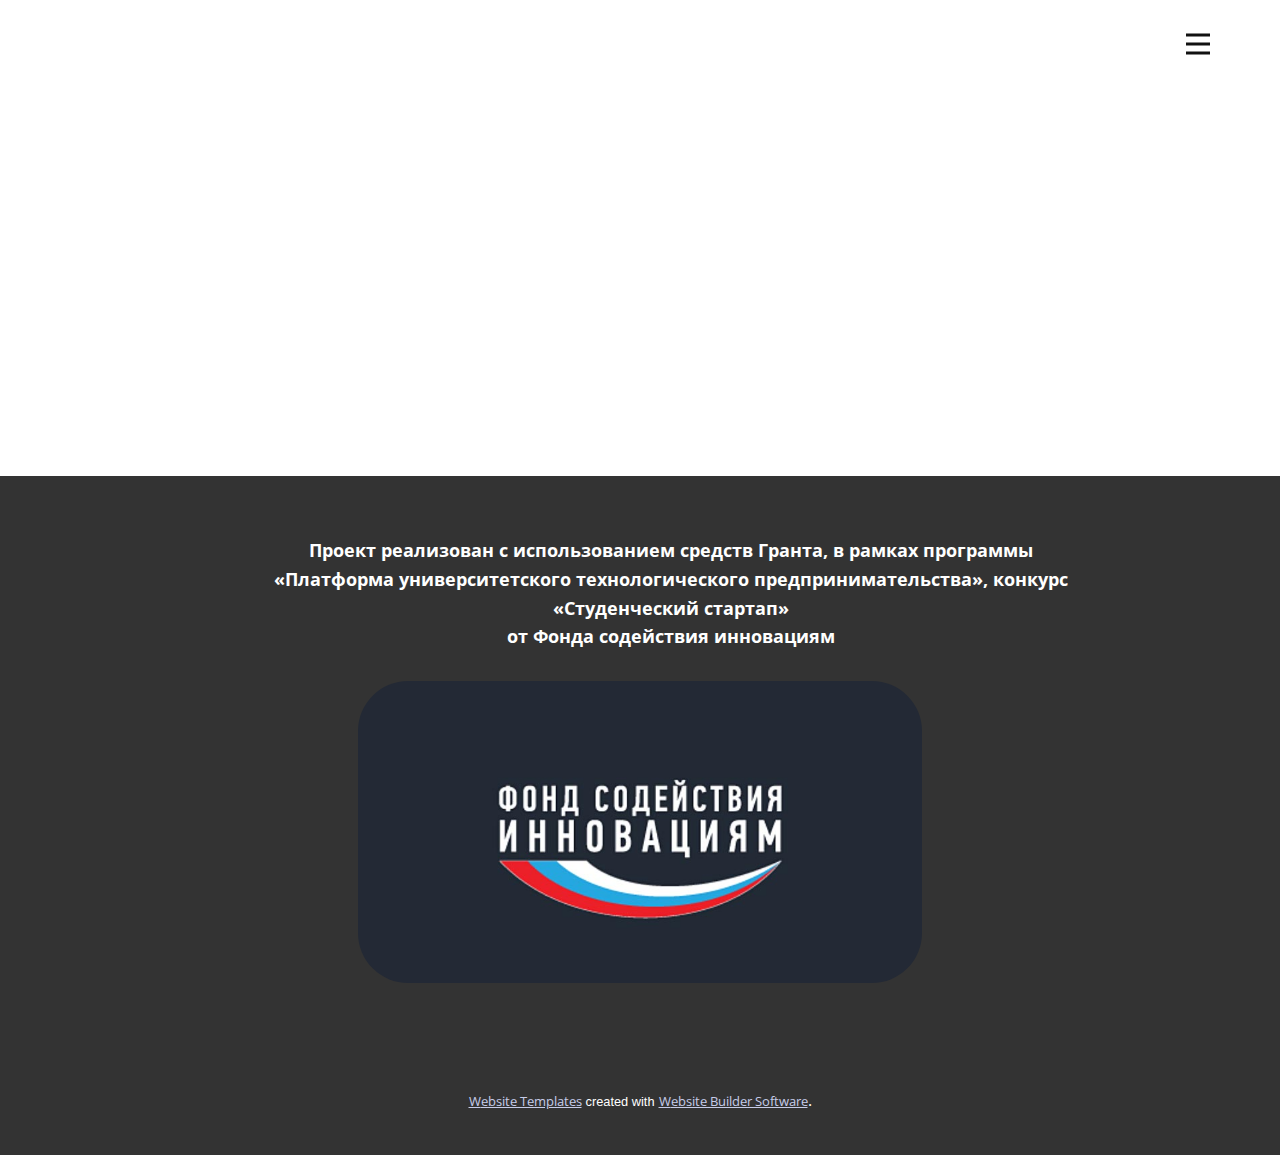
<file: Контакты.html>
<!DOCTYPE html>
<html style="font-size: 16px;" lang="ru"><head>
    <meta name="viewport" content="width=device-width, initial-scale=1.0">
    <meta charset="utf-8">
    <meta name="keywords" content="">
    <meta name="description" content="">
    <title>Контакты</title>
    <link rel="stylesheet" href="nicepage.css" media="screen">
<link rel="stylesheet" href="Контакты.css" media="screen">
    <script class="u-script" type="text/javascript" src="jquery.js" defer=""></script>
    <script class="u-script" type="text/javascript" src="nicepage.js" defer=""></script>
    <meta name="generator" content="Nicepage 5.13.1, nicepage.com">
    <link id="u-theme-google-font" rel="stylesheet" href="https://fonts.googleapis.com/css?family=Open+Sans:300,300i,400,400i,500,500i,600,600i,700,700i,800,800i|Palanquin+Dark:400,500,600,700">
    
    
    <script type="application/ld+json">{
		"@context": "http://schema.org",
		"@type": "Organization",
		"name": ""
}</script>
    <meta name="theme-color" content="#1f2645">
    <meta property="og:title" content="Контакты">
    <meta property="og:type" content="website">
  <meta data-intl-tel-input-cdn-path="intlTelInput/"></head>
  <body class="u-body u-xl-mode" data-lang="ru"><header class="u-clearfix u-header u-header" id="sec-abaa"><div class="u-clearfix u-sheet u-sheet-1">
        <nav class="u-menu u-menu-hamburger u-offcanvas u-menu-1" data-responsive-from="XL">
          <div class="menu-collapse" style="font-size: 1rem; letter-spacing: 0px; font-weight: 700; text-transform: uppercase;">
            <a class="u-button-style u-custom-active-border-color u-custom-active-color u-custom-border u-custom-border-color u-custom-borders u-custom-hover-border-color u-custom-hover-color u-custom-left-right-menu-spacing u-custom-padding-bottom u-custom-text-active-color u-custom-text-color u-custom-text-hover-color u-custom-top-bottom-menu-spacing u-nav-link u-text-active-palette-1-base u-text-hover-palette-2-base" href="#">
              <svg class="u-svg-link" viewBox="0 0 24 24"><use xmlns:xlink="http://www.w3.org/1999/xlink" xlink:href="#menu-hamburger"></use></svg>
              <svg class="u-svg-content" version="1.1" id="menu-hamburger" viewBox="0 0 16 16" x="0px" y="0px" xmlns:xlink="http://www.w3.org/1999/xlink" xmlns="http://www.w3.org/2000/svg"><g><rect y="1" width="16" height="2"></rect><rect y="7" width="16" height="2"></rect><rect y="13" width="16" height="2"></rect>
</g></svg>
            </a>
          </div>
          <div class="u-nav-container" wfd-invisible="true">
            <ul class="u-nav u-spacing-30 u-unstyled u-nav-1"><li class="u-nav-item"><a class="u-border-2 u-border-active-palette-1-base u-border-hover-palette-1-base u-border-no-left u-border-no-right u-border-no-top u-button-style u-nav-link u-text-active-palette-1-base u-text-grey-90 u-text-hover-grey-90" href="Главная.html" style="padding: 10px 0px;">Главная</a>
</li><li class="u-nav-item"><a class="u-border-2 u-border-active-palette-1-base u-border-hover-palette-1-base u-border-no-left u-border-no-right u-border-no-top u-button-style u-nav-link u-text-active-palette-1-base u-text-grey-90 u-text-hover-grey-90" href="О-нас.html" style="padding: 10px 0px;">О нас</a>
</li><li class="u-nav-item"><a class="u-border-2 u-border-active-palette-1-base u-border-hover-palette-1-base u-border-no-left u-border-no-right u-border-no-top u-button-style u-nav-link u-text-active-palette-1-base u-text-grey-90 u-text-hover-grey-90" href="Контакты.html" style="padding: 10px 0px;">Контакты</a>
</li></ul>
          </div>
          <div class="u-nav-container-collapse">
            <div class="u-black u-container-style u-inner-container-layout u-opacity u-opacity-95 u-sidenav">
              <div class="u-inner-container-layout u-sidenav-overflow">
                <div class="u-menu-close"></div>
                <ul class="u-align-center u-nav u-popupmenu-items u-unstyled u-nav-2"><li class="u-nav-item"><a class="u-button-style u-nav-link" href="Главная.html">Главная</a>
</li><li class="u-nav-item"><a class="u-button-style u-nav-link" href="О-нас.html">О нас</a>
</li><li class="u-nav-item"><a class="u-button-style u-nav-link" href="Контакты.html">Контакты</a>
</li></ul>
              </div>
            </div>
            <div class="u-black u-menu-overlay u-opacity u-opacity-70" wfd-invisible="true"></div>
          </div>
        </nav>
      </div></header>
    <section class="u-clearfix u-section-1" id="sec-c84a">
      <div class="u-clearfix u-sheet u-sheet-1"></div>
    </section>
    
    
    <footer class="u-align-center u-clearfix u-footer u-grey-80 u-footer" id="sec-7bae"><div class="u-clearfix u-sheet u-sheet-1">
        <p class="u-align-center u-small-text u-text u-text-variant u-text-1"><b>Проект реализован с использованием средств Гранта, в рамках программы
«Платформа университетского технологического предпринимательства», конкурс «Студенческий
стартап» <br> от Фонда содействия инновациям</b>
        </p>
        <img class="u-image u-image-round u-radius-50 u-image-1" src="images/Fond_sodeystviya_innovatsiyam.jpg" alt="" data-image-width="840" data-image-height="450" data-href="https://fasie.ru/press/">
      </div></footer>
    <section class="u-backlink u-clearfix u-grey-80">
      <a class="u-link" href="https://nicepage.com/website-templates" target="_blank">
        <span>Website Templates</span>
      </a>
      <p class="u-text">
        <span>created with</span>
      </p>
      <a class="u-link" href="" target="_blank">
        <span>Website Builder Software</span>
      </a>. 
    </section>
  
</body></html>
</file>
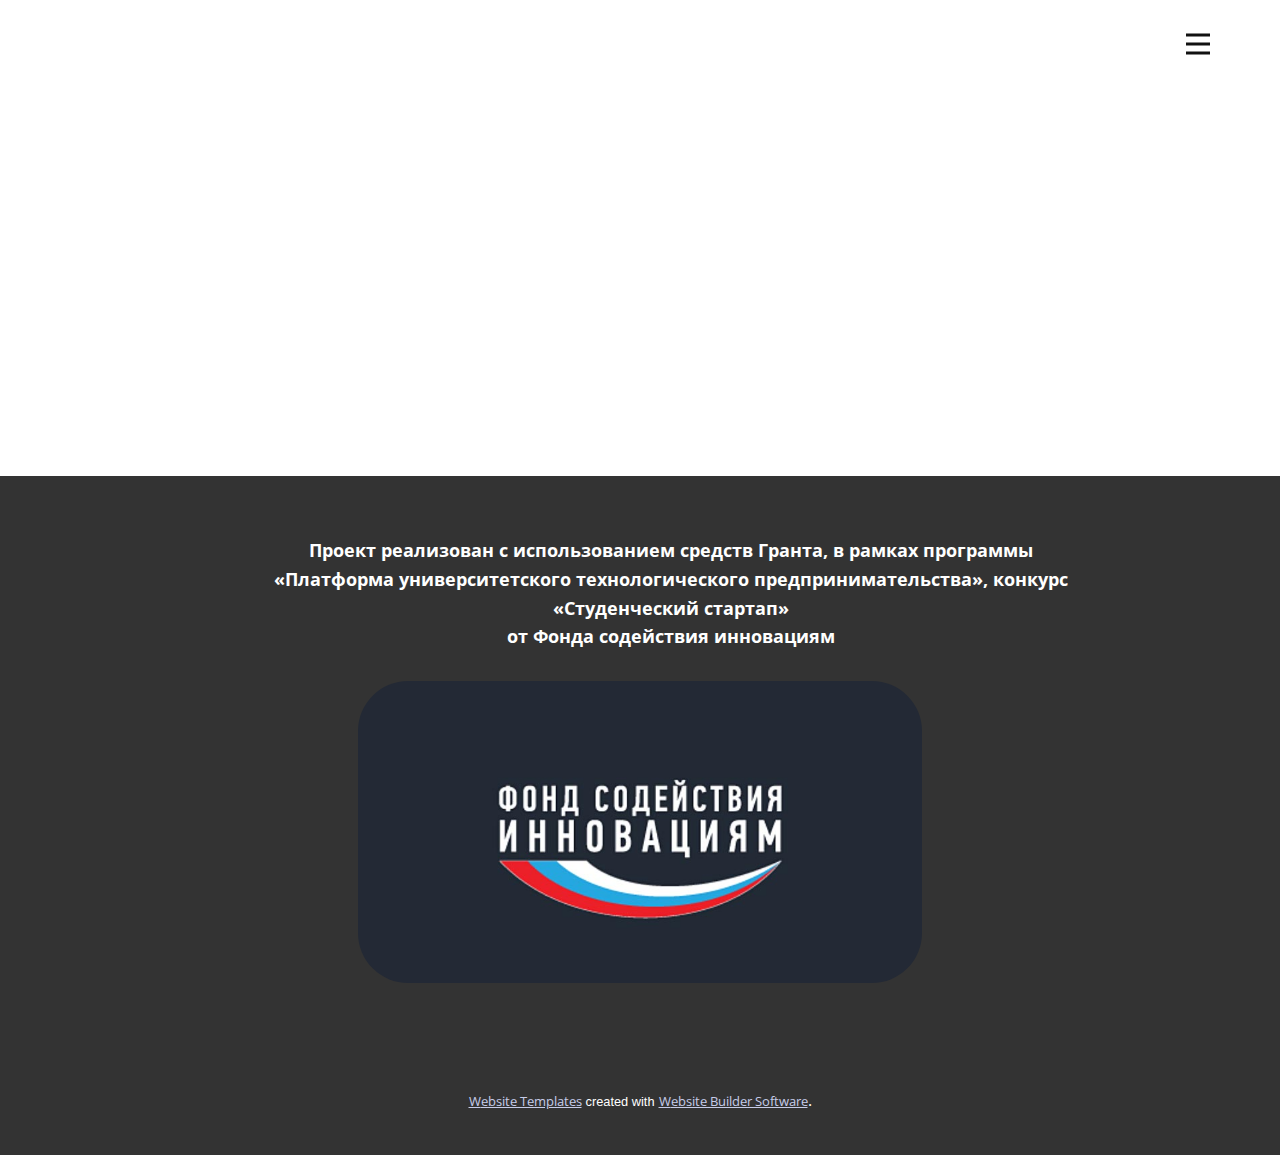
<file: О-нас.html>
<!DOCTYPE html>
<html style="font-size: 16px;" lang="ru"><head>
    <meta name="viewport" content="width=device-width, initial-scale=1.0">
    <meta charset="utf-8">
    <meta name="keywords" content="">
    <meta name="description" content="">
    <title>О нас</title>
    <link rel="stylesheet" href="nicepage.css" media="screen">
<link rel="stylesheet" href="О-нас.css" media="screen">
    <script class="u-script" type="text/javascript" src="jquery.js" defer=""></script>
    <script class="u-script" type="text/javascript" src="nicepage.js" defer=""></script>
    <meta name="generator" content="Nicepage 5.13.1, nicepage.com">
    <link id="u-theme-google-font" rel="stylesheet" href="https://fonts.googleapis.com/css?family=Open+Sans:300,300i,400,400i,500,500i,600,600i,700,700i,800,800i|Palanquin+Dark:400,500,600,700">
    
    
    <script type="application/ld+json">{
		"@context": "http://schema.org",
		"@type": "Organization",
		"name": ""
}</script>
    <meta name="theme-color" content="#1f2645">
    <meta property="og:title" content="О нас">
    <meta property="og:type" content="website">
  <meta data-intl-tel-input-cdn-path="intlTelInput/"></head>
  <body class="u-body u-xl-mode" data-lang="ru"><header class="u-clearfix u-header u-header" id="sec-abaa"><div class="u-clearfix u-sheet u-sheet-1">
        <nav class="u-menu u-menu-hamburger u-offcanvas u-menu-1" data-responsive-from="XL">
          <div class="menu-collapse" style="font-size: 1rem; letter-spacing: 0px; font-weight: 700; text-transform: uppercase;">
            <a class="u-button-style u-custom-active-border-color u-custom-active-color u-custom-border u-custom-border-color u-custom-borders u-custom-hover-border-color u-custom-hover-color u-custom-left-right-menu-spacing u-custom-padding-bottom u-custom-text-active-color u-custom-text-color u-custom-text-hover-color u-custom-top-bottom-menu-spacing u-nav-link u-text-active-palette-1-base u-text-hover-palette-2-base" href="#">
              <svg class="u-svg-link" viewBox="0 0 24 24"><use xmlns:xlink="http://www.w3.org/1999/xlink" xlink:href="#menu-hamburger"></use></svg>
              <svg class="u-svg-content" version="1.1" id="menu-hamburger" viewBox="0 0 16 16" x="0px" y="0px" xmlns:xlink="http://www.w3.org/1999/xlink" xmlns="http://www.w3.org/2000/svg"><g><rect y="1" width="16" height="2"></rect><rect y="7" width="16" height="2"></rect><rect y="13" width="16" height="2"></rect>
</g></svg>
            </a>
          </div>
          <div class="u-nav-container" wfd-invisible="true">
            <ul class="u-nav u-spacing-30 u-unstyled u-nav-1"><li class="u-nav-item"><a class="u-border-2 u-border-active-palette-1-base u-border-hover-palette-1-base u-border-no-left u-border-no-right u-border-no-top u-button-style u-nav-link u-text-active-palette-1-base u-text-grey-90 u-text-hover-grey-90" href="Главная.html" style="padding: 10px 0px;">Главная</a>
</li><li class="u-nav-item"><a class="u-border-2 u-border-active-palette-1-base u-border-hover-palette-1-base u-border-no-left u-border-no-right u-border-no-top u-button-style u-nav-link u-text-active-palette-1-base u-text-grey-90 u-text-hover-grey-90" href="О-нас.html" style="padding: 10px 0px;">О нас</a>
</li><li class="u-nav-item"><a class="u-border-2 u-border-active-palette-1-base u-border-hover-palette-1-base u-border-no-left u-border-no-right u-border-no-top u-button-style u-nav-link u-text-active-palette-1-base u-text-grey-90 u-text-hover-grey-90" href="Контакты.html" style="padding: 10px 0px;">Контакты</a>
</li></ul>
          </div>
          <div class="u-nav-container-collapse">
            <div class="u-black u-container-style u-inner-container-layout u-opacity u-opacity-95 u-sidenav">
              <div class="u-inner-container-layout u-sidenav-overflow">
                <div class="u-menu-close"></div>
                <ul class="u-align-center u-nav u-popupmenu-items u-unstyled u-nav-2"><li class="u-nav-item"><a class="u-button-style u-nav-link" href="Главная.html">Главная</a>
</li><li class="u-nav-item"><a class="u-button-style u-nav-link" href="О-нас.html">О нас</a>
</li><li class="u-nav-item"><a class="u-button-style u-nav-link" href="Контакты.html">Контакты</a>
</li></ul>
              </div>
            </div>
            <div class="u-black u-menu-overlay u-opacity u-opacity-70" wfd-invisible="true"></div>
          </div>
        </nav>
      </div></header>
    <section class="u-clearfix u-section-1" id="sec-663c">
      <div class="u-clearfix u-sheet u-sheet-1"></div>
    </section>
    
    
    <footer class="u-align-center u-clearfix u-footer u-grey-80 u-footer" id="sec-7bae"><div class="u-clearfix u-sheet u-sheet-1">
        <p class="u-align-center u-small-text u-text u-text-variant u-text-1"><b>Проект реализован с использованием средств Гранта, в рамках программы
«Платформа университетского технологического предпринимательства», конкурс «Студенческий
стартап» <br> от Фонда содействия инновациям</b>
        </p>
        <img class="u-image u-image-round u-radius-50 u-image-1" src="images/Fond_sodeystviya_innovatsiyam.jpg" alt="" data-image-width="840" data-image-height="450" data-href="https://fasie.ru/press/">
      </div></footer>
    <section class="u-backlink u-clearfix u-grey-80">
      <a class="u-link" href="https://nicepage.com/website-templates" target="_blank">
        <span>Website Templates</span>
      </a>
      <p class="u-text">
        <span>created with</span>
      </p>
      <a class="u-link" href="" target="_blank">
        <span>Website Builder Software</span>
      </a>. 
    </section>
  
</body></html>
</file>
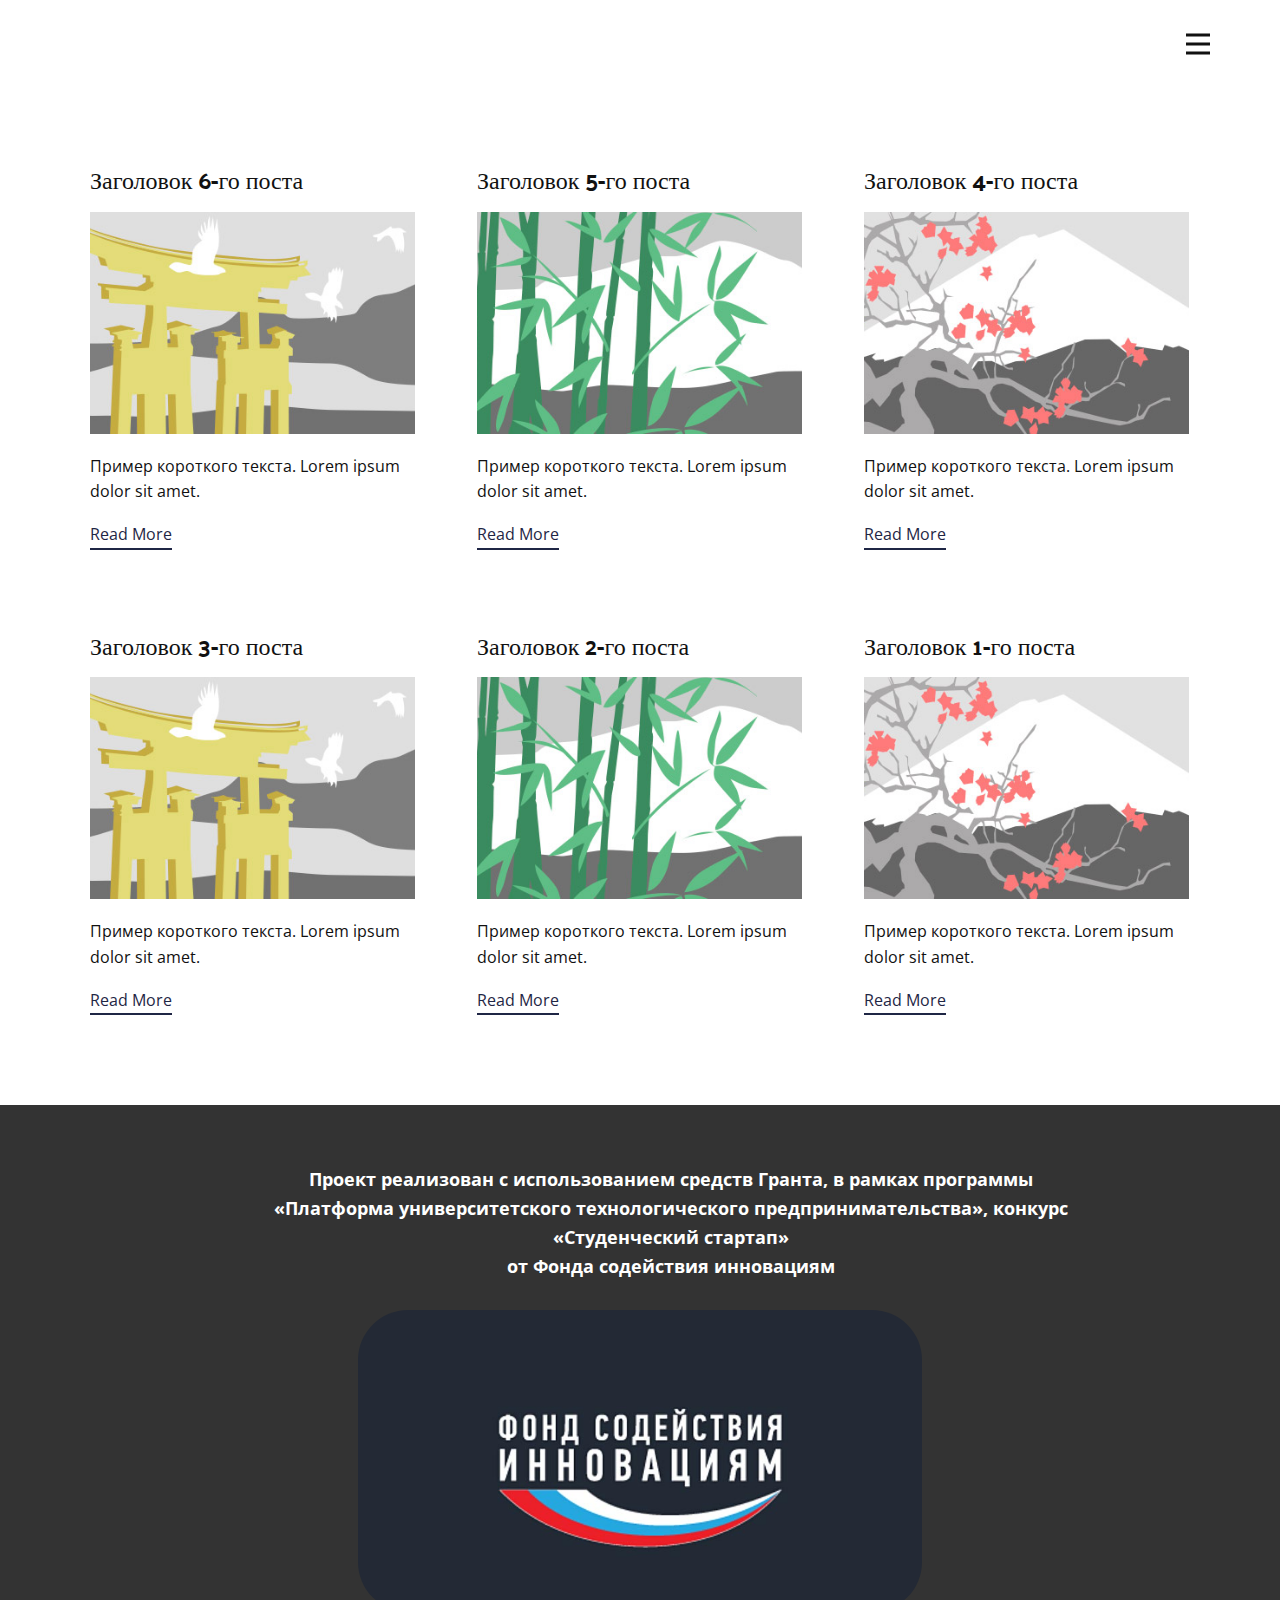
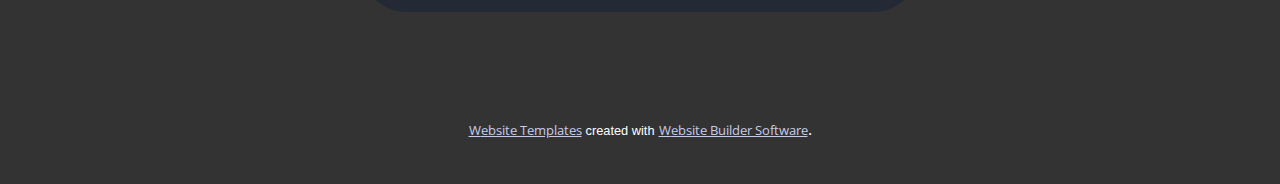
<file: blog/blog.html>
<!DOCTYPE html>
<html style="font-size: 16px;" lang="ru"><head>
    <meta name="viewport" content="width=device-width, initial-scale=1.0">
    <meta charset="utf-8">
    <meta name="keywords" content="">
    <meta name="description" content="">
    <title>Blog Template</title>
    <link rel="stylesheet" href="../nicepage.css" media="screen">
<link rel="stylesheet" href="../Blog-Template.css" media="screen">
    <script class="u-script" type="text/javascript" src="../jquery.js" defer=""></script>
    <script class="u-script" type="text/javascript" src="../nicepage.js" defer=""></script>
    <meta name="generator" content="Nicepage 5.13.1, nicepage.com">
    <link id="u-theme-google-font" rel="stylesheet" href="https://fonts.googleapis.com/css?family=Open+Sans:300,300i,400,400i,500,500i,600,600i,700,700i,800,800i|Palanquin+Dark:400,500,600,700">
    
    
    <script type="application/ld+json">{
		"@context": "http://schema.org",
		"@type": "Organization",
		"name": ""
}</script>
    <meta name="theme-color" content="#1f2645">
  <meta data-intl-tel-input-cdn-path="intlTelInput/"></head>
  <body class="u-body u-xl-mode" data-lang="ru"><header class="u-clearfix u-header u-header" id="sec-abaa"><div class="u-clearfix u-sheet u-sheet-1">
        <nav class="u-menu u-menu-hamburger u-offcanvas u-menu-1" data-responsive-from="XL">
          <div class="menu-collapse" style="font-size: 1rem; letter-spacing: 0px; font-weight: 700; text-transform: uppercase;">
            <a class="u-button-style u-custom-active-border-color u-custom-active-color u-custom-border u-custom-border-color u-custom-borders u-custom-hover-border-color u-custom-hover-color u-custom-left-right-menu-spacing u-custom-padding-bottom u-custom-text-active-color u-custom-text-color u-custom-text-hover-color u-custom-top-bottom-menu-spacing u-nav-link u-text-active-palette-1-base u-text-hover-palette-2-base" href="#">
              <svg class="u-svg-link" viewBox="0 0 24 24"><use xmlns:xlink="http://www.w3.org/1999/xlink" xlink:href="#menu-hamburger"></use></svg>
              <svg class="u-svg-content" version="1.1" id="menu-hamburger" viewBox="0 0 16 16" x="0px" y="0px" xmlns:xlink="http://www.w3.org/1999/xlink" xmlns="http://www.w3.org/2000/svg"><g><rect y="1" width="16" height="2"></rect><rect y="7" width="16" height="2"></rect><rect y="13" width="16" height="2"></rect>
</g></svg>
            </a>
          </div>
          <div class="u-nav-container" wfd-invisible="true">
            <ul class="u-nav u-spacing-30 u-unstyled u-nav-1"><li class="u-nav-item"><a class="u-border-2 u-border-active-palette-1-base u-border-hover-palette-1-base u-border-no-left u-border-no-right u-border-no-top u-button-style u-nav-link u-text-active-palette-1-base u-text-grey-90 u-text-hover-grey-90" href="../Главная.html" style="padding: 10px 0px;">Главная</a>
</li><li class="u-nav-item"><a class="u-border-2 u-border-active-palette-1-base u-border-hover-palette-1-base u-border-no-left u-border-no-right u-border-no-top u-button-style u-nav-link u-text-active-palette-1-base u-text-grey-90 u-text-hover-grey-90" href="../О-нас.html" style="padding: 10px 0px;">О нас</a>
</li><li class="u-nav-item"><a class="u-border-2 u-border-active-palette-1-base u-border-hover-palette-1-base u-border-no-left u-border-no-right u-border-no-top u-button-style u-nav-link u-text-active-palette-1-base u-text-grey-90 u-text-hover-grey-90" href="../Контакты.html" style="padding: 10px 0px;">Контакты</a>
</li></ul>
          </div>
          <div class="u-nav-container-collapse">
            <div class="u-black u-container-style u-inner-container-layout u-opacity u-opacity-95 u-sidenav">
              <div class="u-inner-container-layout u-sidenav-overflow">
                <div class="u-menu-close"></div>
                <ul class="u-align-center u-nav u-popupmenu-items u-unstyled u-nav-2"><li class="u-nav-item"><a class="u-button-style u-nav-link" href="../Главная.html">Главная</a>
</li><li class="u-nav-item"><a class="u-button-style u-nav-link" href="../О-нас.html">О нас</a>
</li><li class="u-nav-item"><a class="u-button-style u-nav-link" href="../Контакты.html">Контакты</a>
</li></ul>
              </div>
            </div>
            <div class="u-black u-menu-overlay u-opacity u-opacity-70" wfd-invisible="true"></div>
          </div>
        </nav>
      </div></header>
    <section class="u-clearfix u-section-1" id="sec-5e35">
      <div class="u-clearfix u-sheet u-valign-middle u-sheet-1"><!--blog--><!--blog_options_json--><!--{"type":"Recent","source":"","tags":"","count":""}--><!--/blog_options_json-->
        <div class="u-blog u-expanded-width u-repeater u-repeater-1"><!--blog_post-->
          <div class="u-blog-post u-container-style u-repeater-item u-white u-repeater-item-1">
            <div class="u-container-layout u-similar-container u-valign-top u-container-layout-1"><!--blog_post_header-->
              <h4 class="u-blog-control u-text u-text-1">
                <a class="u-post-header-link" href="../blog/пост-5.html">Заголовок 6-го поста</a>
              </h4><!--/blog_post_header--><!--blog_post_image-->
              <a class="u-post-header-link" href="../blog/пост-5.html"><img alt="" class="u-blog-control u-expanded-width u-image u-image-default u-image-1" src="../images/8ad73f3c.jpeg"></a><!--/blog_post_image--><!--blog_post_content-->
              <div class="u-blog-control u-post-content u-text u-text-2 fr-view">Пример короткого текста. Lorem ipsum dolor sit amet.</div><!--/blog_post_content--><!--blog_post_readmore-->
              <a href="../blog/пост-5.html" class="u-blog-control u-border-2 u-border-palette-1-base u-btn u-btn-rectangle u-button-style u-none u-btn-1"><!--blog_post_readmore_content--><!--options_json--><!--{"content":"Read More","defaultValue":"Читать дальше"}--><!--/options_json-->Read More<!--/blog_post_readmore_content--></a><!--/blog_post_readmore-->
            </div>
          </div><div class="u-blog-post u-container-style u-repeater-item u-video-cover u-white">
            <div class="u-container-layout u-similar-container u-valign-top u-container-layout-2"><!--blog_post_header-->
              <h4 class="u-blog-control u-text u-text-3">
                <a class="u-post-header-link" href="../blog/пост-4.html">Заголовок 5-го поста</a>
              </h4><!--/blog_post_header--><!--blog_post_image-->
              <a class="u-post-header-link" href="../blog/пост-4.html"><img alt="" class="u-blog-control u-expanded-width u-image u-image-default u-image-2" src="../images/68f64b9d.jpeg"></a><!--/blog_post_image--><!--blog_post_content-->
              <div class="u-blog-control u-post-content u-text u-text-4 fr-view">Пример короткого текста. Lorem ipsum dolor sit amet.</div><!--/blog_post_content--><!--blog_post_readmore-->
              <a href="../blog/пост-4.html" class="u-blog-control u-border-2 u-border-palette-1-base u-btn u-btn-rectangle u-button-style u-none u-btn-2"><!--blog_post_readmore_content--><!--options_json--><!--{"content":"Read More","defaultValue":"Читать дальше"}--><!--/options_json-->Read More<!--/blog_post_readmore_content--></a><!--/blog_post_readmore-->
            </div>
          </div><div class="u-blog-post u-container-style u-repeater-item u-video-cover u-white">
            <div class="u-container-layout u-similar-container u-valign-top u-container-layout-3"><!--blog_post_header-->
              <h4 class="u-blog-control u-text u-text-5">
                <a class="u-post-header-link" href="../blog/пост-3.html">Заголовок 4-го поста</a>
              </h4><!--/blog_post_header--><!--blog_post_image-->
              <a class="u-post-header-link" href="../blog/пост-3.html"><img alt="" class="u-blog-control u-expanded-width u-image u-image-default u-image-3" src="../images/0fd3416c.jpeg"></a><!--/blog_post_image--><!--blog_post_content-->
              <div class="u-blog-control u-post-content u-text u-text-6 fr-view">Пример короткого текста. Lorem ipsum dolor sit amet.</div><!--/blog_post_content--><!--blog_post_readmore-->
              <a href="../blog/пост-3.html" class="u-blog-control u-border-2 u-border-palette-1-base u-btn u-btn-rectangle u-button-style u-none u-btn-3"><!--blog_post_readmore_content--><!--options_json--><!--{"content":"Read More","defaultValue":"Читать дальше"}--><!--/options_json-->Read More<!--/blog_post_readmore_content--></a><!--/blog_post_readmore-->
            </div>
          </div><div class="u-blog-post u-container-style u-repeater-item u-white u-repeater-item-1">
            <div class="u-container-layout u-similar-container u-valign-top u-container-layout-1"><!--blog_post_header-->
              <h4 class="u-blog-control u-text u-text-1">
                <a class="u-post-header-link" href="../blog/пост-2.html">Заголовок 3-го поста</a>
              </h4><!--/blog_post_header--><!--blog_post_image-->
              <a class="u-post-header-link" href="../blog/пост-2.html"><img alt="" class="u-blog-control u-expanded-width u-image u-image-default u-image-1" src="../images/8ad73f3c.jpeg"></a><!--/blog_post_image--><!--blog_post_content-->
              <div class="u-blog-control u-post-content u-text u-text-2 fr-view">Пример короткого текста. Lorem ipsum dolor sit amet.</div><!--/blog_post_content--><!--blog_post_readmore-->
              <a href="../blog/пост-2.html" class="u-blog-control u-border-2 u-border-palette-1-base u-btn u-btn-rectangle u-button-style u-none u-btn-1"><!--blog_post_readmore_content--><!--options_json--><!--{"content":"Read More","defaultValue":"Читать дальше"}--><!--/options_json-->Read More<!--/blog_post_readmore_content--></a><!--/blog_post_readmore-->
            </div>
          </div><div class="u-blog-post u-container-style u-repeater-item u-video-cover u-white">
            <div class="u-container-layout u-similar-container u-valign-top u-container-layout-2"><!--blog_post_header-->
              <h4 class="u-blog-control u-text u-text-3">
                <a class="u-post-header-link" href="../blog/пост-1.html">Заголовок 2-го поста</a>
              </h4><!--/blog_post_header--><!--blog_post_image-->
              <a class="u-post-header-link" href="../blog/пост-1.html"><img alt="" class="u-blog-control u-expanded-width u-image u-image-default u-image-2" src="../images/68f64b9d.jpeg"></a><!--/blog_post_image--><!--blog_post_content-->
              <div class="u-blog-control u-post-content u-text u-text-4 fr-view">Пример короткого текста. Lorem ipsum dolor sit amet.</div><!--/blog_post_content--><!--blog_post_readmore-->
              <a href="../blog/пост-1.html" class="u-blog-control u-border-2 u-border-palette-1-base u-btn u-btn-rectangle u-button-style u-none u-btn-2"><!--blog_post_readmore_content--><!--options_json--><!--{"content":"Read More","defaultValue":"Читать дальше"}--><!--/options_json-->Read More<!--/blog_post_readmore_content--></a><!--/blog_post_readmore-->
            </div>
          </div><div class="u-blog-post u-container-style u-repeater-item u-video-cover u-white">
            <div class="u-container-layout u-similar-container u-valign-top u-container-layout-3"><!--blog_post_header-->
              <h4 class="u-blog-control u-text u-text-5">
                <a class="u-post-header-link" href="../blog/пост.html">Заголовок 1-го поста</a>
              </h4><!--/blog_post_header--><!--blog_post_image-->
              <a class="u-post-header-link" href="../blog/пост.html"><img alt="" class="u-blog-control u-expanded-width u-image u-image-default u-image-3" src="../images/0fd3416c.jpeg"></a><!--/blog_post_image--><!--blog_post_content-->
              <div class="u-blog-control u-post-content u-text u-text-6 fr-view">Пример короткого текста. Lorem ipsum dolor sit amet.</div><!--/blog_post_content--><!--blog_post_readmore-->
              <a href="../blog/пост.html" class="u-blog-control u-border-2 u-border-palette-1-base u-btn u-btn-rectangle u-button-style u-none u-btn-3"><!--blog_post_readmore_content--><!--options_json--><!--{"content":"Read More","defaultValue":"Читать дальше"}--><!--/options_json-->Read More<!--/blog_post_readmore_content--></a><!--/blog_post_readmore-->
            </div>
          </div><!--/blog_post--><!--blog_post-->
          <!--/blog_post--><!--blog_post-->
          <!--/blog_post-->
        </div><!--/blog-->
      </div>
    </section>
    
    
    <footer class="u-align-center u-clearfix u-footer u-grey-80 u-footer" id="sec-7bae"><div class="u-clearfix u-sheet u-sheet-1">
        <p class="u-align-center u-small-text u-text u-text-variant u-text-1"><b>Проект реализован с использованием средств Гранта, в рамках программы
«Платформа университетского технологического предпринимательства», конкурс «Студенческий
стартап» <br> от Фонда содействия инновациям</b>
        </p>
        <img class="u-image u-image-round u-radius-50 u-image-1" src="../images/Fond_sodeystviya_innovatsiyam.jpg" alt="" data-image-width="840" data-image-height="450" data-href="https://fasie.ru/press/">
      </div></footer>
    <section class="u-backlink u-clearfix u-grey-80">
      <a class="u-link" href="https://nicepage.com/website-templates" target="_blank">
        <span>Website Templates</span>
      </a>
      <p class="u-text">
        <span>created with</span>
      </p>
      <a class="u-link" href="" target="_blank">
        <span>Website Builder Software</span>
      </a>. 
    </section>
  
</body></html>
</file>
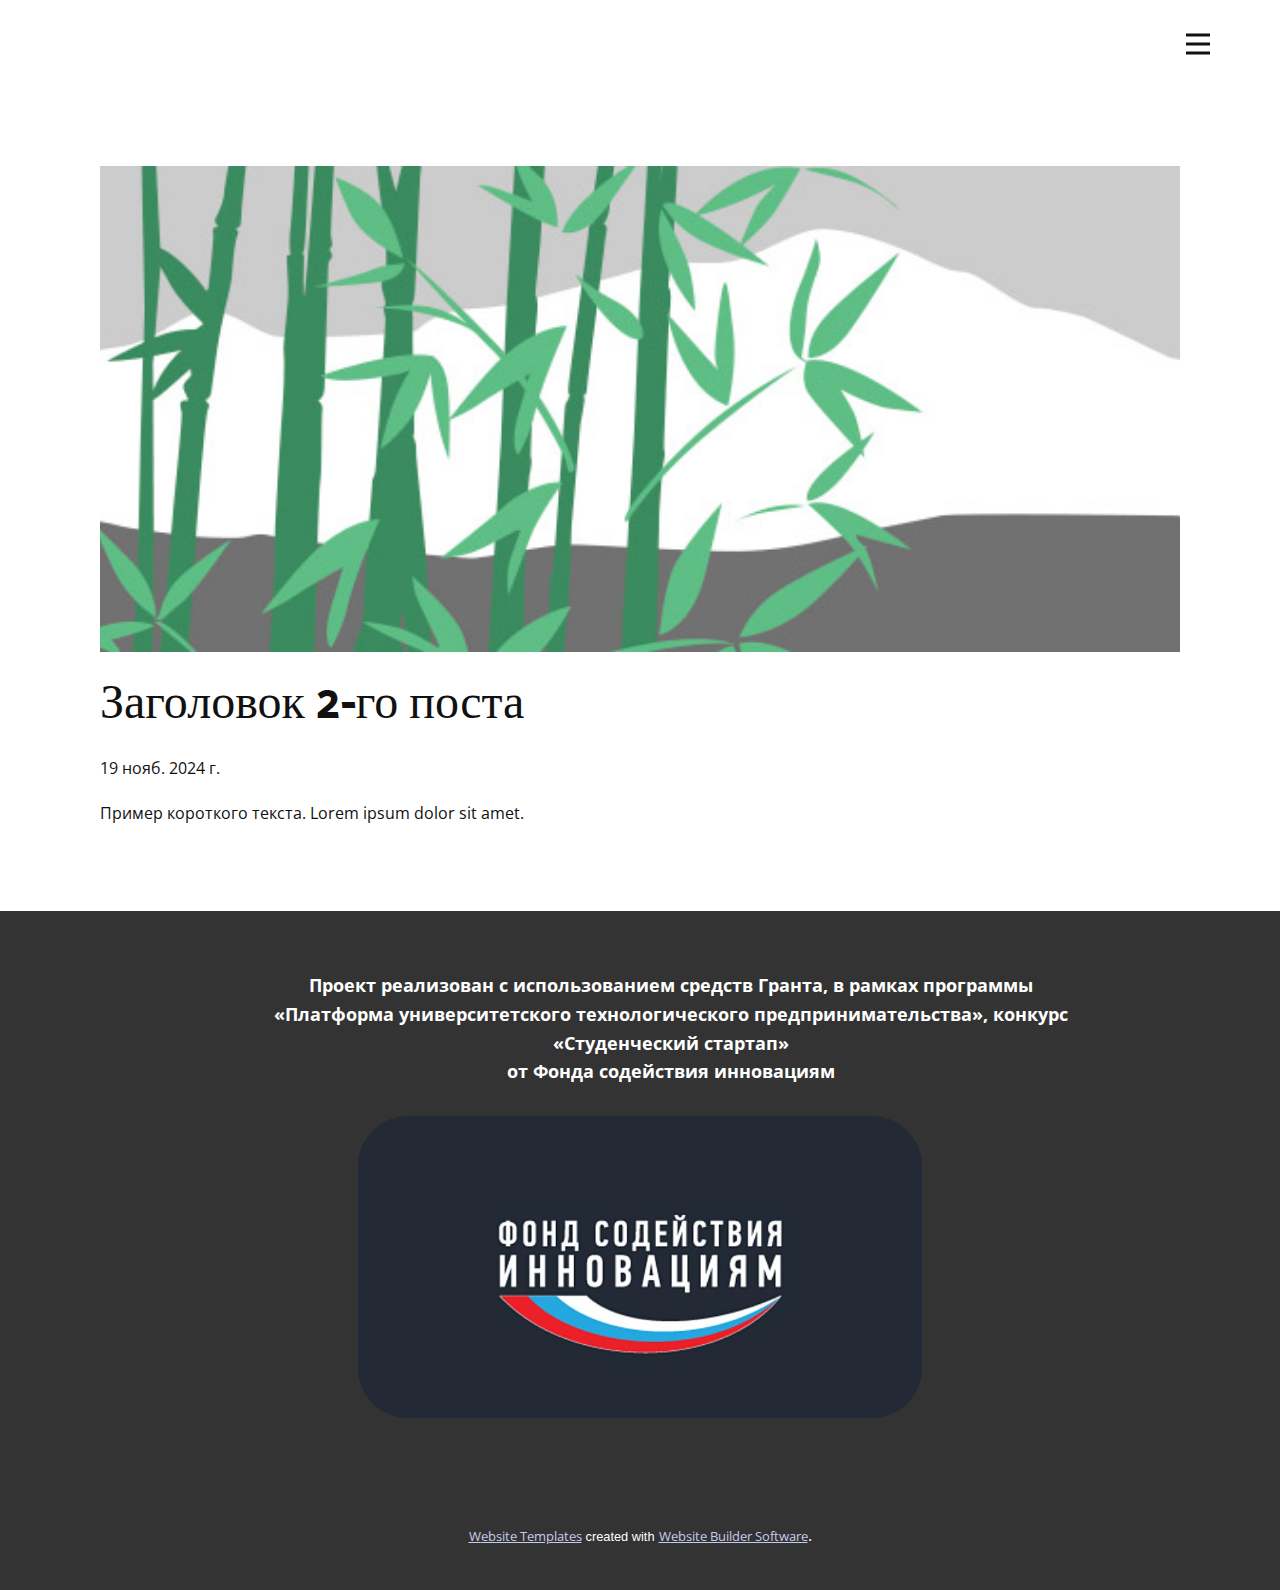
<file: blog/пост-1.html>
<!DOCTYPE html>
<html style="font-size: 16px;" lang="ru"><head>
    <meta name="viewport" content="width=device-width, initial-scale=1.0">
    <meta charset="utf-8">
    <meta name="keywords" content="Заголовок 1-го поста">
    <meta name="description" content="">
    <title>Заголовок 2-го поста</title>
    <link rel="stylesheet" href="../nicepage.css" media="screen">
<link rel="stylesheet" href="../Post-Template.css" media="screen">
    <script class="u-script" type="text/javascript" src="../jquery.js" defer=""></script>
    <script class="u-script" type="text/javascript" src="../nicepage.js" defer=""></script>
    <meta name="generator" content="Nicepage 5.13.1, nicepage.com">
    <link id="u-theme-google-font" rel="stylesheet" href="https://fonts.googleapis.com/css?family=Open+Sans:300,300i,400,400i,500,500i,600,600i,700,700i,800,800i|Palanquin+Dark:400,500,600,700">
    
    
    <script type="application/ld+json">{
		"@context": "http://schema.org",
		"@type": "Organization",
		"name": ""
}</script>
    <meta name="theme-color" content="#1f2645">
  <meta data-intl-tel-input-cdn-path="intlTelInput/"></head>
  <body class="u-body u-xl-mode" data-lang="ru"><header class="u-clearfix u-header u-header" id="sec-abaa"><div class="u-clearfix u-sheet u-sheet-1">
        <nav class="u-menu u-menu-hamburger u-offcanvas u-menu-1" data-responsive-from="XL">
          <div class="menu-collapse" style="font-size: 1rem; letter-spacing: 0px; font-weight: 700; text-transform: uppercase;">
            <a class="u-button-style u-custom-active-border-color u-custom-active-color u-custom-border u-custom-border-color u-custom-borders u-custom-hover-border-color u-custom-hover-color u-custom-left-right-menu-spacing u-custom-padding-bottom u-custom-text-active-color u-custom-text-color u-custom-text-hover-color u-custom-top-bottom-menu-spacing u-nav-link u-text-active-palette-1-base u-text-hover-palette-2-base" href="#">
              <svg class="u-svg-link" viewBox="0 0 24 24"><use xmlns:xlink="http://www.w3.org/1999/xlink" xlink:href="#menu-hamburger"></use></svg>
              <svg class="u-svg-content" version="1.1" id="menu-hamburger" viewBox="0 0 16 16" x="0px" y="0px" xmlns:xlink="http://www.w3.org/1999/xlink" xmlns="http://www.w3.org/2000/svg"><g><rect y="1" width="16" height="2"></rect><rect y="7" width="16" height="2"></rect><rect y="13" width="16" height="2"></rect>
</g></svg>
            </a>
          </div>
          <div class="u-nav-container" wfd-invisible="true">
            <ul class="u-nav u-spacing-30 u-unstyled u-nav-1"><li class="u-nav-item"><a class="u-border-2 u-border-active-palette-1-base u-border-hover-palette-1-base u-border-no-left u-border-no-right u-border-no-top u-button-style u-nav-link u-text-active-palette-1-base u-text-grey-90 u-text-hover-grey-90" href="../Главная.html" style="padding: 10px 0px;">Главная</a>
</li><li class="u-nav-item"><a class="u-border-2 u-border-active-palette-1-base u-border-hover-palette-1-base u-border-no-left u-border-no-right u-border-no-top u-button-style u-nav-link u-text-active-palette-1-base u-text-grey-90 u-text-hover-grey-90" href="../О-нас.html" style="padding: 10px 0px;">О нас</a>
</li><li class="u-nav-item"><a class="u-border-2 u-border-active-palette-1-base u-border-hover-palette-1-base u-border-no-left u-border-no-right u-border-no-top u-button-style u-nav-link u-text-active-palette-1-base u-text-grey-90 u-text-hover-grey-90" href="../Контакты.html" style="padding: 10px 0px;">Контакты</a>
</li></ul>
          </div>
          <div class="u-nav-container-collapse">
            <div class="u-black u-container-style u-inner-container-layout u-opacity u-opacity-95 u-sidenav">
              <div class="u-inner-container-layout u-sidenav-overflow">
                <div class="u-menu-close"></div>
                <ul class="u-align-center u-nav u-popupmenu-items u-unstyled u-nav-2"><li class="u-nav-item"><a class="u-button-style u-nav-link" href="../Главная.html">Главная</a>
</li><li class="u-nav-item"><a class="u-button-style u-nav-link" href="../О-нас.html">О нас</a>
</li><li class="u-nav-item"><a class="u-button-style u-nav-link" href="../Контакты.html">Контакты</a>
</li></ul>
              </div>
            </div>
            <div class="u-black u-menu-overlay u-opacity u-opacity-70" wfd-invisible="true"></div>
          </div>
        </nav>
      </div></header>
    <section class="u-align-center u-clearfix u-section-1" id="sec-4081">
      <div class="u-clearfix u-sheet u-valign-middle-md u-valign-middle-sm u-valign-middle-xs u-sheet-1"><!--post_details--><!--post_details_options_json--><!--{"source":""}--><!--/post_details_options_json--><!--blog_post-->
        <div class="u-container-style u-expanded-width u-post-details u-post-details-1">
          <div class="u-container-layout u-valign-middle u-container-layout-1"><!--blog_post_image-->
            <img alt="" class="u-blog-control u-expanded-width u-image u-image-default u-image-1" src="../images/68f64b9d.jpeg"><!--/blog_post_image--><!--blog_post_header-->
            <h2 class="u-blog-control u-text u-text-1">Заголовок 2-го поста</h2><!--/blog_post_header--><!--blog_post_metadata-->
            <div class="u-blog-control u-metadata u-metadata-1"><!--blog_post_metadata_date-->
              <span class="u-meta-date u-meta-icon">19 нояб. 2024 г.</span><!--/blog_post_metadata_date--><!--blog_post_metadata_category-->
              <!--/blog_post_metadata_category--><!--blog_post_metadata_comments-->
              <!--/blog_post_metadata_comments-->
            </div><!--/blog_post_metadata--><!--blog_post_content-->
            <div class="u-align-justify u-blog-control u-post-content u-text u-text-2 fr-view">
  Пример короткого текста. Lorem ipsum dolor sit amet.
  </div><!--/blog_post_content-->
          </div>
        </div><!--/blog_post--><!--/post_details-->
      </div>
    </section>
    
    
    <footer class="u-align-center u-clearfix u-footer u-grey-80 u-footer" id="sec-7bae"><div class="u-clearfix u-sheet u-sheet-1">
        <p class="u-align-center u-small-text u-text u-text-variant u-text-1"><b>Проект реализован с использованием средств Гранта, в рамках программы
«Платформа университетского технологического предпринимательства», конкурс «Студенческий
стартап» <br> от Фонда содействия инновациям</b>
        </p>
        <img class="u-image u-image-round u-radius-50 u-image-1" src="../images/Fond_sodeystviya_innovatsiyam.jpg" alt="" data-image-width="840" data-image-height="450" data-href="https://fasie.ru/press/">
      </div></footer>
    <section class="u-backlink u-clearfix u-grey-80">
      <a class="u-link" href="https://nicepage.com/website-templates" target="_blank">
        <span>Website Templates</span>
      </a>
      <p class="u-text">
        <span>created with</span>
      </p>
      <a class="u-link" href="" target="_blank">
        <span>Website Builder Software</span>
      </a>. 
    </section>
  
</body></html>
</file>
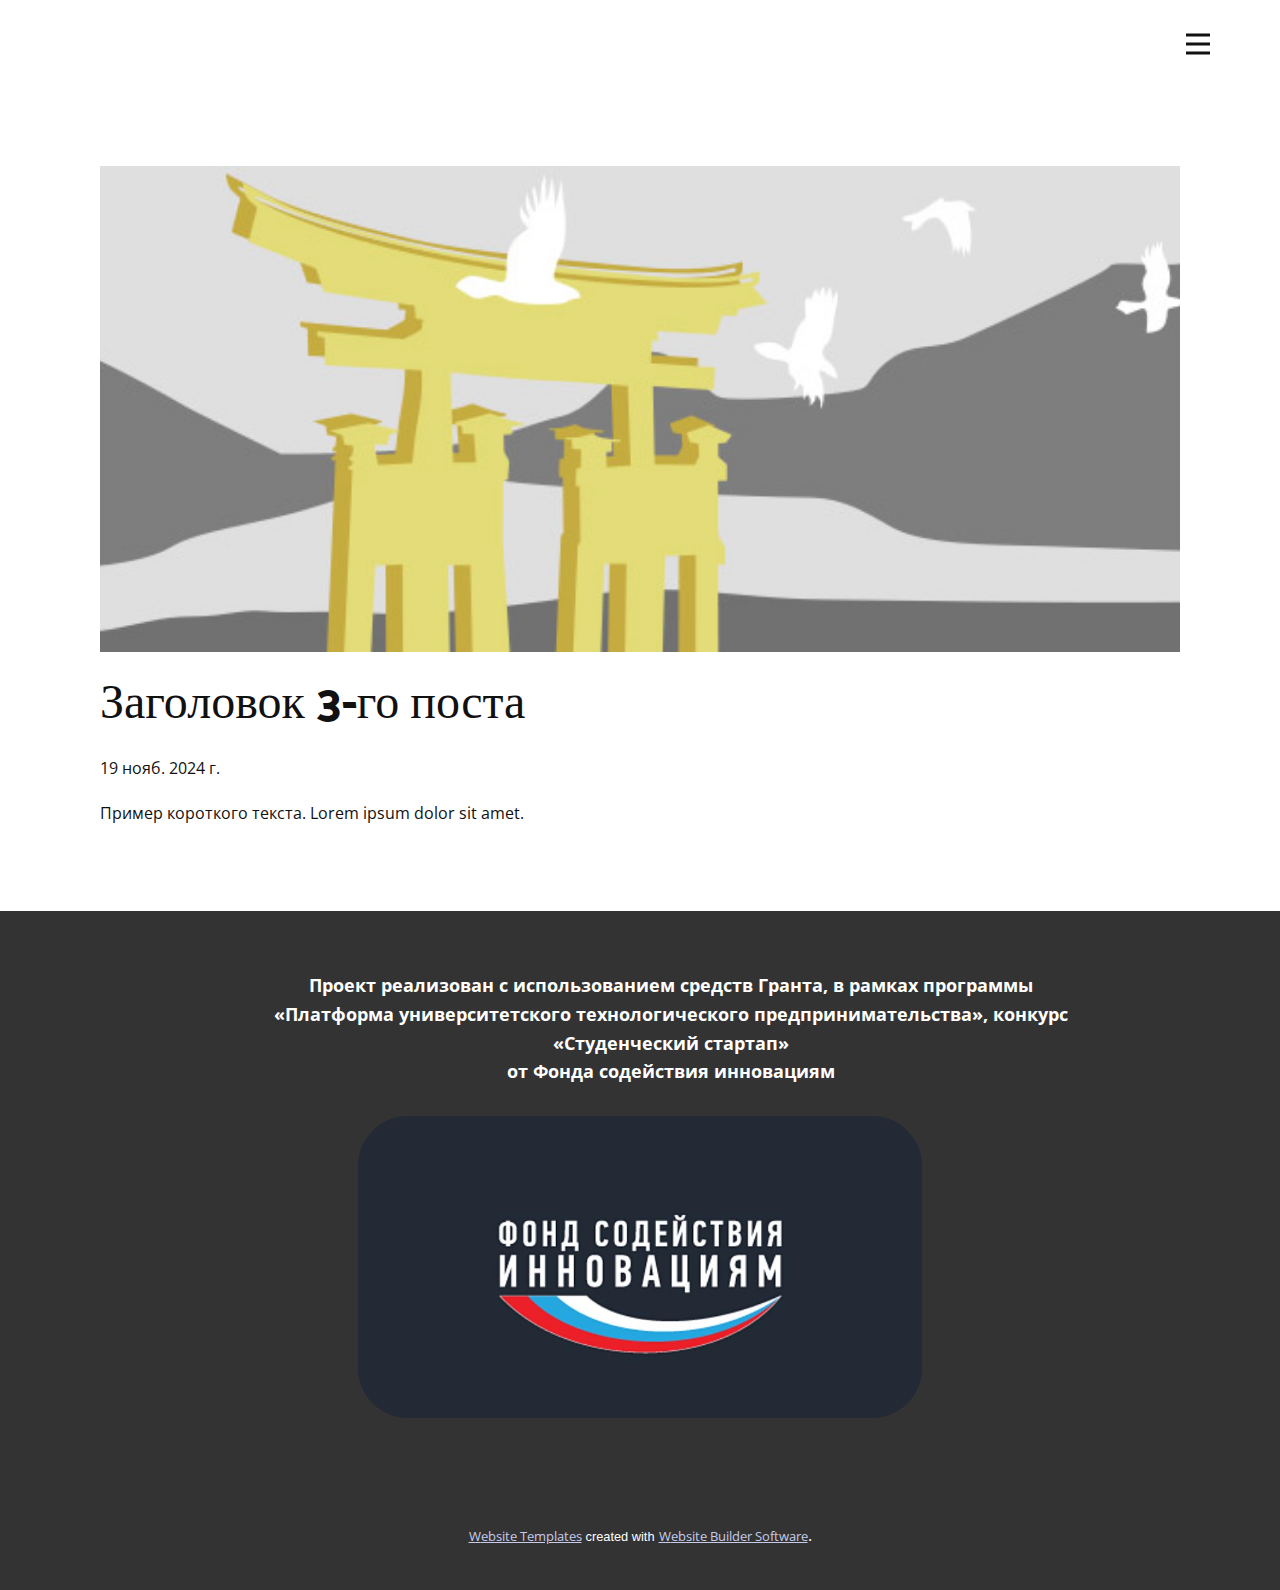
<file: blog/пост-2.html>
<!DOCTYPE html>
<html style="font-size: 16px;" lang="ru"><head>
    <meta name="viewport" content="width=device-width, initial-scale=1.0">
    <meta charset="utf-8">
    <meta name="keywords" content="Заголовок 1-го поста">
    <meta name="description" content="">
    <title>Заголовок 3-го поста</title>
    <link rel="stylesheet" href="../nicepage.css" media="screen">
<link rel="stylesheet" href="../Post-Template.css" media="screen">
    <script class="u-script" type="text/javascript" src="../jquery.js" defer=""></script>
    <script class="u-script" type="text/javascript" src="../nicepage.js" defer=""></script>
    <meta name="generator" content="Nicepage 5.13.1, nicepage.com">
    <link id="u-theme-google-font" rel="stylesheet" href="https://fonts.googleapis.com/css?family=Open+Sans:300,300i,400,400i,500,500i,600,600i,700,700i,800,800i|Palanquin+Dark:400,500,600,700">
    
    
    <script type="application/ld+json">{
		"@context": "http://schema.org",
		"@type": "Organization",
		"name": ""
}</script>
    <meta name="theme-color" content="#1f2645">
  <meta data-intl-tel-input-cdn-path="intlTelInput/"></head>
  <body class="u-body u-xl-mode" data-lang="ru"><header class="u-clearfix u-header u-header" id="sec-abaa"><div class="u-clearfix u-sheet u-sheet-1">
        <nav class="u-menu u-menu-hamburger u-offcanvas u-menu-1" data-responsive-from="XL">
          <div class="menu-collapse" style="font-size: 1rem; letter-spacing: 0px; font-weight: 700; text-transform: uppercase;">
            <a class="u-button-style u-custom-active-border-color u-custom-active-color u-custom-border u-custom-border-color u-custom-borders u-custom-hover-border-color u-custom-hover-color u-custom-left-right-menu-spacing u-custom-padding-bottom u-custom-text-active-color u-custom-text-color u-custom-text-hover-color u-custom-top-bottom-menu-spacing u-nav-link u-text-active-palette-1-base u-text-hover-palette-2-base" href="#">
              <svg class="u-svg-link" viewBox="0 0 24 24"><use xmlns:xlink="http://www.w3.org/1999/xlink" xlink:href="#menu-hamburger"></use></svg>
              <svg class="u-svg-content" version="1.1" id="menu-hamburger" viewBox="0 0 16 16" x="0px" y="0px" xmlns:xlink="http://www.w3.org/1999/xlink" xmlns="http://www.w3.org/2000/svg"><g><rect y="1" width="16" height="2"></rect><rect y="7" width="16" height="2"></rect><rect y="13" width="16" height="2"></rect>
</g></svg>
            </a>
          </div>
          <div class="u-nav-container" wfd-invisible="true">
            <ul class="u-nav u-spacing-30 u-unstyled u-nav-1"><li class="u-nav-item"><a class="u-border-2 u-border-active-palette-1-base u-border-hover-palette-1-base u-border-no-left u-border-no-right u-border-no-top u-button-style u-nav-link u-text-active-palette-1-base u-text-grey-90 u-text-hover-grey-90" href="../Главная.html" style="padding: 10px 0px;">Главная</a>
</li><li class="u-nav-item"><a class="u-border-2 u-border-active-palette-1-base u-border-hover-palette-1-base u-border-no-left u-border-no-right u-border-no-top u-button-style u-nav-link u-text-active-palette-1-base u-text-grey-90 u-text-hover-grey-90" href="../О-нас.html" style="padding: 10px 0px;">О нас</a>
</li><li class="u-nav-item"><a class="u-border-2 u-border-active-palette-1-base u-border-hover-palette-1-base u-border-no-left u-border-no-right u-border-no-top u-button-style u-nav-link u-text-active-palette-1-base u-text-grey-90 u-text-hover-grey-90" href="../Контакты.html" style="padding: 10px 0px;">Контакты</a>
</li></ul>
          </div>
          <div class="u-nav-container-collapse">
            <div class="u-black u-container-style u-inner-container-layout u-opacity u-opacity-95 u-sidenav">
              <div class="u-inner-container-layout u-sidenav-overflow">
                <div class="u-menu-close"></div>
                <ul class="u-align-center u-nav u-popupmenu-items u-unstyled u-nav-2"><li class="u-nav-item"><a class="u-button-style u-nav-link" href="../Главная.html">Главная</a>
</li><li class="u-nav-item"><a class="u-button-style u-nav-link" href="../О-нас.html">О нас</a>
</li><li class="u-nav-item"><a class="u-button-style u-nav-link" href="../Контакты.html">Контакты</a>
</li></ul>
              </div>
            </div>
            <div class="u-black u-menu-overlay u-opacity u-opacity-70" wfd-invisible="true"></div>
          </div>
        </nav>
      </div></header>
    <section class="u-align-center u-clearfix u-section-1" id="sec-4081">
      <div class="u-clearfix u-sheet u-valign-middle-md u-valign-middle-sm u-valign-middle-xs u-sheet-1"><!--post_details--><!--post_details_options_json--><!--{"source":""}--><!--/post_details_options_json--><!--blog_post-->
        <div class="u-container-style u-expanded-width u-post-details u-post-details-1">
          <div class="u-container-layout u-valign-middle u-container-layout-1"><!--blog_post_image-->
            <img alt="" class="u-blog-control u-expanded-width u-image u-image-default u-image-1" src="../images/8ad73f3c.jpeg"><!--/blog_post_image--><!--blog_post_header-->
            <h2 class="u-blog-control u-text u-text-1">Заголовок 3-го поста</h2><!--/blog_post_header--><!--blog_post_metadata-->
            <div class="u-blog-control u-metadata u-metadata-1"><!--blog_post_metadata_date-->
              <span class="u-meta-date u-meta-icon">19 нояб. 2024 г.</span><!--/blog_post_metadata_date--><!--blog_post_metadata_category-->
              <!--/blog_post_metadata_category--><!--blog_post_metadata_comments-->
              <!--/blog_post_metadata_comments-->
            </div><!--/blog_post_metadata--><!--blog_post_content-->
            <div class="u-align-justify u-blog-control u-post-content u-text u-text-2 fr-view">
  Пример короткого текста. Lorem ipsum dolor sit amet.
  </div><!--/blog_post_content-->
          </div>
        </div><!--/blog_post--><!--/post_details-->
      </div>
    </section>
    
    
    <footer class="u-align-center u-clearfix u-footer u-grey-80 u-footer" id="sec-7bae"><div class="u-clearfix u-sheet u-sheet-1">
        <p class="u-align-center u-small-text u-text u-text-variant u-text-1"><b>Проект реализован с использованием средств Гранта, в рамках программы
«Платформа университетского технологического предпринимательства», конкурс «Студенческий
стартап» <br> от Фонда содействия инновациям</b>
        </p>
        <img class="u-image u-image-round u-radius-50 u-image-1" src="../images/Fond_sodeystviya_innovatsiyam.jpg" alt="" data-image-width="840" data-image-height="450" data-href="https://fasie.ru/press/">
      </div></footer>
    <section class="u-backlink u-clearfix u-grey-80">
      <a class="u-link" href="https://nicepage.com/website-templates" target="_blank">
        <span>Website Templates</span>
      </a>
      <p class="u-text">
        <span>created with</span>
      </p>
      <a class="u-link" href="" target="_blank">
        <span>Website Builder Software</span>
      </a>. 
    </section>
  
</body></html>
</file>
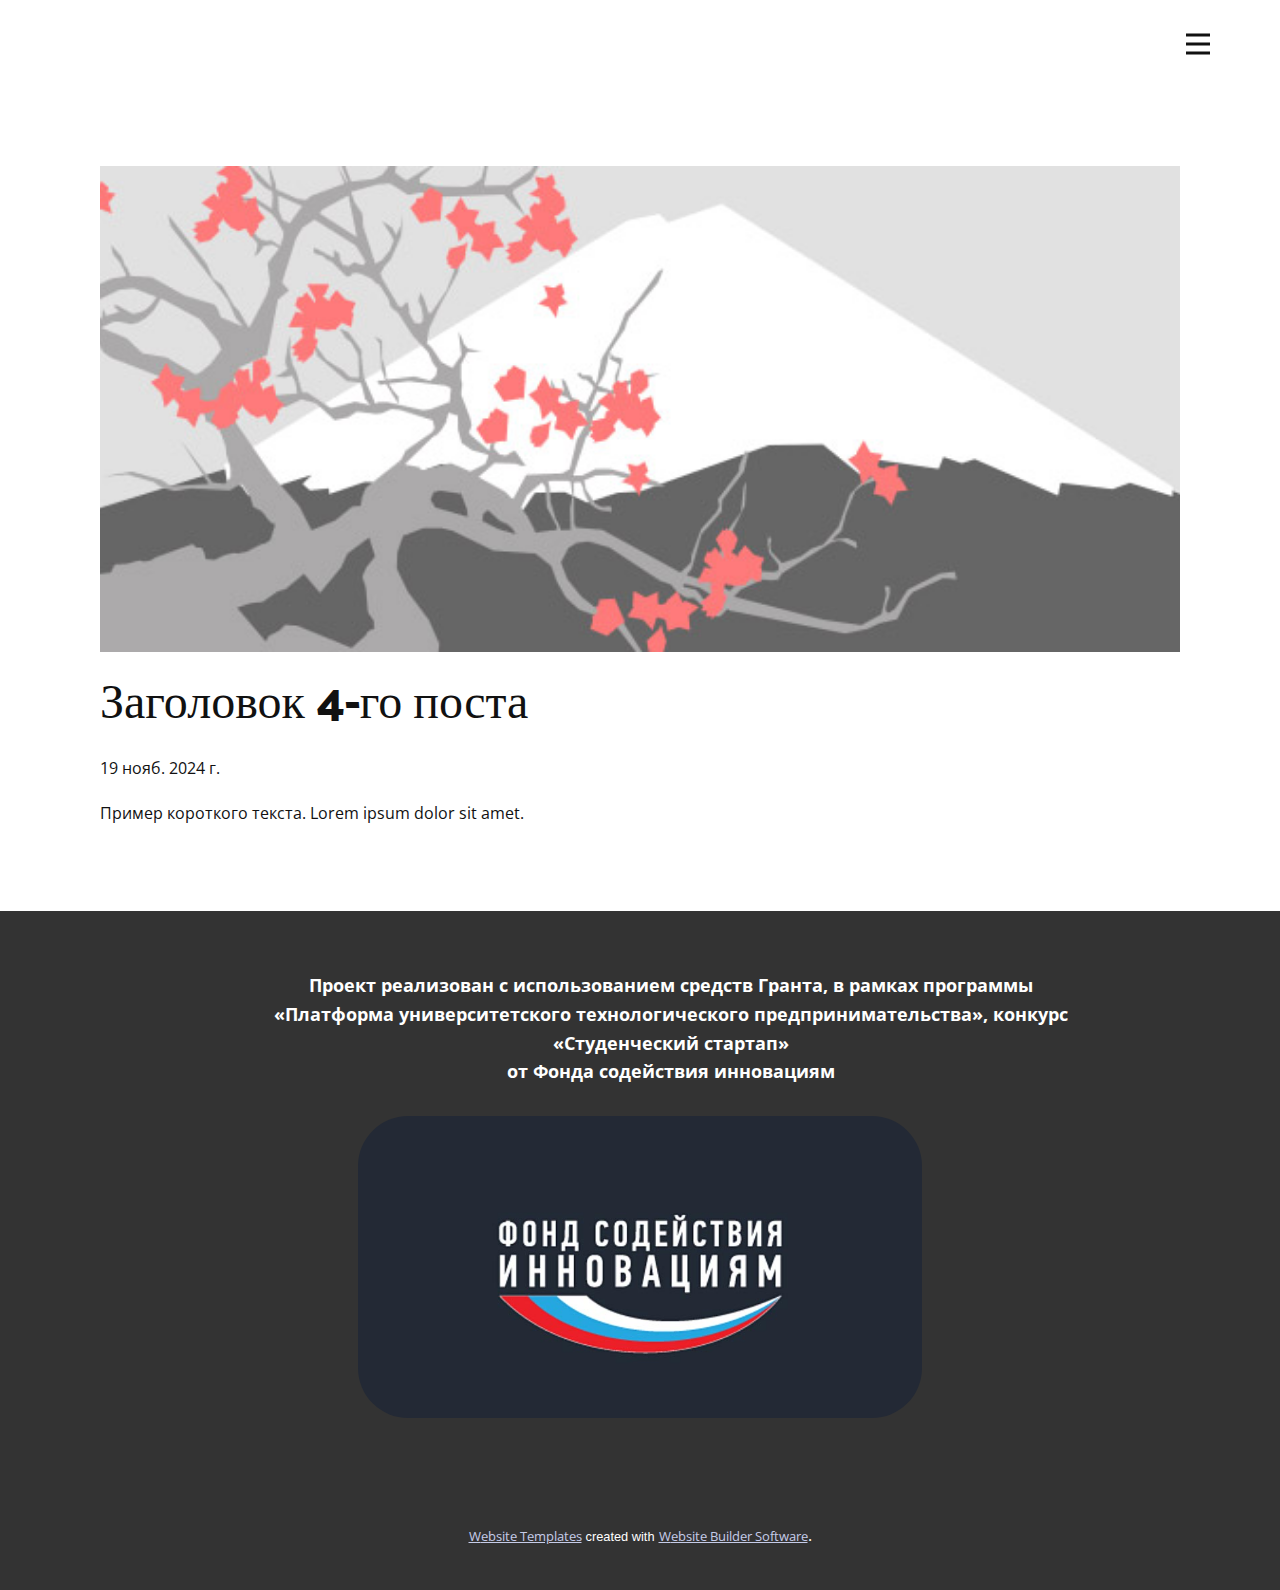
<file: blog/пост-3.html>
<!DOCTYPE html>
<html style="font-size: 16px;" lang="ru"><head>
    <meta name="viewport" content="width=device-width, initial-scale=1.0">
    <meta charset="utf-8">
    <meta name="keywords" content="Заголовок 1-го поста">
    <meta name="description" content="">
    <title>Заголовок 4-го поста</title>
    <link rel="stylesheet" href="../nicepage.css" media="screen">
<link rel="stylesheet" href="../Post-Template.css" media="screen">
    <script class="u-script" type="text/javascript" src="../jquery.js" defer=""></script>
    <script class="u-script" type="text/javascript" src="../nicepage.js" defer=""></script>
    <meta name="generator" content="Nicepage 5.13.1, nicepage.com">
    <link id="u-theme-google-font" rel="stylesheet" href="https://fonts.googleapis.com/css?family=Open+Sans:300,300i,400,400i,500,500i,600,600i,700,700i,800,800i|Palanquin+Dark:400,500,600,700">
    
    
    <script type="application/ld+json">{
		"@context": "http://schema.org",
		"@type": "Organization",
		"name": ""
}</script>
    <meta name="theme-color" content="#1f2645">
  <meta data-intl-tel-input-cdn-path="intlTelInput/"></head>
  <body class="u-body u-xl-mode" data-lang="ru"><header class="u-clearfix u-header u-header" id="sec-abaa"><div class="u-clearfix u-sheet u-sheet-1">
        <nav class="u-menu u-menu-hamburger u-offcanvas u-menu-1" data-responsive-from="XL">
          <div class="menu-collapse" style="font-size: 1rem; letter-spacing: 0px; font-weight: 700; text-transform: uppercase;">
            <a class="u-button-style u-custom-active-border-color u-custom-active-color u-custom-border u-custom-border-color u-custom-borders u-custom-hover-border-color u-custom-hover-color u-custom-left-right-menu-spacing u-custom-padding-bottom u-custom-text-active-color u-custom-text-color u-custom-text-hover-color u-custom-top-bottom-menu-spacing u-nav-link u-text-active-palette-1-base u-text-hover-palette-2-base" href="#">
              <svg class="u-svg-link" viewBox="0 0 24 24"><use xmlns:xlink="http://www.w3.org/1999/xlink" xlink:href="#menu-hamburger"></use></svg>
              <svg class="u-svg-content" version="1.1" id="menu-hamburger" viewBox="0 0 16 16" x="0px" y="0px" xmlns:xlink="http://www.w3.org/1999/xlink" xmlns="http://www.w3.org/2000/svg"><g><rect y="1" width="16" height="2"></rect><rect y="7" width="16" height="2"></rect><rect y="13" width="16" height="2"></rect>
</g></svg>
            </a>
          </div>
          <div class="u-nav-container" wfd-invisible="true">
            <ul class="u-nav u-spacing-30 u-unstyled u-nav-1"><li class="u-nav-item"><a class="u-border-2 u-border-active-palette-1-base u-border-hover-palette-1-base u-border-no-left u-border-no-right u-border-no-top u-button-style u-nav-link u-text-active-palette-1-base u-text-grey-90 u-text-hover-grey-90" href="../Главная.html" style="padding: 10px 0px;">Главная</a>
</li><li class="u-nav-item"><a class="u-border-2 u-border-active-palette-1-base u-border-hover-palette-1-base u-border-no-left u-border-no-right u-border-no-top u-button-style u-nav-link u-text-active-palette-1-base u-text-grey-90 u-text-hover-grey-90" href="../О-нас.html" style="padding: 10px 0px;">О нас</a>
</li><li class="u-nav-item"><a class="u-border-2 u-border-active-palette-1-base u-border-hover-palette-1-base u-border-no-left u-border-no-right u-border-no-top u-button-style u-nav-link u-text-active-palette-1-base u-text-grey-90 u-text-hover-grey-90" href="../Контакты.html" style="padding: 10px 0px;">Контакты</a>
</li></ul>
          </div>
          <div class="u-nav-container-collapse">
            <div class="u-black u-container-style u-inner-container-layout u-opacity u-opacity-95 u-sidenav">
              <div class="u-inner-container-layout u-sidenav-overflow">
                <div class="u-menu-close"></div>
                <ul class="u-align-center u-nav u-popupmenu-items u-unstyled u-nav-2"><li class="u-nav-item"><a class="u-button-style u-nav-link" href="../Главная.html">Главная</a>
</li><li class="u-nav-item"><a class="u-button-style u-nav-link" href="../О-нас.html">О нас</a>
</li><li class="u-nav-item"><a class="u-button-style u-nav-link" href="../Контакты.html">Контакты</a>
</li></ul>
              </div>
            </div>
            <div class="u-black u-menu-overlay u-opacity u-opacity-70" wfd-invisible="true"></div>
          </div>
        </nav>
      </div></header>
    <section class="u-align-center u-clearfix u-section-1" id="sec-4081">
      <div class="u-clearfix u-sheet u-valign-middle-md u-valign-middle-sm u-valign-middle-xs u-sheet-1"><!--post_details--><!--post_details_options_json--><!--{"source":""}--><!--/post_details_options_json--><!--blog_post-->
        <div class="u-container-style u-expanded-width u-post-details u-post-details-1">
          <div class="u-container-layout u-valign-middle u-container-layout-1"><!--blog_post_image-->
            <img alt="" class="u-blog-control u-expanded-width u-image u-image-default u-image-1" src="../images/0fd3416c.jpeg"><!--/blog_post_image--><!--blog_post_header-->
            <h2 class="u-blog-control u-text u-text-1">Заголовок 4-го поста</h2><!--/blog_post_header--><!--blog_post_metadata-->
            <div class="u-blog-control u-metadata u-metadata-1"><!--blog_post_metadata_date-->
              <span class="u-meta-date u-meta-icon">19 нояб. 2024 г.</span><!--/blog_post_metadata_date--><!--blog_post_metadata_category-->
              <!--/blog_post_metadata_category--><!--blog_post_metadata_comments-->
              <!--/blog_post_metadata_comments-->
            </div><!--/blog_post_metadata--><!--blog_post_content-->
            <div class="u-align-justify u-blog-control u-post-content u-text u-text-2 fr-view">
  Пример короткого текста. Lorem ipsum dolor sit amet.
  </div><!--/blog_post_content-->
          </div>
        </div><!--/blog_post--><!--/post_details-->
      </div>
    </section>
    
    
    <footer class="u-align-center u-clearfix u-footer u-grey-80 u-footer" id="sec-7bae"><div class="u-clearfix u-sheet u-sheet-1">
        <p class="u-align-center u-small-text u-text u-text-variant u-text-1"><b>Проект реализован с использованием средств Гранта, в рамках программы
«Платформа университетского технологического предпринимательства», конкурс «Студенческий
стартап» <br> от Фонда содействия инновациям</b>
        </p>
        <img class="u-image u-image-round u-radius-50 u-image-1" src="../images/Fond_sodeystviya_innovatsiyam.jpg" alt="" data-image-width="840" data-image-height="450" data-href="https://fasie.ru/press/">
      </div></footer>
    <section class="u-backlink u-clearfix u-grey-80">
      <a class="u-link" href="https://nicepage.com/website-templates" target="_blank">
        <span>Website Templates</span>
      </a>
      <p class="u-text">
        <span>created with</span>
      </p>
      <a class="u-link" href="" target="_blank">
        <span>Website Builder Software</span>
      </a>. 
    </section>
  
</body></html>
</file>
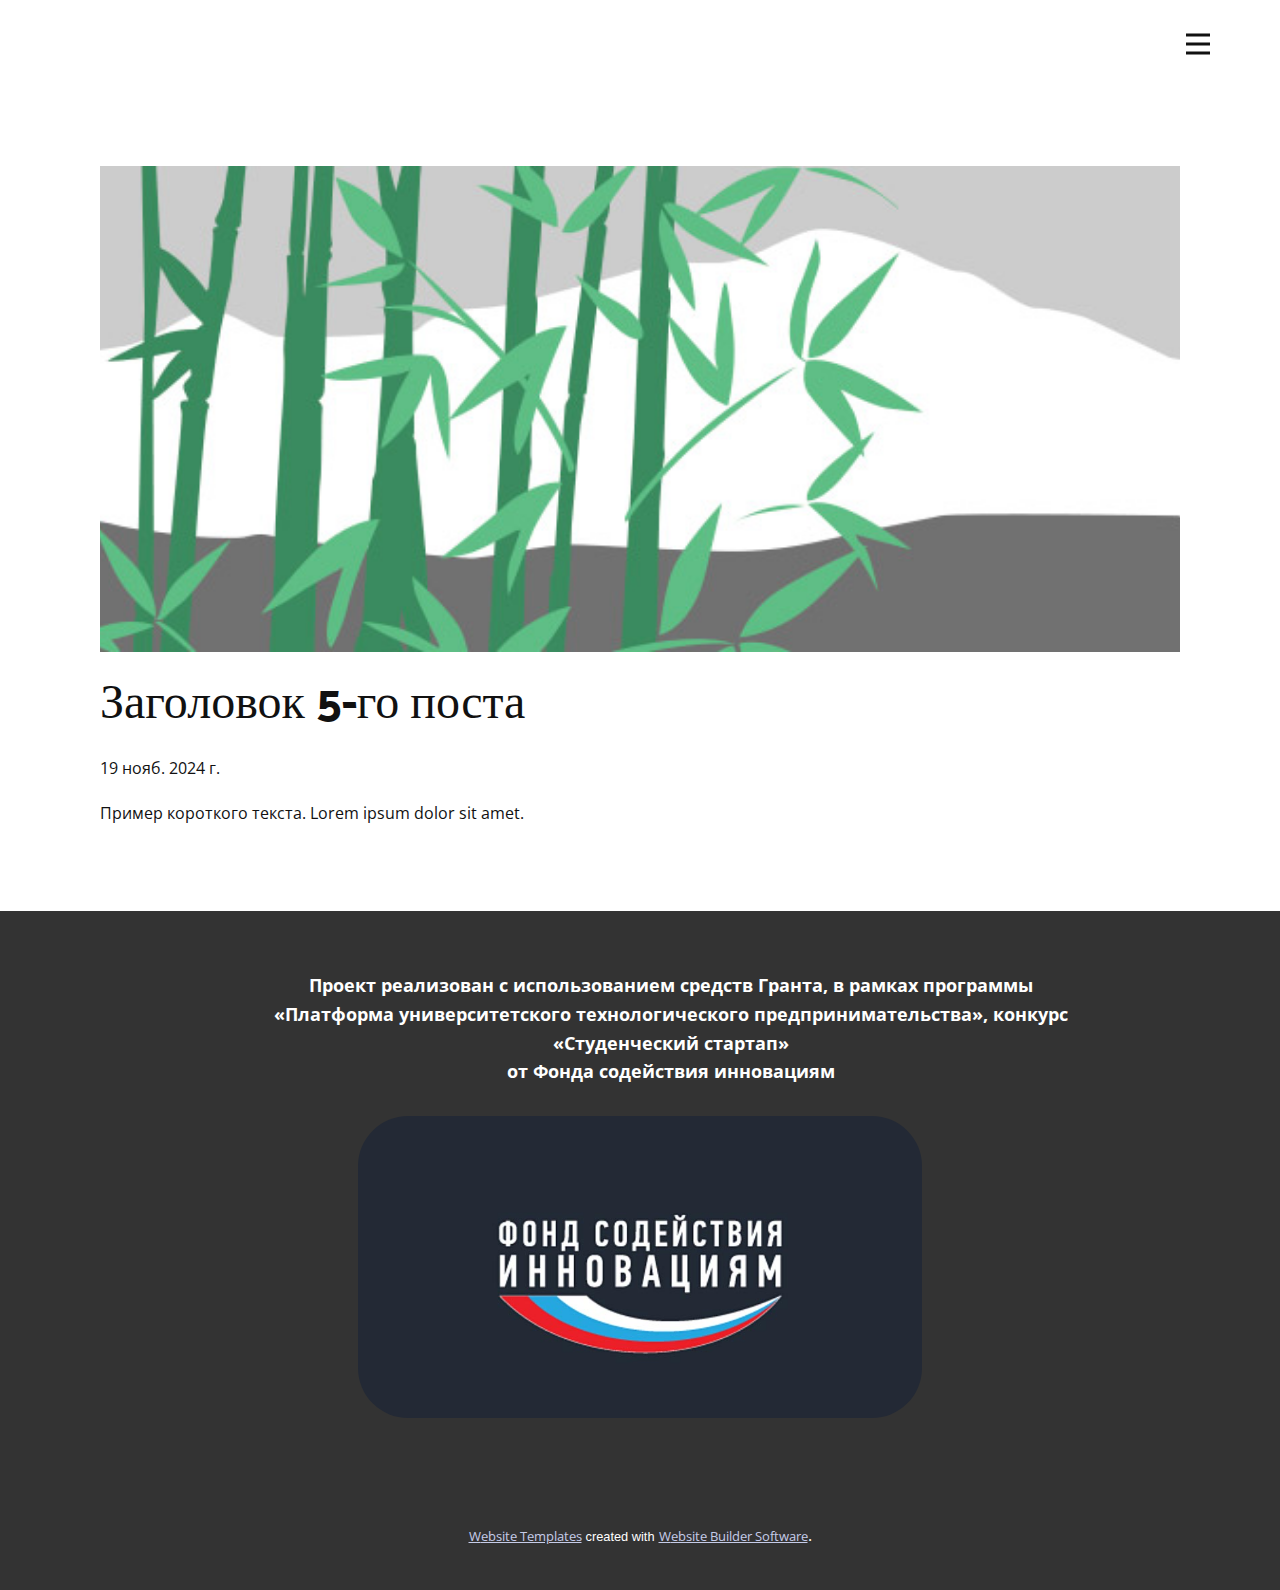
<file: blog/пост-4.html>
<!DOCTYPE html>
<html style="font-size: 16px;" lang="ru"><head>
    <meta name="viewport" content="width=device-width, initial-scale=1.0">
    <meta charset="utf-8">
    <meta name="keywords" content="Заголовок 1-го поста">
    <meta name="description" content="">
    <title>Заголовок 5-го поста</title>
    <link rel="stylesheet" href="../nicepage.css" media="screen">
<link rel="stylesheet" href="../Post-Template.css" media="screen">
    <script class="u-script" type="text/javascript" src="../jquery.js" defer=""></script>
    <script class="u-script" type="text/javascript" src="../nicepage.js" defer=""></script>
    <meta name="generator" content="Nicepage 5.13.1, nicepage.com">
    <link id="u-theme-google-font" rel="stylesheet" href="https://fonts.googleapis.com/css?family=Open+Sans:300,300i,400,400i,500,500i,600,600i,700,700i,800,800i|Palanquin+Dark:400,500,600,700">
    
    
    <script type="application/ld+json">{
		"@context": "http://schema.org",
		"@type": "Organization",
		"name": ""
}</script>
    <meta name="theme-color" content="#1f2645">
  <meta data-intl-tel-input-cdn-path="intlTelInput/"></head>
  <body class="u-body u-xl-mode" data-lang="ru"><header class="u-clearfix u-header u-header" id="sec-abaa"><div class="u-clearfix u-sheet u-sheet-1">
        <nav class="u-menu u-menu-hamburger u-offcanvas u-menu-1" data-responsive-from="XL">
          <div class="menu-collapse" style="font-size: 1rem; letter-spacing: 0px; font-weight: 700; text-transform: uppercase;">
            <a class="u-button-style u-custom-active-border-color u-custom-active-color u-custom-border u-custom-border-color u-custom-borders u-custom-hover-border-color u-custom-hover-color u-custom-left-right-menu-spacing u-custom-padding-bottom u-custom-text-active-color u-custom-text-color u-custom-text-hover-color u-custom-top-bottom-menu-spacing u-nav-link u-text-active-palette-1-base u-text-hover-palette-2-base" href="#">
              <svg class="u-svg-link" viewBox="0 0 24 24"><use xmlns:xlink="http://www.w3.org/1999/xlink" xlink:href="#menu-hamburger"></use></svg>
              <svg class="u-svg-content" version="1.1" id="menu-hamburger" viewBox="0 0 16 16" x="0px" y="0px" xmlns:xlink="http://www.w3.org/1999/xlink" xmlns="http://www.w3.org/2000/svg"><g><rect y="1" width="16" height="2"></rect><rect y="7" width="16" height="2"></rect><rect y="13" width="16" height="2"></rect>
</g></svg>
            </a>
          </div>
          <div class="u-nav-container" wfd-invisible="true">
            <ul class="u-nav u-spacing-30 u-unstyled u-nav-1"><li class="u-nav-item"><a class="u-border-2 u-border-active-palette-1-base u-border-hover-palette-1-base u-border-no-left u-border-no-right u-border-no-top u-button-style u-nav-link u-text-active-palette-1-base u-text-grey-90 u-text-hover-grey-90" href="../Главная.html" style="padding: 10px 0px;">Главная</a>
</li><li class="u-nav-item"><a class="u-border-2 u-border-active-palette-1-base u-border-hover-palette-1-base u-border-no-left u-border-no-right u-border-no-top u-button-style u-nav-link u-text-active-palette-1-base u-text-grey-90 u-text-hover-grey-90" href="../О-нас.html" style="padding: 10px 0px;">О нас</a>
</li><li class="u-nav-item"><a class="u-border-2 u-border-active-palette-1-base u-border-hover-palette-1-base u-border-no-left u-border-no-right u-border-no-top u-button-style u-nav-link u-text-active-palette-1-base u-text-grey-90 u-text-hover-grey-90" href="../Контакты.html" style="padding: 10px 0px;">Контакты</a>
</li></ul>
          </div>
          <div class="u-nav-container-collapse">
            <div class="u-black u-container-style u-inner-container-layout u-opacity u-opacity-95 u-sidenav">
              <div class="u-inner-container-layout u-sidenav-overflow">
                <div class="u-menu-close"></div>
                <ul class="u-align-center u-nav u-popupmenu-items u-unstyled u-nav-2"><li class="u-nav-item"><a class="u-button-style u-nav-link" href="../Главная.html">Главная</a>
</li><li class="u-nav-item"><a class="u-button-style u-nav-link" href="../О-нас.html">О нас</a>
</li><li class="u-nav-item"><a class="u-button-style u-nav-link" href="../Контакты.html">Контакты</a>
</li></ul>
              </div>
            </div>
            <div class="u-black u-menu-overlay u-opacity u-opacity-70" wfd-invisible="true"></div>
          </div>
        </nav>
      </div></header>
    <section class="u-align-center u-clearfix u-section-1" id="sec-4081">
      <div class="u-clearfix u-sheet u-valign-middle-md u-valign-middle-sm u-valign-middle-xs u-sheet-1"><!--post_details--><!--post_details_options_json--><!--{"source":""}--><!--/post_details_options_json--><!--blog_post-->
        <div class="u-container-style u-expanded-width u-post-details u-post-details-1">
          <div class="u-container-layout u-valign-middle u-container-layout-1"><!--blog_post_image-->
            <img alt="" class="u-blog-control u-expanded-width u-image u-image-default u-image-1" src="../images/68f64b9d.jpeg"><!--/blog_post_image--><!--blog_post_header-->
            <h2 class="u-blog-control u-text u-text-1">Заголовок 5-го поста</h2><!--/blog_post_header--><!--blog_post_metadata-->
            <div class="u-blog-control u-metadata u-metadata-1"><!--blog_post_metadata_date-->
              <span class="u-meta-date u-meta-icon">19 нояб. 2024 г.</span><!--/blog_post_metadata_date--><!--blog_post_metadata_category-->
              <!--/blog_post_metadata_category--><!--blog_post_metadata_comments-->
              <!--/blog_post_metadata_comments-->
            </div><!--/blog_post_metadata--><!--blog_post_content-->
            <div class="u-align-justify u-blog-control u-post-content u-text u-text-2 fr-view">
  Пример короткого текста. Lorem ipsum dolor sit amet.
  </div><!--/blog_post_content-->
          </div>
        </div><!--/blog_post--><!--/post_details-->
      </div>
    </section>
    
    
    <footer class="u-align-center u-clearfix u-footer u-grey-80 u-footer" id="sec-7bae"><div class="u-clearfix u-sheet u-sheet-1">
        <p class="u-align-center u-small-text u-text u-text-variant u-text-1"><b>Проект реализован с использованием средств Гранта, в рамках программы
«Платформа университетского технологического предпринимательства», конкурс «Студенческий
стартап» <br> от Фонда содействия инновациям</b>
        </p>
        <img class="u-image u-image-round u-radius-50 u-image-1" src="../images/Fond_sodeystviya_innovatsiyam.jpg" alt="" data-image-width="840" data-image-height="450" data-href="https://fasie.ru/press/">
      </div></footer>
    <section class="u-backlink u-clearfix u-grey-80">
      <a class="u-link" href="https://nicepage.com/website-templates" target="_blank">
        <span>Website Templates</span>
      </a>
      <p class="u-text">
        <span>created with</span>
      </p>
      <a class="u-link" href="" target="_blank">
        <span>Website Builder Software</span>
      </a>. 
    </section>
  
</body></html>
</file>
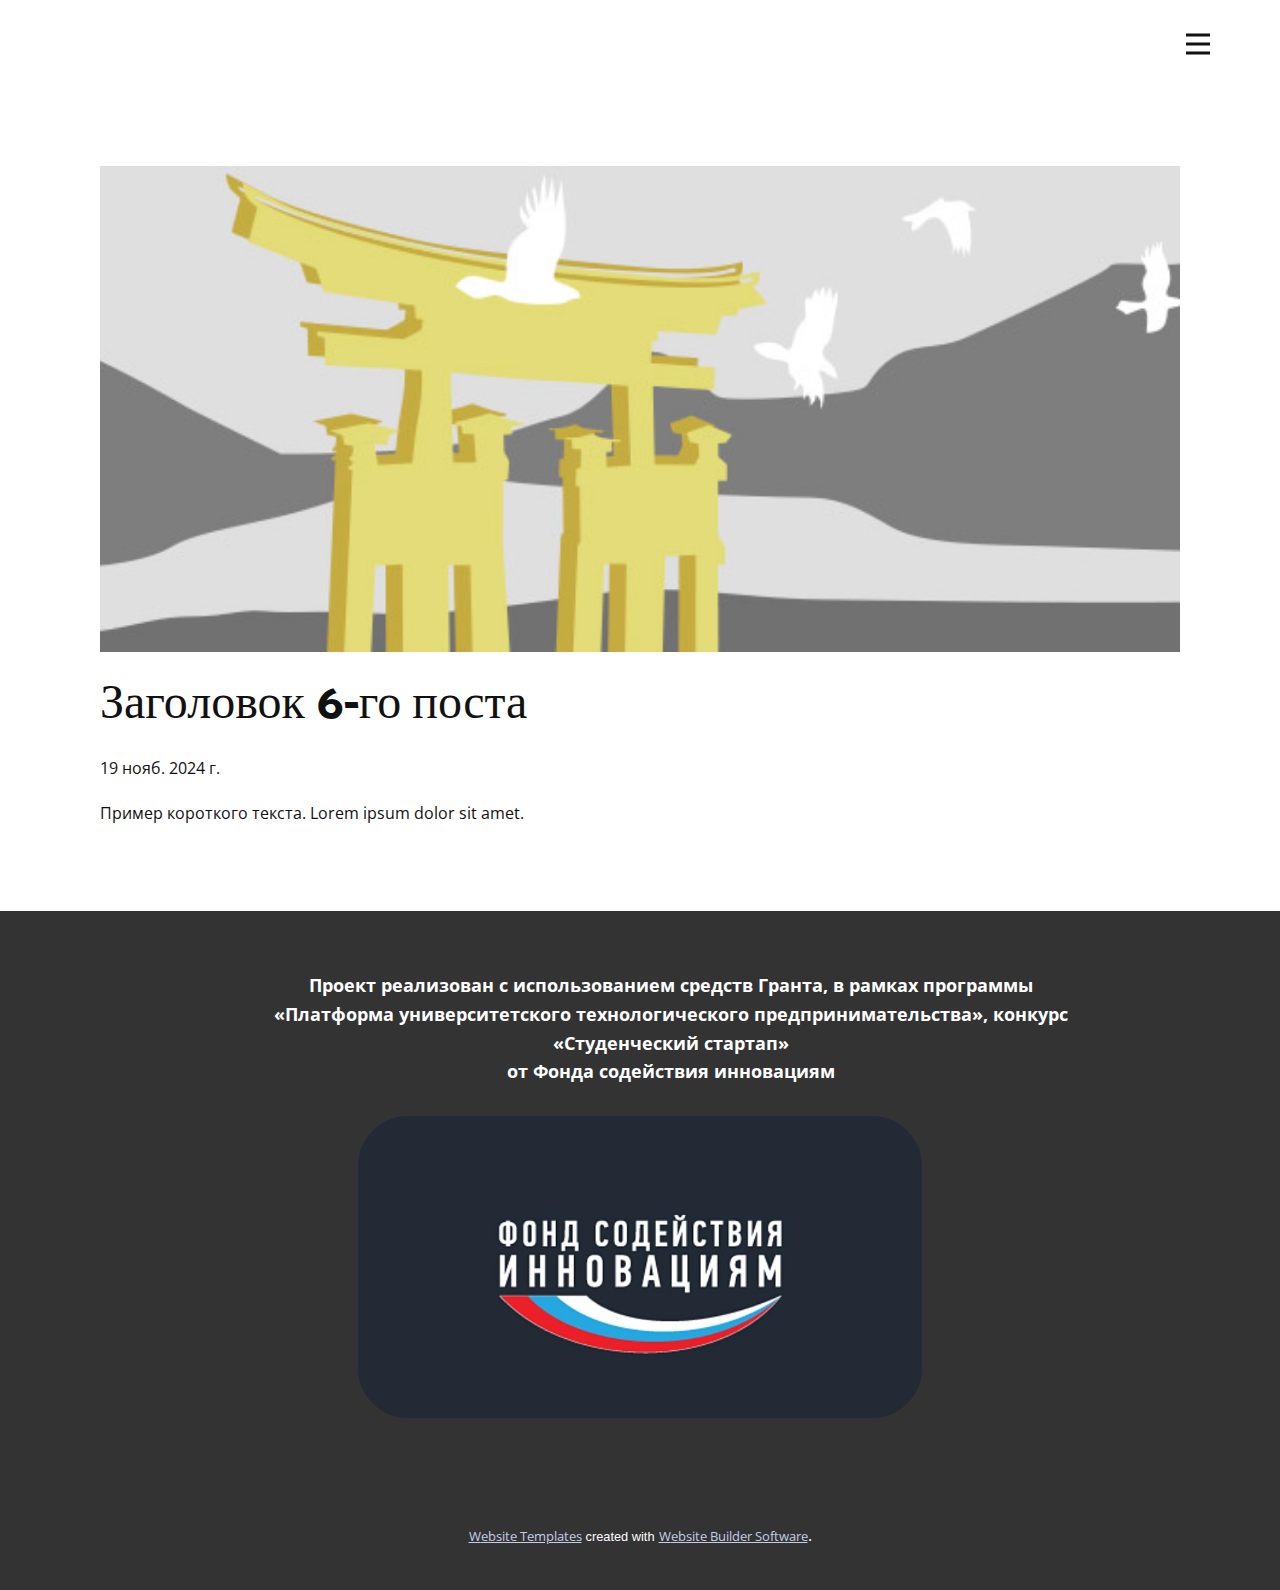
<file: blog/пост-5.html>
<!DOCTYPE html>
<html style="font-size: 16px;" lang="ru"><head>
    <meta name="viewport" content="width=device-width, initial-scale=1.0">
    <meta charset="utf-8">
    <meta name="keywords" content="Заголовок 1-го поста">
    <meta name="description" content="">
    <title>Заголовок 6-го поста</title>
    <link rel="stylesheet" href="../nicepage.css" media="screen">
<link rel="stylesheet" href="../Post-Template.css" media="screen">
    <script class="u-script" type="text/javascript" src="../jquery.js" defer=""></script>
    <script class="u-script" type="text/javascript" src="../nicepage.js" defer=""></script>
    <meta name="generator" content="Nicepage 5.13.1, nicepage.com">
    <link id="u-theme-google-font" rel="stylesheet" href="https://fonts.googleapis.com/css?family=Open+Sans:300,300i,400,400i,500,500i,600,600i,700,700i,800,800i|Palanquin+Dark:400,500,600,700">
    
    
    <script type="application/ld+json">{
		"@context": "http://schema.org",
		"@type": "Organization",
		"name": ""
}</script>
    <meta name="theme-color" content="#1f2645">
  <meta data-intl-tel-input-cdn-path="intlTelInput/"></head>
  <body class="u-body u-xl-mode" data-lang="ru"><header class="u-clearfix u-header u-header" id="sec-abaa"><div class="u-clearfix u-sheet u-sheet-1">
        <nav class="u-menu u-menu-hamburger u-offcanvas u-menu-1" data-responsive-from="XL">
          <div class="menu-collapse" style="font-size: 1rem; letter-spacing: 0px; font-weight: 700; text-transform: uppercase;">
            <a class="u-button-style u-custom-active-border-color u-custom-active-color u-custom-border u-custom-border-color u-custom-borders u-custom-hover-border-color u-custom-hover-color u-custom-left-right-menu-spacing u-custom-padding-bottom u-custom-text-active-color u-custom-text-color u-custom-text-hover-color u-custom-top-bottom-menu-spacing u-nav-link u-text-active-palette-1-base u-text-hover-palette-2-base" href="#">
              <svg class="u-svg-link" viewBox="0 0 24 24"><use xmlns:xlink="http://www.w3.org/1999/xlink" xlink:href="#menu-hamburger"></use></svg>
              <svg class="u-svg-content" version="1.1" id="menu-hamburger" viewBox="0 0 16 16" x="0px" y="0px" xmlns:xlink="http://www.w3.org/1999/xlink" xmlns="http://www.w3.org/2000/svg"><g><rect y="1" width="16" height="2"></rect><rect y="7" width="16" height="2"></rect><rect y="13" width="16" height="2"></rect>
</g></svg>
            </a>
          </div>
          <div class="u-nav-container" wfd-invisible="true">
            <ul class="u-nav u-spacing-30 u-unstyled u-nav-1"><li class="u-nav-item"><a class="u-border-2 u-border-active-palette-1-base u-border-hover-palette-1-base u-border-no-left u-border-no-right u-border-no-top u-button-style u-nav-link u-text-active-palette-1-base u-text-grey-90 u-text-hover-grey-90" href="../Главная.html" style="padding: 10px 0px;">Главная</a>
</li><li class="u-nav-item"><a class="u-border-2 u-border-active-palette-1-base u-border-hover-palette-1-base u-border-no-left u-border-no-right u-border-no-top u-button-style u-nav-link u-text-active-palette-1-base u-text-grey-90 u-text-hover-grey-90" href="../О-нас.html" style="padding: 10px 0px;">О нас</a>
</li><li class="u-nav-item"><a class="u-border-2 u-border-active-palette-1-base u-border-hover-palette-1-base u-border-no-left u-border-no-right u-border-no-top u-button-style u-nav-link u-text-active-palette-1-base u-text-grey-90 u-text-hover-grey-90" href="../Контакты.html" style="padding: 10px 0px;">Контакты</a>
</li></ul>
          </div>
          <div class="u-nav-container-collapse">
            <div class="u-black u-container-style u-inner-container-layout u-opacity u-opacity-95 u-sidenav">
              <div class="u-inner-container-layout u-sidenav-overflow">
                <div class="u-menu-close"></div>
                <ul class="u-align-center u-nav u-popupmenu-items u-unstyled u-nav-2"><li class="u-nav-item"><a class="u-button-style u-nav-link" href="../Главная.html">Главная</a>
</li><li class="u-nav-item"><a class="u-button-style u-nav-link" href="../О-нас.html">О нас</a>
</li><li class="u-nav-item"><a class="u-button-style u-nav-link" href="../Контакты.html">Контакты</a>
</li></ul>
              </div>
            </div>
            <div class="u-black u-menu-overlay u-opacity u-opacity-70" wfd-invisible="true"></div>
          </div>
        </nav>
      </div></header>
    <section class="u-align-center u-clearfix u-section-1" id="sec-4081">
      <div class="u-clearfix u-sheet u-valign-middle-md u-valign-middle-sm u-valign-middle-xs u-sheet-1"><!--post_details--><!--post_details_options_json--><!--{"source":""}--><!--/post_details_options_json--><!--blog_post-->
        <div class="u-container-style u-expanded-width u-post-details u-post-details-1">
          <div class="u-container-layout u-valign-middle u-container-layout-1"><!--blog_post_image-->
            <img alt="" class="u-blog-control u-expanded-width u-image u-image-default u-image-1" src="../images/8ad73f3c.jpeg"><!--/blog_post_image--><!--blog_post_header-->
            <h2 class="u-blog-control u-text u-text-1">Заголовок 6-го поста</h2><!--/blog_post_header--><!--blog_post_metadata-->
            <div class="u-blog-control u-metadata u-metadata-1"><!--blog_post_metadata_date-->
              <span class="u-meta-date u-meta-icon">19 нояб. 2024 г.</span><!--/blog_post_metadata_date--><!--blog_post_metadata_category-->
              <!--/blog_post_metadata_category--><!--blog_post_metadata_comments-->
              <!--/blog_post_metadata_comments-->
            </div><!--/blog_post_metadata--><!--blog_post_content-->
            <div class="u-align-justify u-blog-control u-post-content u-text u-text-2 fr-view">
  Пример короткого текста. Lorem ipsum dolor sit amet.
  </div><!--/blog_post_content-->
          </div>
        </div><!--/blog_post--><!--/post_details-->
      </div>
    </section>
    
    
    <footer class="u-align-center u-clearfix u-footer u-grey-80 u-footer" id="sec-7bae"><div class="u-clearfix u-sheet u-sheet-1">
        <p class="u-align-center u-small-text u-text u-text-variant u-text-1"><b>Проект реализован с использованием средств Гранта, в рамках программы
«Платформа университетского технологического предпринимательства», конкурс «Студенческий
стартап» <br> от Фонда содействия инновациям</b>
        </p>
        <img class="u-image u-image-round u-radius-50 u-image-1" src="../images/Fond_sodeystviya_innovatsiyam.jpg" alt="" data-image-width="840" data-image-height="450" data-href="https://fasie.ru/press/">
      </div></footer>
    <section class="u-backlink u-clearfix u-grey-80">
      <a class="u-link" href="https://nicepage.com/website-templates" target="_blank">
        <span>Website Templates</span>
      </a>
      <p class="u-text">
        <span>created with</span>
      </p>
      <a class="u-link" href="" target="_blank">
        <span>Website Builder Software</span>
      </a>. 
    </section>
  
</body></html>
</file>
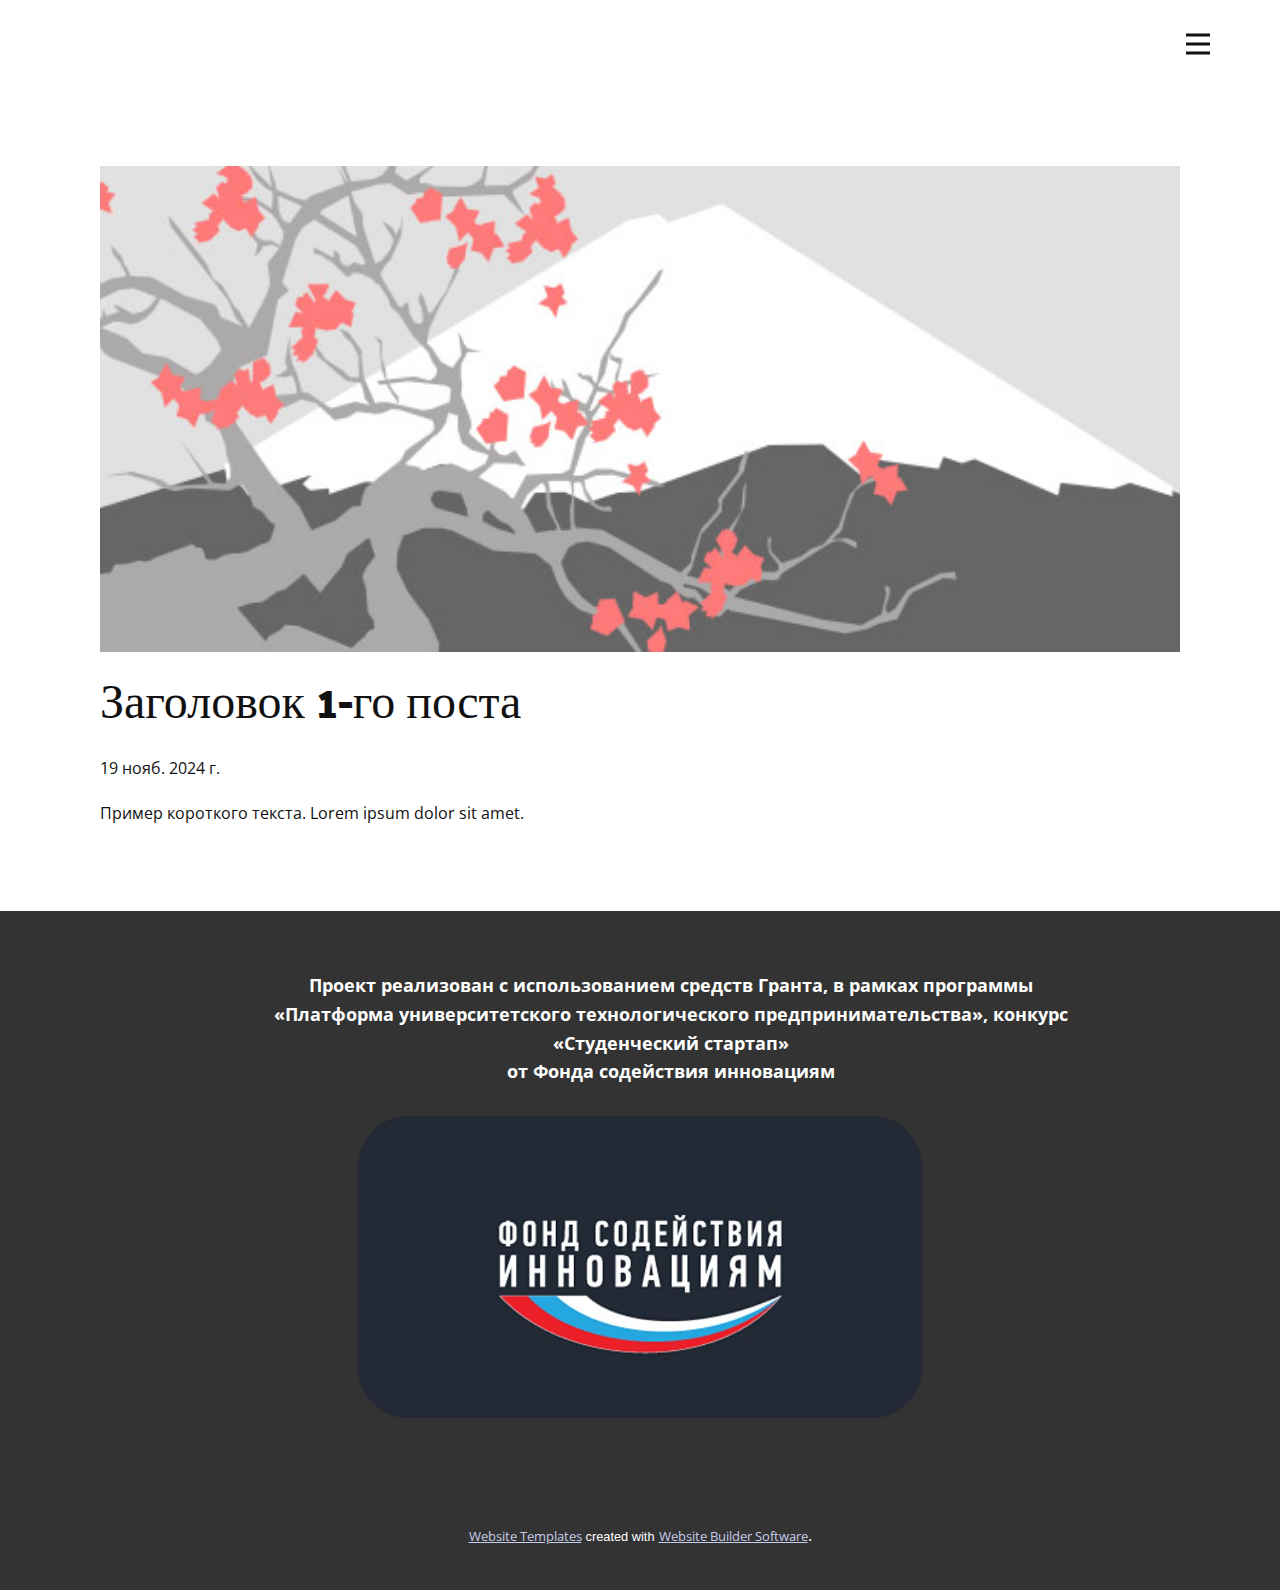
<file: blog/пост.html>
<!DOCTYPE html>
<html style="font-size: 16px;" lang="ru"><head>
    <meta name="viewport" content="width=device-width, initial-scale=1.0">
    <meta charset="utf-8">
    <meta name="keywords" content="Заголовок 1-го поста">
    <meta name="description" content="">
    <title>Заголовок 1-го поста</title>
    <link rel="stylesheet" href="../nicepage.css" media="screen">
<link rel="stylesheet" href="../Post-Template.css" media="screen">
    <script class="u-script" type="text/javascript" src="../jquery.js" defer=""></script>
    <script class="u-script" type="text/javascript" src="../nicepage.js" defer=""></script>
    <meta name="generator" content="Nicepage 5.13.1, nicepage.com">
    <link id="u-theme-google-font" rel="stylesheet" href="https://fonts.googleapis.com/css?family=Open+Sans:300,300i,400,400i,500,500i,600,600i,700,700i,800,800i|Palanquin+Dark:400,500,600,700">
    
    
    <script type="application/ld+json">{
		"@context": "http://schema.org",
		"@type": "Organization",
		"name": ""
}</script>
    <meta name="theme-color" content="#1f2645">
  <meta data-intl-tel-input-cdn-path="intlTelInput/"></head>
  <body class="u-body u-xl-mode" data-lang="ru"><header class="u-clearfix u-header u-header" id="sec-abaa"><div class="u-clearfix u-sheet u-sheet-1">
        <nav class="u-menu u-menu-hamburger u-offcanvas u-menu-1" data-responsive-from="XL">
          <div class="menu-collapse" style="font-size: 1rem; letter-spacing: 0px; font-weight: 700; text-transform: uppercase;">
            <a class="u-button-style u-custom-active-border-color u-custom-active-color u-custom-border u-custom-border-color u-custom-borders u-custom-hover-border-color u-custom-hover-color u-custom-left-right-menu-spacing u-custom-padding-bottom u-custom-text-active-color u-custom-text-color u-custom-text-hover-color u-custom-top-bottom-menu-spacing u-nav-link u-text-active-palette-1-base u-text-hover-palette-2-base" href="#">
              <svg class="u-svg-link" viewBox="0 0 24 24"><use xmlns:xlink="http://www.w3.org/1999/xlink" xlink:href="#menu-hamburger"></use></svg>
              <svg class="u-svg-content" version="1.1" id="menu-hamburger" viewBox="0 0 16 16" x="0px" y="0px" xmlns:xlink="http://www.w3.org/1999/xlink" xmlns="http://www.w3.org/2000/svg"><g><rect y="1" width="16" height="2"></rect><rect y="7" width="16" height="2"></rect><rect y="13" width="16" height="2"></rect>
</g></svg>
            </a>
          </div>
          <div class="u-nav-container" wfd-invisible="true">
            <ul class="u-nav u-spacing-30 u-unstyled u-nav-1"><li class="u-nav-item"><a class="u-border-2 u-border-active-palette-1-base u-border-hover-palette-1-base u-border-no-left u-border-no-right u-border-no-top u-button-style u-nav-link u-text-active-palette-1-base u-text-grey-90 u-text-hover-grey-90" href="../Главная.html" style="padding: 10px 0px;">Главная</a>
</li><li class="u-nav-item"><a class="u-border-2 u-border-active-palette-1-base u-border-hover-palette-1-base u-border-no-left u-border-no-right u-border-no-top u-button-style u-nav-link u-text-active-palette-1-base u-text-grey-90 u-text-hover-grey-90" href="../О-нас.html" style="padding: 10px 0px;">О нас</a>
</li><li class="u-nav-item"><a class="u-border-2 u-border-active-palette-1-base u-border-hover-palette-1-base u-border-no-left u-border-no-right u-border-no-top u-button-style u-nav-link u-text-active-palette-1-base u-text-grey-90 u-text-hover-grey-90" href="../Контакты.html" style="padding: 10px 0px;">Контакты</a>
</li></ul>
          </div>
          <div class="u-nav-container-collapse">
            <div class="u-black u-container-style u-inner-container-layout u-opacity u-opacity-95 u-sidenav">
              <div class="u-inner-container-layout u-sidenav-overflow">
                <div class="u-menu-close"></div>
                <ul class="u-align-center u-nav u-popupmenu-items u-unstyled u-nav-2"><li class="u-nav-item"><a class="u-button-style u-nav-link" href="../Главная.html">Главная</a>
</li><li class="u-nav-item"><a class="u-button-style u-nav-link" href="../О-нас.html">О нас</a>
</li><li class="u-nav-item"><a class="u-button-style u-nav-link" href="../Контакты.html">Контакты</a>
</li></ul>
              </div>
            </div>
            <div class="u-black u-menu-overlay u-opacity u-opacity-70" wfd-invisible="true"></div>
          </div>
        </nav>
      </div></header>
    <section class="u-align-center u-clearfix u-section-1" id="sec-4081">
      <div class="u-clearfix u-sheet u-valign-middle-md u-valign-middle-sm u-valign-middle-xs u-sheet-1"><!--post_details--><!--post_details_options_json--><!--{"source":""}--><!--/post_details_options_json--><!--blog_post-->
        <div class="u-container-style u-expanded-width u-post-details u-post-details-1">
          <div class="u-container-layout u-valign-middle u-container-layout-1"><!--blog_post_image-->
            <img alt="" class="u-blog-control u-expanded-width u-image u-image-default u-image-1" src="../images/0fd3416c.jpeg"><!--/blog_post_image--><!--blog_post_header-->
            <h2 class="u-blog-control u-text u-text-1">Заголовок 1-го поста</h2><!--/blog_post_header--><!--blog_post_metadata-->
            <div class="u-blog-control u-metadata u-metadata-1"><!--blog_post_metadata_date-->
              <span class="u-meta-date u-meta-icon">19 нояб. 2024 г.</span><!--/blog_post_metadata_date--><!--blog_post_metadata_category-->
              <!--/blog_post_metadata_category--><!--blog_post_metadata_comments-->
              <!--/blog_post_metadata_comments-->
            </div><!--/blog_post_metadata--><!--blog_post_content-->
            <div class="u-align-justify u-blog-control u-post-content u-text u-text-2 fr-view">
  Пример короткого текста. Lorem ipsum dolor sit amet.
  </div><!--/blog_post_content-->
          </div>
        </div><!--/blog_post--><!--/post_details-->
      </div>
    </section>
    
    
    <footer class="u-align-center u-clearfix u-footer u-grey-80 u-footer" id="sec-7bae"><div class="u-clearfix u-sheet u-sheet-1">
        <p class="u-align-center u-small-text u-text u-text-variant u-text-1"><b>Проект реализован с использованием средств Гранта, в рамках программы
«Платформа университетского технологического предпринимательства», конкурс «Студенческий
стартап» <br> от Фонда содействия инновациям</b>
        </p>
        <img class="u-image u-image-round u-radius-50 u-image-1" src="../images/Fond_sodeystviya_innovatsiyam.jpg" alt="" data-image-width="840" data-image-height="450" data-href="https://fasie.ru/press/">
      </div></footer>
    <section class="u-backlink u-clearfix u-grey-80">
      <a class="u-link" href="https://nicepage.com/website-templates" target="_blank">
        <span>Website Templates</span>
      </a>
      <p class="u-text">
        <span>created with</span>
      </p>
      <a class="u-link" href="" target="_blank">
        <span>Website Builder Software</span>
      </a>. 
    </section>
  
</body></html>
</file>
